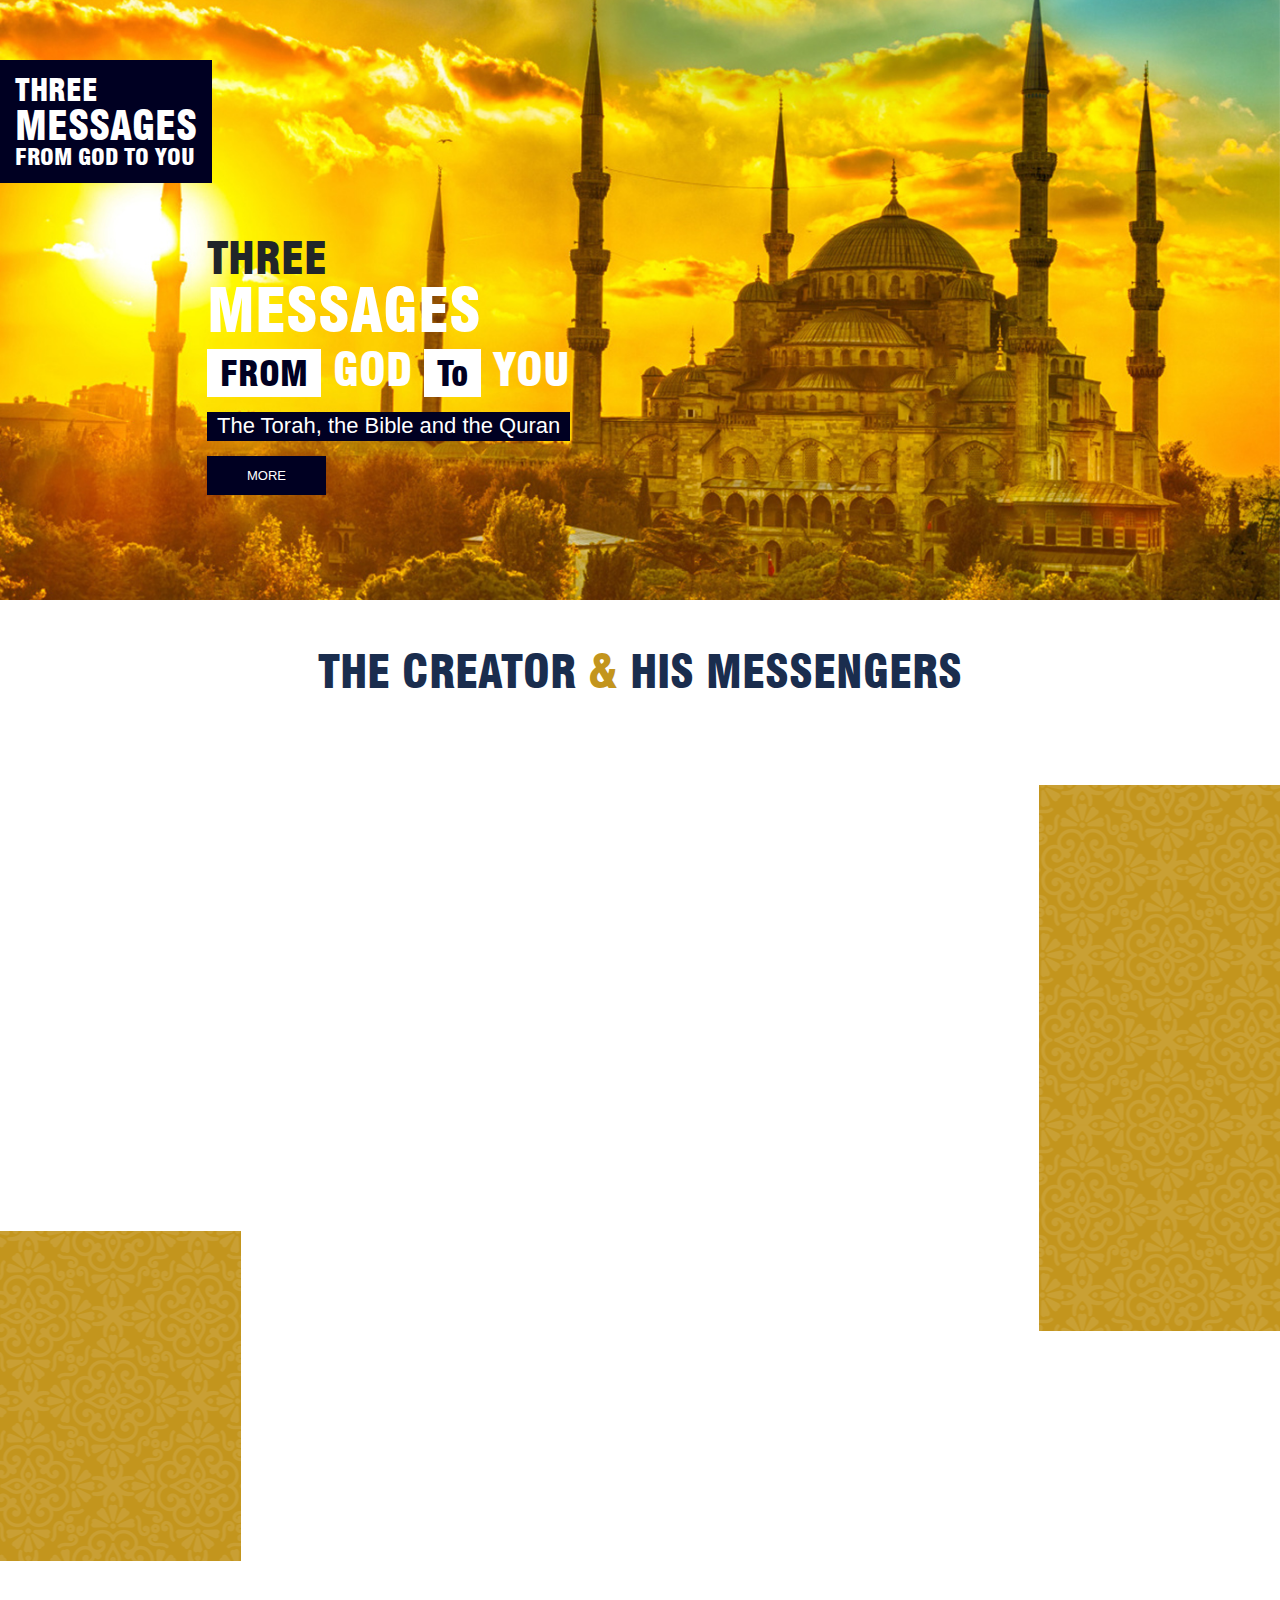
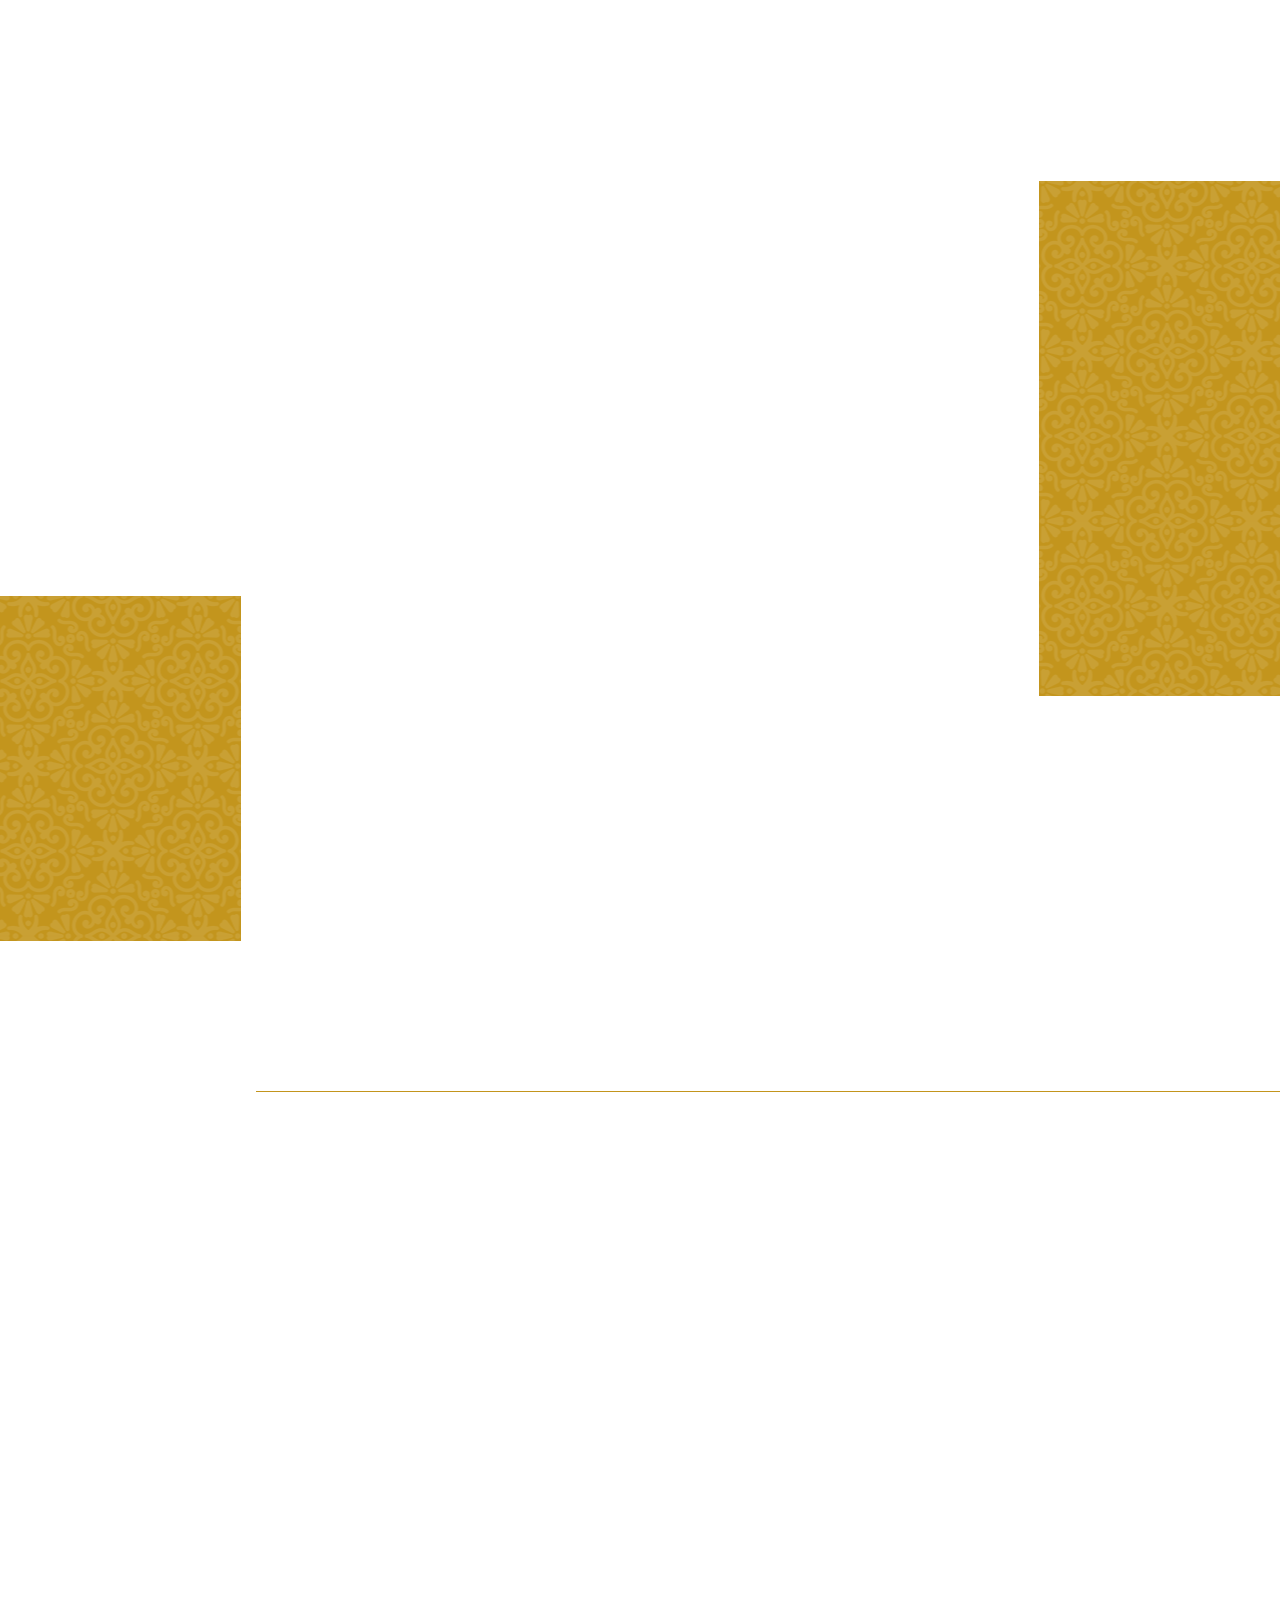
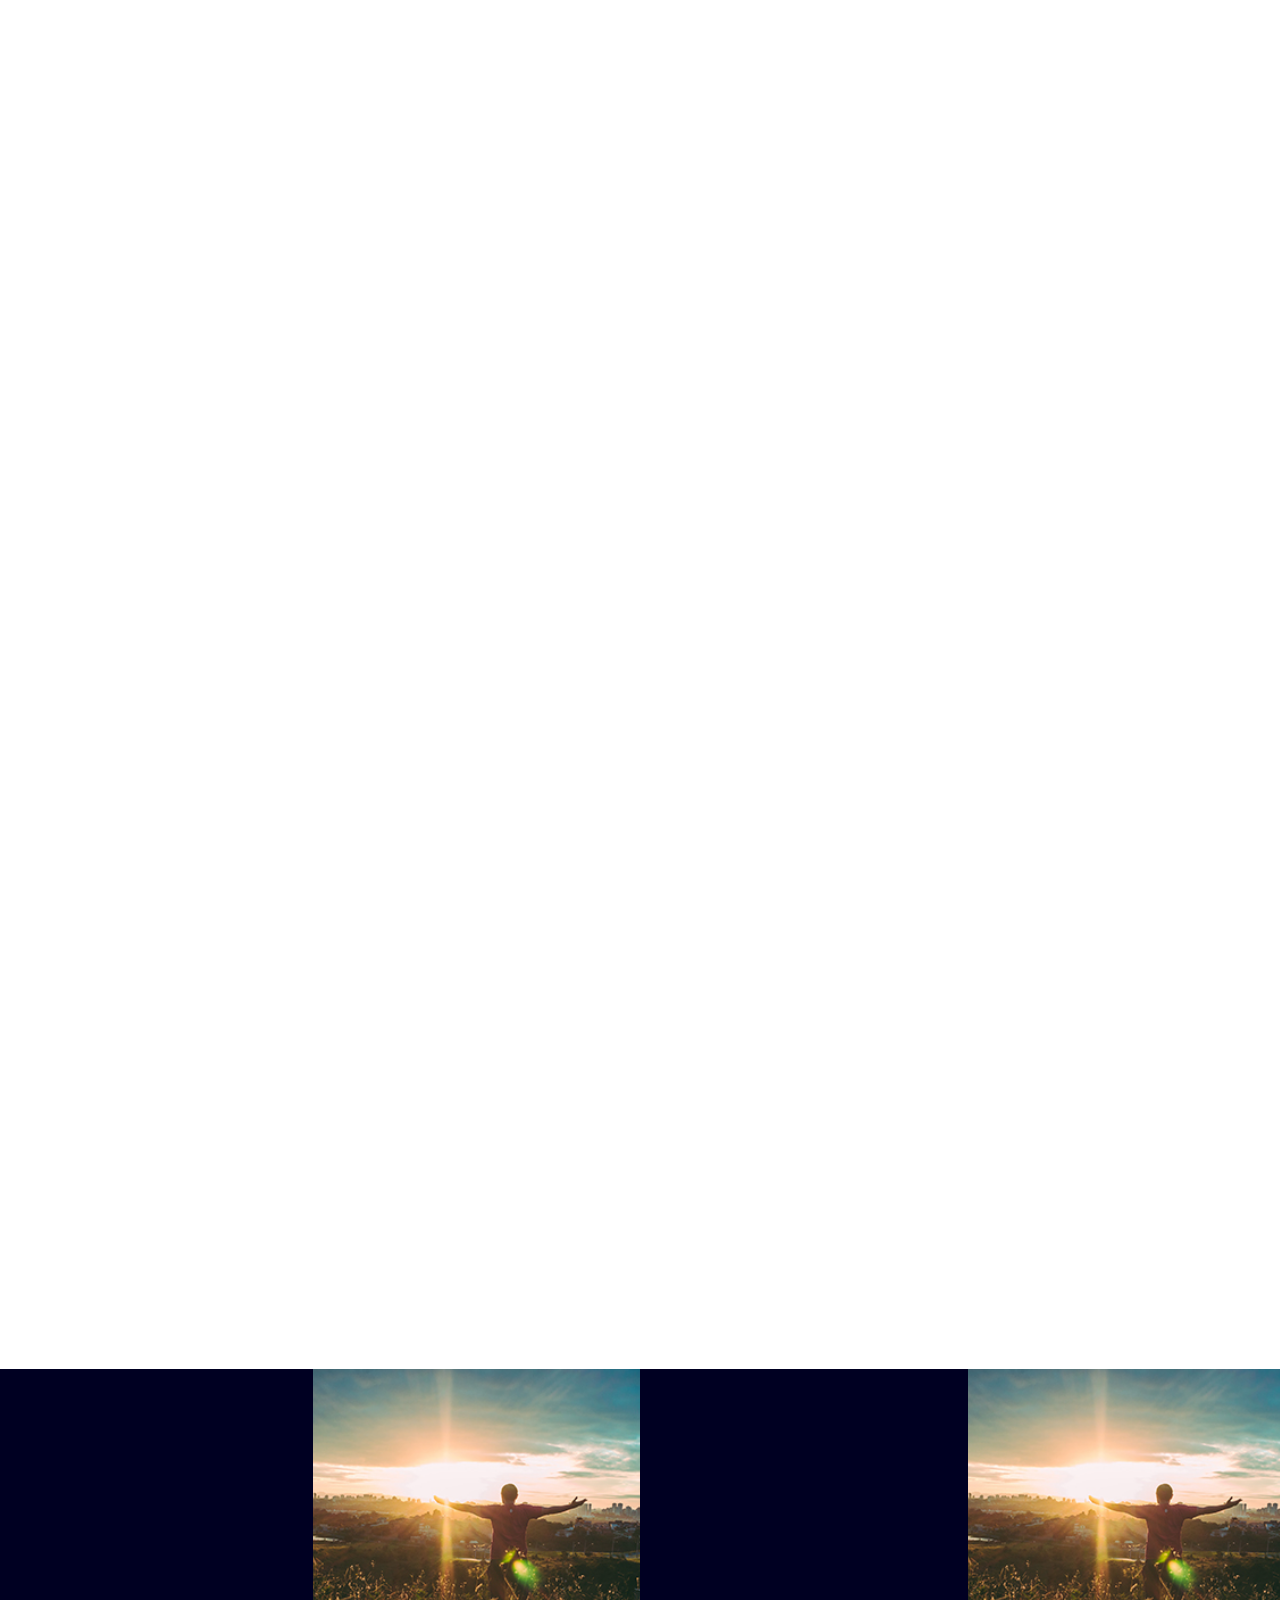
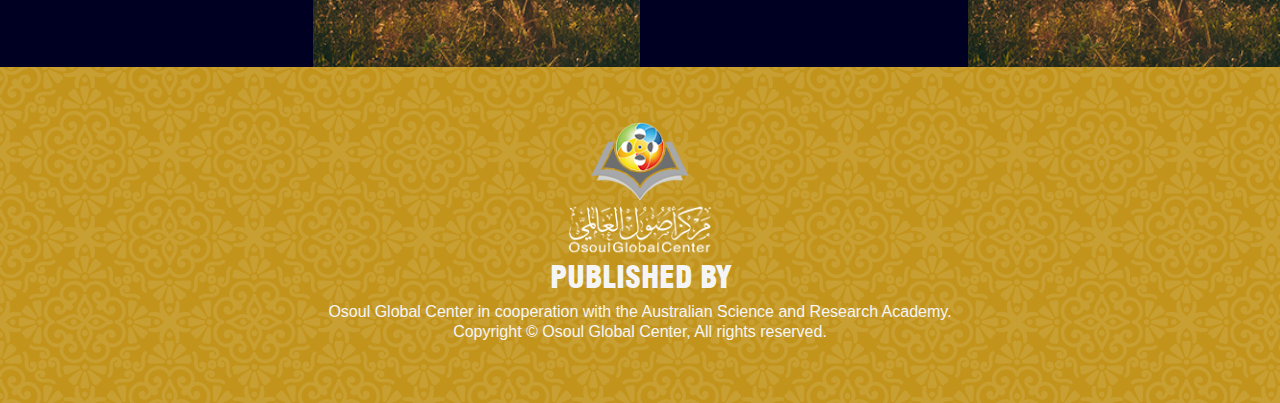
<file: index.html>
<!doctype html>
<html lang="en">
<head>
    <meta charset="UTF-8">
    <meta name="viewport"
          content="width=device-width, user-scalable=no, initial-scale=1.0, maximum-scale=1.0, minimum-scale=1.0">
    <meta http-equiv="X-UA-Compatible" content="ie=edge">

        <!-- HTML5 shim and Respond.js for IE8 support of HTML5 elements and media queries -->
        <!-- WARNING: Respond.js doesn't work if you view the page via file:// -->
        <!--[if lt IE 9]>
        <script src="https://oss.maxcdn.com/html5shiv/3.7.2/html5shiv.min.js"></script>
        <script src="https://oss.maxcdn.com/respond/1.4.2/respond.min.js"></script>
        <![endif]-->
        <!-- jQuery (necessary for Bootstrap's JavaScript plugins) -->
        <title></title>
        <link href="css/bootstrap.min.css" rel="stylesheet">
        <!-- <link rel="stylesheet" href="css/bootstrap-rtl.min.css"> -->
        <!-- <link rel="stylesheet" type="text/css" href="css/slick.css"/> -->
    <link rel="stylesheet" href="css/aos.css">
    <link rel="stylesheet" href="css/animate.css">

        <link rel="stylesheet" type="text/css" href="css/slick.css"/>
        <link rel="stylesheet" href="css/fontawesome.min.css">
        <link rel="stylesheet" href="css/fontawesome-all.min.css">
        <link href="css/style.css" rel="stylesheet">
    
</head>
<body>

<header>
<!--    <div class="right-menu ">-->
<!--        <div class="dropdown">-->
<!--            <div class="dropbtn"><i class="fas fa-bars"></i></div>-->
<!--            <div class="dropdown-content">-->
<!--                <div class="menu-contant">-->
<!--                    <ul>-->
<!--                        <li><a href="javascript:void(0);">link</a>-->
<!--                            <ul>-->
<!--                                <li><a href="#">linkkkk</a></li>-->
<!--                                <li><a href="#">linkkkk</a></li>-->
<!--                                <li><a href="#">linkkkkk</a></li>-->
<!--                            </ul>-->
<!--                        </li>-->
<!--                        <li><a href="">link</a></li>-->
<!--                        <li><a href="">link</a></li>-->
<!--                        <li><a href="">link</a></li>-->
<!--                        <li><a href="">link</a></li>-->
<!--                        <li><a href="">link</a></li>-->
<!--                        <li><a href="">link</a></li>-->
<!--                        <li><a href="">link</a></li>-->
<!--                        <li><a href="">link</a></li>-->
<!--                        <li><a href="">link</a></li>-->
<!--                        <li><a href="">link</a></li>-->
<!--                        <li><a href="">link</a></li>-->
<!--                        <li><a href="">link</a></li>-->
<!--                        <li><a href="">link</a></li>-->
<!--                        <li><a href="">link</a></li>-->
<!--                        <li><a href="">link</a></li>-->
<!--                        <li><a href="">link</a></li>-->
<!--                        <li><a href="">link</a></li>-->

<!--                    </ul>-->
<!--                </div>-->
<!--            </div>-->
<!--        </div>-->
<!--    </div>-->
</header>
<section >
<div class="slider">
    <div class="logo">
        <span >THREE</span>
        <span>MESSAGES</span>
        <span>FROM GOD TO YOU</span>
    </div>

    <div class="conetent-slide">
        <div class="box-slide1">
            <div class="one-s" data-aos="fade-right" data-aos-duration="600">THREE</div>
            <div class="two-s" data-aos="fade-right" data-aos-duration="800">MESSAGES</div>
            <div class="three-s" data-aos="fade-right" data-aos-duration="1000"><span class="bak-fff">FROM</span> GOD <span  class="bak-fff">To</span> YOU</div>
            <p data-aos="fade-right" data-aos-duration="1200">The Torah, the Bible and the Quran</p>
            <div class="box-btn" data-aos="fade-right" data-aos-duration="1400"><a href="#" class="btn btn-info">MORE</a></div>
        </div>
    </div>

</div>
</section>
<!-- end slider --> 

<section class="section2 padding-y-50px">
        <div class="title-section" data-aos="fade-up" data-aos-duration="1000" >
                <h1 class="text-center"  >The Creator <span>&</span> His Messengers </h1>
        </div>
<!-- start item 1 -->
    <div class="bac-y-right bac-y-right-one">
            <div class="container">
                    
                    <div class="content-sec2">
                        <div class="row">


                            <div class="col-md-6 conent-img-right "  data-aos="fade-up" data-aos-duration="1700">
                                    <div class="img-right-sec2" data-aos="flip-right" data-aos-duration="1200" style="background-image: url('img/img1.jpg')"></div>
                            </div>
                            <div class="col-md-6 conent-text text-left order-md-first">
                                <h2 data-aos="fade-right" data-aos-duration="700">Who Created Us?</h2>
                                <p data-aos="fade-right" data-aos-duration="900">The one who created us and gave us life must be the
                                    same one who created the Earth, the sun and the
                                    whole universe. This is a logical answer that can be further
                                    explained in the following pages</p>
                                <div class="btn-news" data-aos="fade-right" data-aos-duration="1100">
                                    <a href="c1.html" class="btn btn-info">VIEW MORE</a>
                                </div>
                            </div>
                        </div>
                    </div>
            </div>
    </div>
<!-- item1 end -->

<!-- item 2 start -->
<div class="bac-y-left  bac-y-left-one">
        <div class="container">
                
                <div class="content-sec2">
                    <div class="row">
                        <div class="col-md-6 conent-img-left" data-aos="fade-up" data-aos-duration="1700">
                                <div  data-aos="flip-left" data-aos-duration="1200" class="img-left-sec2" style="background-image: url('img/img3.jpg')"></div>
                        </div>
                        <div class="col-md-6 conent-text text-left">
                            <h2 data-aos="fade-left" data-aos-duration="700">The Creatures of God</h2>
                            <p data-aos="fade-left" data-aos-duration="900">People were created by one Creator. As discussed in
                                    chapter one, He is the same Creator who created the
                                    universe and all beings. Some of His creatures are visible
                                    to us and some are not. Both the Bible and Quran confirm
                                    this fact</p>
                            <div class="btn-news" data-aos="fade-left" data-aos-duration="1100">
                                <a href="c2.html" class="btn btn-info">VIEW MORE</a>
                            </div>
                        </div>
                       
                    </div>
                </div>
        </div>
</div>
<!-- item 3 end -->

<!-- start item 1 -->
<div class="bac-y-right  bac-y-right-two">
        <div class="container">
                
                <div class="content-sec2">
                    <div class="row">
                        

                        <div class="col-md-6 conent-img-right" data-aos="fade-up" data-aos-duration="1700">
                                <div class="img-right-sec2" data-aos="flip-right" data-aos-duration="1200"  style="background-image: url('img/img4.jpg')"></div>
                        </div>
                        <div class="col-md-6 conent-text text-left order-md-first">
                            <h2 data-aos="fade-right" data-aos-duration="700">The Messengers of God</h2>
                            <p data-aos="fade-right" data-aos-duration="900">The one who created us and gave us life must be the
                                same one who created the Earth, the sun and the
                                whole universe. This is a logical answer that can be further
                                explained in the following pages</p>
                            <div class="btn-news" data-aos="fade-right" data-aos-duration="1100">
                                <a href="c3.html" class="btn btn-info">VIEW MORE</a>
                            </div>
                        </div>
                    </div>
                </div>
        </div>
</div>
<!-- item 3 end -->

<!-- item 4 start -->
<div class="bac-y-left  bac-y-left-two">
    <div class="container">
            
            <div class="content-sec2">
                <div class="row">
                    <div class="col-md-6 conent-img-left" data-aos="fade-up" data-aos-duration="1700">
                            <div class="img-left-sec2" data-aos="flip-left" data-aos-duration="1200" style="background-image: url('img/img5.jpg')"></div>
                    </div>
                    <div class="col-md-6 conent-text text-left">
                        <h2 data-aos="fade-left" data-aos-duration="700">Who Brought the Final Message?</h2>
                        <p data-aos="fade-left" data-aos-duration="900">People were created by one Creator. As discussed in
                                chapter one, He is the same Creator who created the
                                universe and all beings. Some of His creatures are visible
                                to us and some are not. Both the Bible and Quran confirm
                                this fact</p>
                        <div class="btn-news" data-aos="fade-left" data-aos-duration="1100">
                            <a href="#" class="btn btn-info">VIEW MORE</a>
                        </div>
                    </div>
                   
                </div>
            </div>
    </div>
</div>
<!-- item 4 end -->


<div class="line-x-right"></div>

</section>
<!-- end section 2 -->


<!-- start section 3 -->
<section class="section3">
        <div class="title-section" data-aos="fade-up" data-aos-duration="1000">
                <h1 class="text-center">The Message <span>&</span> the Final Calls</h1>
        </div>

        <div class="div-img-4-background " data-aos="fade-up" data-aos-duration="2000">
            <div class="container back-3">
                <div class="img-center-back">
                    <div class="img-2" data-aos="flip-up" data-aos-duration="1000">
                    </div>
                </div>
            </div>
        </div>
        <div class="container">
            <div class="col-sm-12 text-center-custome" class="title-section" data-aos="fade-up" data-aos-duration="1000">
                <h2 class="sup-title-section-3" data-aos="fade-left" data-aos-duration="700">About the Message </h2>
                <p data-aos="fade-left" data-aos-duration="900">Across the history, God revealed His divine Message to His messengers from Adam to Prophet Muhammad.</p>
                <p data-aos="fade-left" data-aos-duration="1000">However, the scriptures of the earlier messengers, such as Noah and Abraham, were completely lost. Currently, we have three divine books: the Torah, the Bible and the Quran.
                        If they were truly revealed by God, then it is reasonable to believe there is a link between these three books because they were sent by one God.</p>
            </div>
        </div>
</section>
<!-- end section 3 -->

<!-- start section 4 -->
<section class="section4">
    <div class="container-fluid container-50px-x">
        <div class="row">
            <!-- item 1 -->
            <div class="col-md-4 col-sm-6 padding-y-50px" data-aos="fade-down" data-aos-duration="1000">
                <div class="img-box-top-sec-4"  style="background-image: url('img/img1_3.jpg');"></div>
                <div class="title-sub-sec4">
                    <h2 data-aos="fade-left" data-aos-duration="700">Calls to the Human Being</h2>
                </div>
                <div class="content-sub-sec4">
                    <p data-aos="fade-left" data-aos-duration="900">This chapter includes messages from God to man. They are
                            in the form of reminders and calls from the Creator to the
                            creature (the human being). It reminds man about his origin. It
                            invites him to look at his body, contemplate and think about
                            his departure and return to his Lord. </p>
                </div>
                <div class="btn-sub-sec4" data-aos="fade-up" data-aos-duration="1000">
                    <a href="#" class="btn btn-info">READ MORE</a></div>
            </div>
            <!-- item 1 end -->
            <!-- item 1 -->
            <div class="col-md-4 col-sm-6 padding-y-50px" data-aos="fade-down" data-aos-duration="1500">
                    <div class="img-box-top-sec-4"  style="background-image: url('img/img1_2.jpg');"></div>
                    <div class="title-sub-sec4">
                        <h2 data-aos="fade-left" data-aos-duration="700">Calls to all People</h2>
                    </div>
                    <div class="content-sub-sec4">
                        <p data-aos="fade-left" data-aos-duration="900">The Noble Quran includes divine calls and Messages from
                                the Lord of people to all people regardless of their race or
                                faith. The fol
                                lowing is a selection of these universal calls... </p>
                    </div>
                    <div class="btn-sub-sec4 " data-aos="fade-up" data-aos-duration="1100">
                        <a href="#" class="btn btn-info">READ MORE</a></div>
                </div>
                <!-- item 1 end -->
                <!-- item 1 -->
            <div class="col-md-4 col-sm-6 padding-y-50px" data-aos="fade-down" data-aos-duration="2000" >
                    <div class="img-box-top-sec-4" style="background-image: url('img/img1_4.jpg');"></div>
                    <div class="title-sub-sec4">
                        <h2 data-aos="fade-left" data-aos-duration="700">The Day of Judgment</h2>
                    </div>
                    <div class="content-sub-sec4">
                        <p data-aos="fade-left" data-aos-duration="900">Every day, new people are born and some people die.
                                The average lifespan of a human being varies from
                                one country to another and can reach up to 85 years in its
                                highest record. Every person has a date of birth and a date
                                of death. </p>
                    </div>
                    <div class="btn-sub-sec4" data-aos="fade-up" data-aos-duration="1100">
                        <a href="#" class="btn btn-info">READ MORE</a></div>
                </div>
                <!-- item 1 end -->
        </div>
    </div>
</section>
<section class="section-end">
    <div class="full-width">
        <div class="row">
            <div class="col-md-3 back-blue">
                <div class="content-section-end">
                    <h2 class="title-end" data-aos="fade-right" data-aos-duration="700">You and God</h2>
                    <p class="breif-end" data-aos="fade-right" data-aos-duration="950">The Noble Quran includes divine calls and Messages from
                            the Lord of people to all people regardless of their race or
                            faith. The fol
                            lowing is a selection of these universal calls... </p>
                    <div class="link-end"><a href="#" class="btn btn-info btn-info-outline" data-aos="fade-right" data-aos-duration="1100">READ MORE</a></div>
                </div>
            </div>
            <div class="col-md-3 img-right no-padding" style="background-image:url('img/img1_3.jpg') ">
                
            </div>

            <div class="col-md-3 back-blue">
                    <div class="content-section-end">
                        <h2 class="title-end" data-aos="fade-left" data-aos-duration="700">You and God</h2>
                        <p class="breif-end" data-aos="fade-left" data-aos-duration="950">It is important to realize the consequences of denying or
                                accepting such an important "divine message" because it
                                is related to your life, death and what would happen to you
                                after death. It is not like any other message. </p>
                        <div class="link-end" data-aos="fade-left" data-aos-duration="1100"><a href="#" class="btn btn-info btn-info-outline">READ MORE</a></div>
                    </div>
                </div>
                <div class="col-md-3 img-right no-padding" style="background-image:url('img/img1_3.jpg') ">
              
                </div>
        </div>
    </div>
</section>
<footer>
    <img src="img/logofooter.png" width="150"/>
    <h2>Published by</h2>
    <p>Osoul Global Center in cooperation with the Australian Science and Research Academy.
        <br>
        Copyright © Osoul Global Center, All rights reserved. 
    </p>
</footer>
<script src="js/aos.js"></script>
<script>
    AOS.init({
        duration: 1200,
        offset: 100,
        startEvent: 'DOMContentLoaded'
    });

</script>
        <script src="js/jquery.min.js"></script>
        <!-- Include all compiled plugins (below), or include individual files as needed -->
        <script src="js/bootstrap.min.js"></script>
        <!-- <script type="text/javascript" src="dist/skrollr.min.js"></script>
        <script src="js/jquery.nicescroll.min.js"></script>
        <script src="http://cdnjs.cloudflare.com/ajax/libs/gsap/1.17.0/TweenMax.min.js"></script>
        <script src="js/jquery-parallax.js"></script>

        <!--[if lt IE 9]>
        <!--<script type="text/javascript" src="../skrollr-ie/dist/skrollr.ie.min.js"></script>-->
        <!--<![endif]&ndash;&gt;-->

    <script type="text/javascript">
//         var s = skrollr.init({
//           edgeStrategy: 'set',
//           easing: {
//             WTF: Math.random,
//             inverted: function(p) {
//               return 1-p;
//             }
//           }
//         });
//           $(document).ready(

//             function() { 
//               $("html").niceScroll({
//               cursorcolor:"none",
//               cursorwidth:"0"
//                 });

//  // $fn.parallax( resistance, mouse )
//  $( document ).mousemove( function( e ) {
          
//           $( '.img-two-header' )    .parallax( 10 , e );
//         });
//             }
//           );
       
        </script>
   
        <!-- <script src="js/wow.min.js"></script> -->
        <script>
            // new WOW().init();
        </script>
<script>
    $('.right-menu li:has(> ul)').addClass("haschaid");
    $( ".right-menu .dropbtn" ).on( "click", function() {
        $(".right-menu .dropdown").toggleClass("Hoverd")
    });
</script>
            
</body>
</html>
</file>
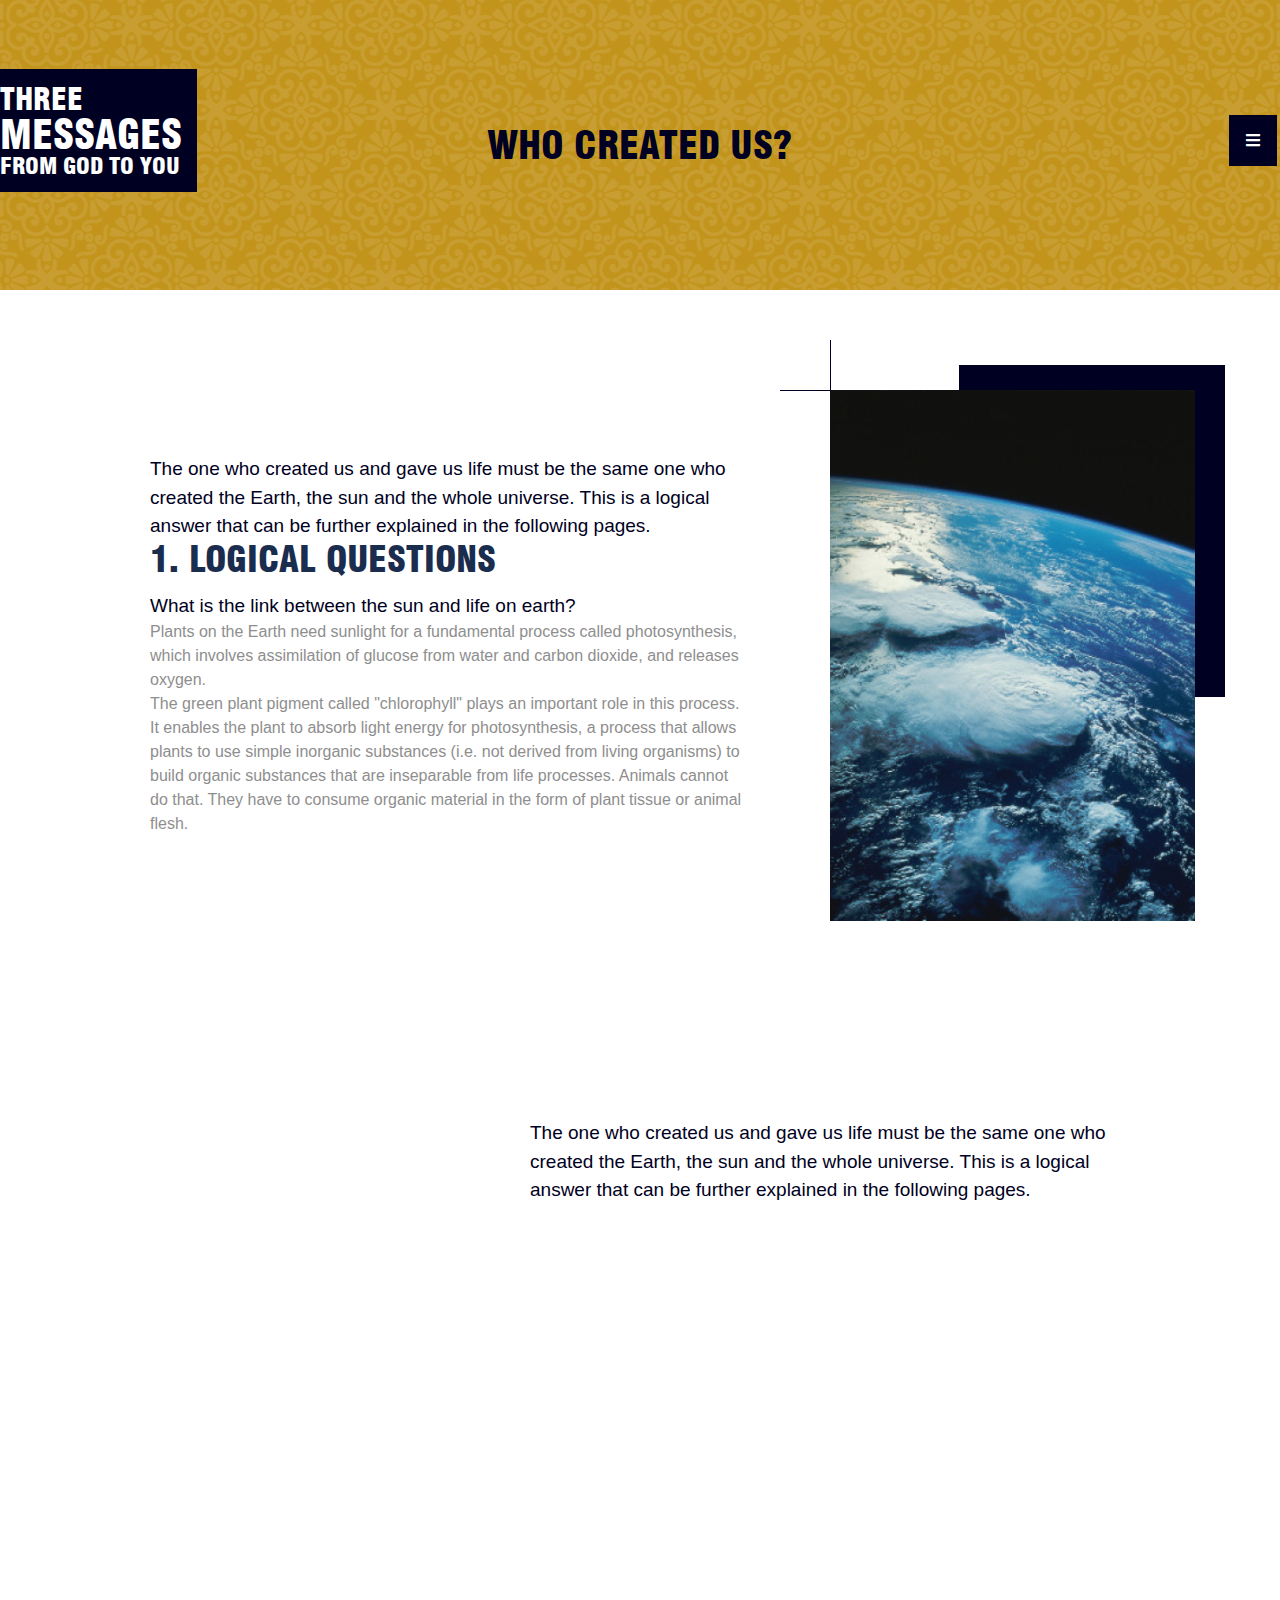
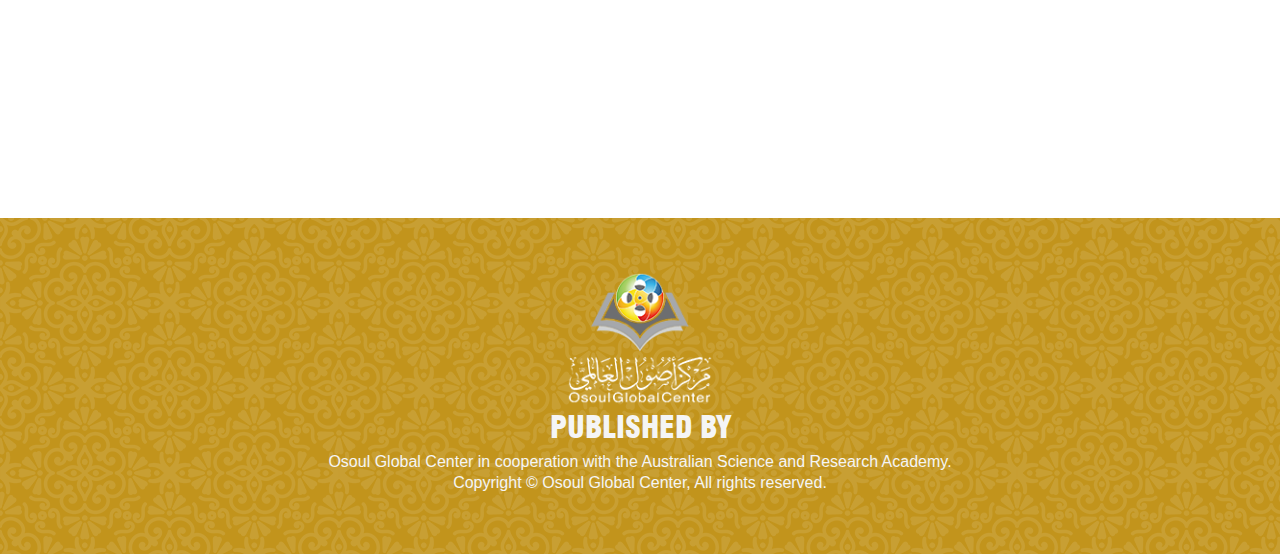
<file: blank.html>
<!doctype html>
<html lang="en">
<head>
    <meta charset="UTF-8">
    <meta name="viewport"
          content="width=device-width, user-scalable=no, initial-scale=1.0, maximum-scale=1.0, minimum-scale=1.0">
    <meta http-equiv="X-UA-Compatible" content="ie=edge">

        <!-- HTML5 shim and Respond.js for IE8 support of HTML5 elements and media queries -->
        <!-- WARNING: Respond.js doesn't work if you view the page via file:// -->
        <!--[if lt IE 9]>
        <script src="https://oss.maxcdn.com/html5shiv/3.7.2/html5shiv.min.js"></script>
        <script src="https://oss.maxcdn.com/respond/1.4.2/respond.min.js"></script>
        <![endif]-->
        <!-- jQuery (necessary for Bootstrap's JavaScript plugins) -->
        <title></title>
        <link href="css/bootstrap.min.css" rel="stylesheet">
        <!-- <link rel="stylesheet" href="css/bootstrap-rtl.min.css"> -->
        <!-- <link rel="stylesheet" type="text/css" href="css/slick.css"/> -->
    <link rel="stylesheet" href="css/aos.css">
    <link rel="stylesheet" href="css/animate.css">

        <link rel="stylesheet" type="text/css" href="css/slick.css"/>
        <link rel="stylesheet" href="css/fontawesome.min.css">
        <link rel="stylesheet" href="css/fontawesome-all.min.css">
        <link rel="stylesheet" href="css/animate.css">
        <link href="css/style.css" rel="stylesheet">
    
</head>
<body class="sub-two">

<header>
        <section class="padding-y-50px header-sub">
        <!-- meun for sub page -->
        <div class="row ">
            <div class="col-sm-2">
                <div class="logo">
                        <span >THREE</span>
                        <span>MESSAGES</span>
                        <span>FROM GOD TO YOU</span>
                </div>
            </div>
            <div class="col-sm-8 ">
                <h1 class="text-center"> WHO CREATED US?</h1>
            </div>
           <div class="col-sm-2">
                <div class="right-menu ">
                        <div class="dropdown">
                            <div class="dropbtn"><i class="fas fa-bars"></i></div>
                            <div class="dropdown-content">
                                <div class="menu-contant">
                                    <ul>
                                        <li><a href="javascript:void(0);">link</a>
                                            <ul>
                                                <li><a href="#">linkkkk</a></li>
                                                <li><a href="#">linkkkk</a></li>
                                                <li><a href="#">linkkkkk</a></li>
                                            </ul>
                                        </li>
                                        <li><a href="">link</a></li>
                                        <li><a href="">link</a></li>
                                        <li><a href="">link</a></li>
                                        <li><a href="">link</a></li>
                                        <li><a href="">link</a></li>
                                        <li><a href="">link</a></li>
                                        <li><a href="">link</a></li>
                
                                        <li><a href="">link</a></li>
                                        <li><a href="">link</a></li>
                
                                        <li><a href="">link</a></li>
                
                                    </ul>
                                </div>
                            </div>
                        </div>
                    </div>
           </div>
        </div>

    </section>
</header>



<section class="content padding-y-50px ">
    <div class="container">
            <div class="content-sec2 padding-y-50px">

                <!-- start row -->
                    <div class="row">
                        <div class="col-md-4 conent-img-right"  data-aos="fade-up" data-aos-duration="1700">
                                <div class="img-right-sec2" data-aos="flip-right" data-aos-duration="1200" style="background-image: url('img/sub/9.jpg')"></div>
                        </div>
                        <div class="col-md-8 conent-text text-left order-md-first">
                                <p class="q">The one who created us and gave us life must be the
                                        same one who created the Earth, the sun and the
                                        whole universe. This is a logical answer that can be further
                                        explained in the following pages.</p>
                            <h2 data-aos="fade-right" data-aos-duration="700" class="aos-init">1. Logical Questions</h2>
                            <p  class="q wow fadeInRight" data-wow-duration="0.5s" data-wow-delay="0.5s" >What is the link between the sun and life on earth?</p>
                            <p data-aos="fade-right" data-aos-duration="900" class="aos-init padding-y-0px"> Plants on the Earth need sunlight for a fundamental process
                                    called photosynthesis, which involves assimilation of
                                    glucose from water and carbon dioxide, and releases oxygen.<br>
                                    The green plant pigment called "chlorophyll" plays an
                                    important role in this process. It enables the plant to absorb
                                    light energy for photosynthesis, a process that allows
                                    plants to use simple inorganic substances (i.e. not derived
                                    from living organisms) to build organic substances that are
                                    inseparable from life processes. Animals cannot do that.
                                    They have to consume organic material in the form of plant
                                    tissue or animal flesh.</p>
                            <p data-aos="fade-right" data-aos-duration="900" class="aos-init  padding-y-0px">
                                    Another important fact about photosynthesis: It releases
                                    oxygen without which life cannot exist on Earth. This is why
                                    photosynthesis is a fundamental biochemical process for
                                    the continuation of life on earth.
                                    So, sunlight plays an important role in the survival of life on
                                    the Earth because plants play a very important role in the
                                    food chain and creation of oxygen.
                                    Also, sunlight is vitally important to evaporate sea water to
                                    form clouds that eventually form rain. Rain is essential for
                                    life on earth. Virtually, every living organism on the Earth
                                    needs water. 
                            </p>
                        </div>
                    </div>
                    <!-- row end -->
                    <!-- start row -->
                    <div class="row">
                            <div class="col-md-4 conent-img-left"  data-aos="fade-up" data-aos-duration="1700">
                                    <div class="img-left-sec2" data-aos="flip-right" data-aos-duration="1200" style="background-image: url('img/sub/9.jpg')"></div>
                            </div>
                        <div class="col-md-8 conent-text text-left">
                                <p class="q">The one who created us and gave us life must be the
                                        same one who created the Earth, the sun and the
                                        whole universe. This is a logical answer that can be further
                                        explained in the following pages.</p>
                            <h2 data-aos="fade-right" data-aos-duration="700" class="aos-init">1. Logical Questions</h2>
                            <p  class="q wow fadeInRight" data-wow-duration="0.5s" data-wow-delay="0.5s" >What is the link between the sun and life on earth?</p>
                            <p data-aos="fade-right" data-aos-duration="900" class="aos-init padding-y-0px"> Plants on the Earth need sunlight for a fundamental process
                                    called photosynthesis, which involves assimilation of
                                    glucose from water and carbon dioxide, and releases oxygen.<br>
                                    The green plant pigment called "chlorophyll" plays an
                                    important role in this process. It enables the plant to absorb
                                    light energy for photosynthesis, a process that allows
                                    plants to use simple inorganic substances (i.e. not derived
                                    from living organisms) to build organic substances that are
                                    inseparable from life processes. Animals cannot do that.
                                    They have to consume organic material in the form of plant
                                    tissue or animal flesh.</p>
                            <p data-aos="fade-right" data-aos-duration="900" class="aos-init  padding-y-0px">
                                    Another important fact about photosynthesis: It releases
                                    oxygen without which life cannot exist on Earth. This is why
                                    photosynthesis is a fundamental biochemical process for
                                    the continuation of life on earth.
                                    So, sunlight plays an important role in the survival of life on
                                    the Earth because plants play a very important role in the
                                    food chain and creation of oxygen.
                                    Also, sunlight is vitally important to evaporate sea water to
                                    form clouds that eventually form rain. Rain is essential for
                                    life on earth. Virtually, every living organism on the Earth
                                    needs water. 
                            </p>
                        </div>
                       
                    </div>
                    <!-- row end -->
                </div>
                
    </div>
    
</section>




<footer>
    <img src="img/logofooter.png" width="150"/>
    <h2>Published by</h2>
    <p>Osoul Global Center in cooperation with the Australian Science and Research Academy.
        <br>
        Copyright © Osoul Global Center, All rights reserved. 
    </p>
</footer>

        <script src="js/jquery.min.js"></script>
        <!-- Include all compiled plugins (below), or include individual files as needed -->
        <script src="js/bootstrap.min.js"></script>
        <!-- <script type="text/javascript" src="dist/skrollr.min.js"></script>
        <script src="js/jquery.nicescroll.min.js"></script>
        <script src="http://cdnjs.cloudflare.com/ajax/libs/gsap/1.17.0/TweenMax.min.js"></script>
        <script src="js/jquery-parallax.js"></script>

        <!--[if lt IE 9]>
        <!--<script type="text/javascript" src="../skrollr-ie/dist/skrollr.ie.min.js"></script>-->
        <!--<![endif]&ndash;&gt;-->

        <script src="js/aos.js"></script>
        <script>
            AOS.init({
                duration: 1200,
                offset: 100,
                startEvent: 'DOMContentLoaded'
            });
        
        </script>
<script>
    $('.right-menu li:has(> ul)').addClass("haschaid");
    $( ".right-menu .dropbtn" ).on( "click", function() {
        $(".right-menu .dropdown").toggleClass("Hoverd")
    });
</script>
<script src="js/wow.min.js"></script>
<script>
new WOW().init();
</script>


            
</body>
</html>
</file>
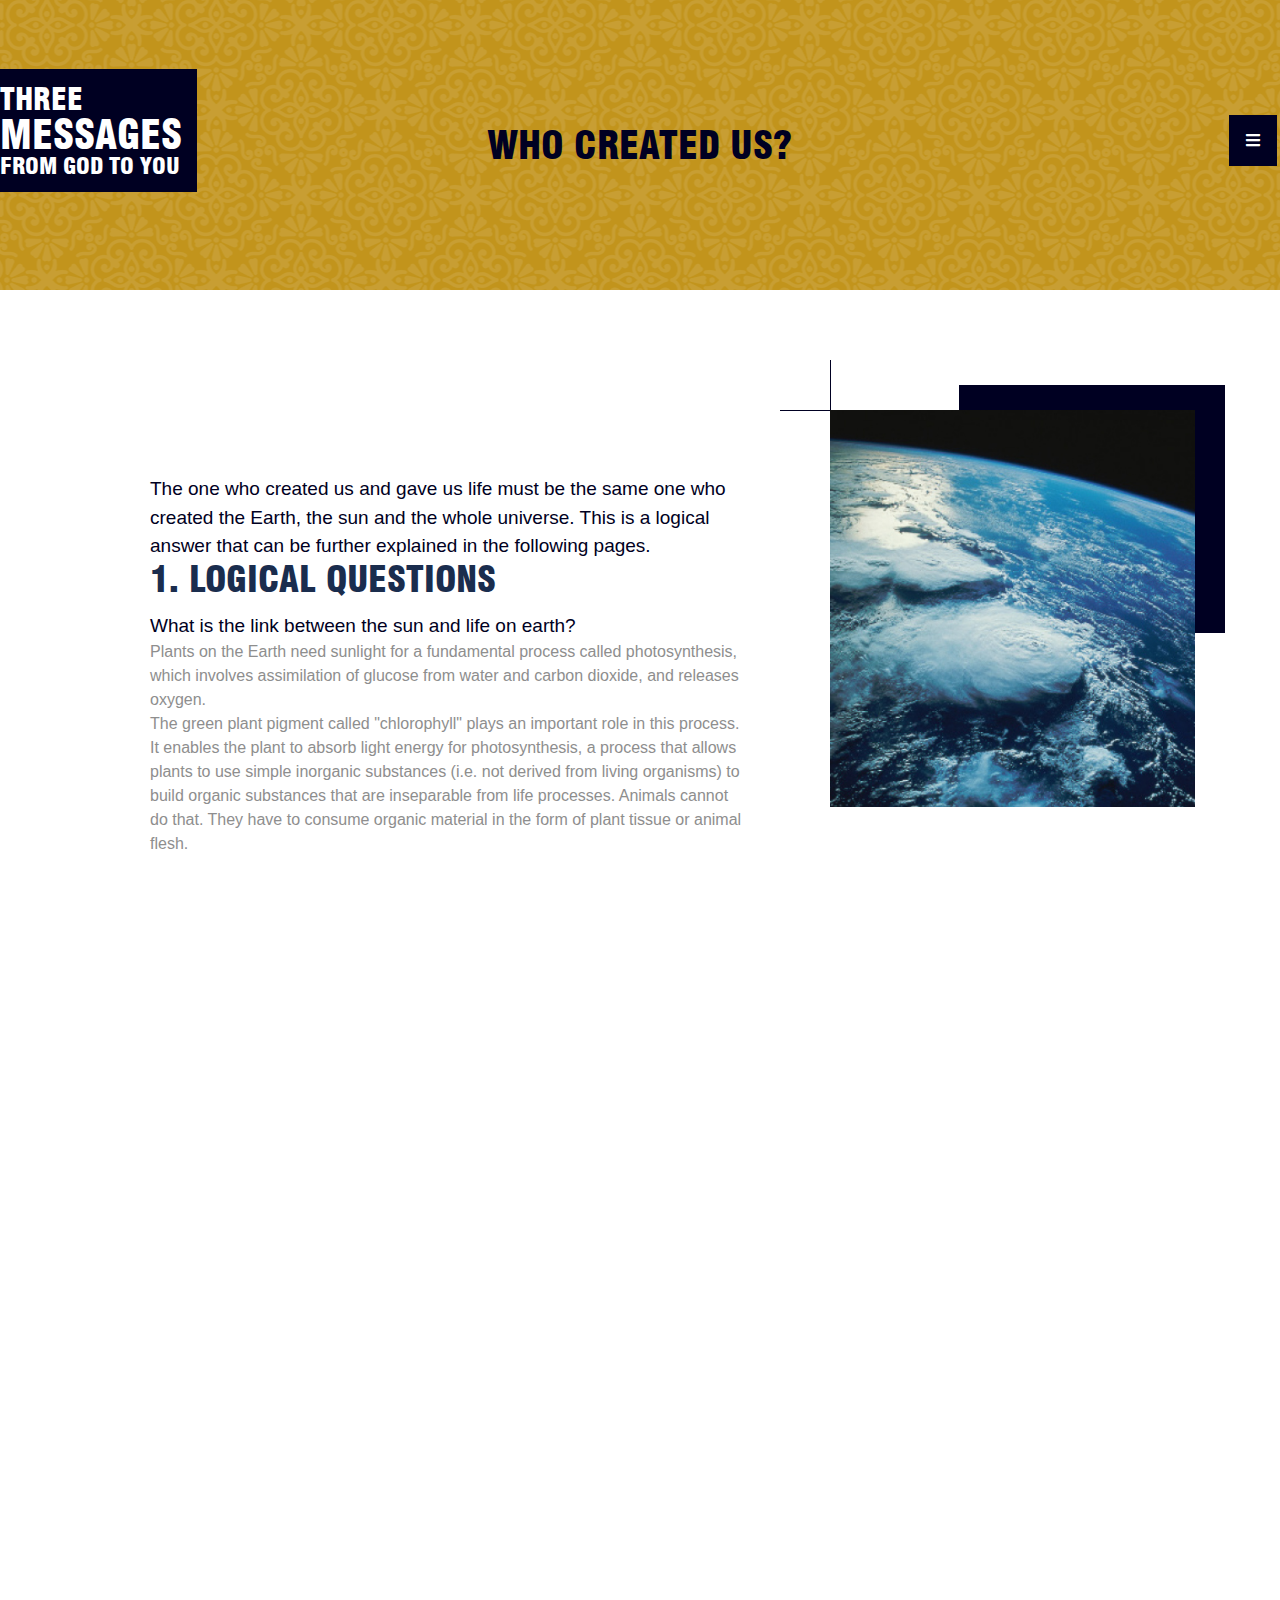
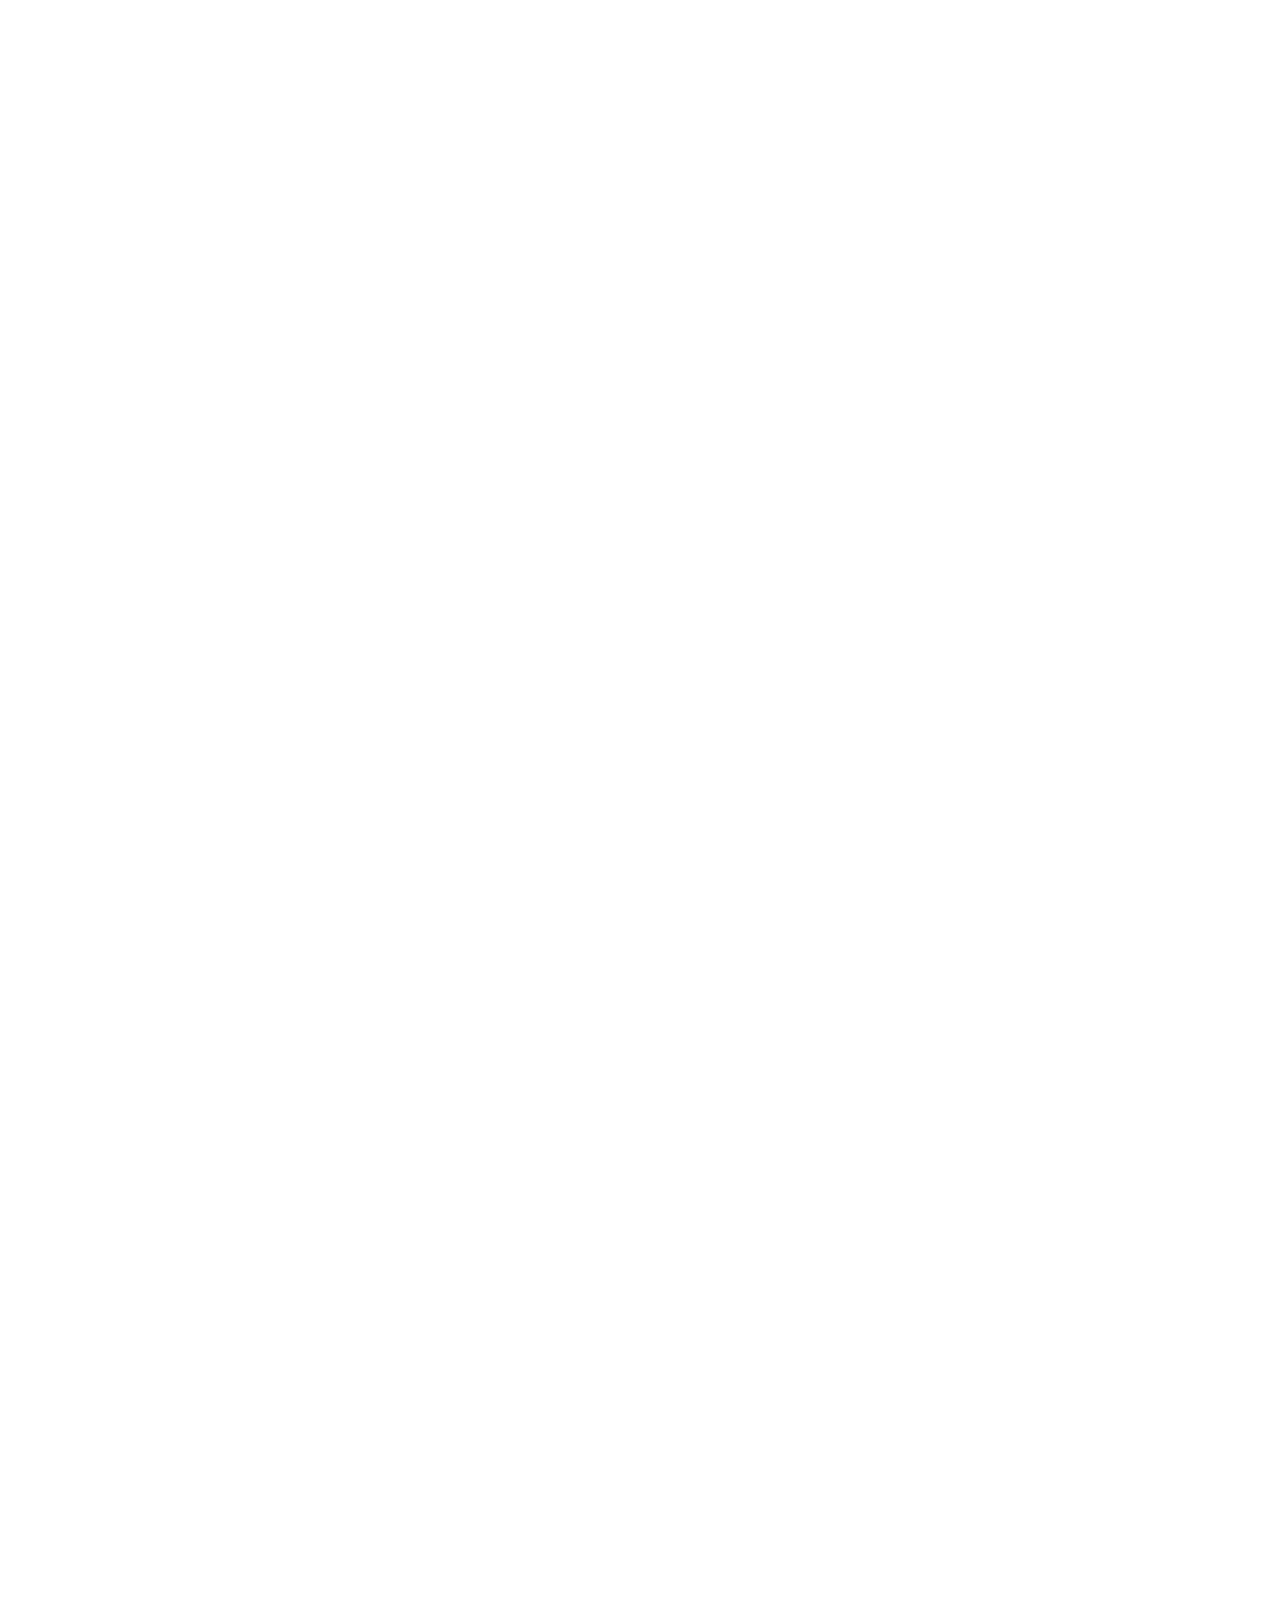
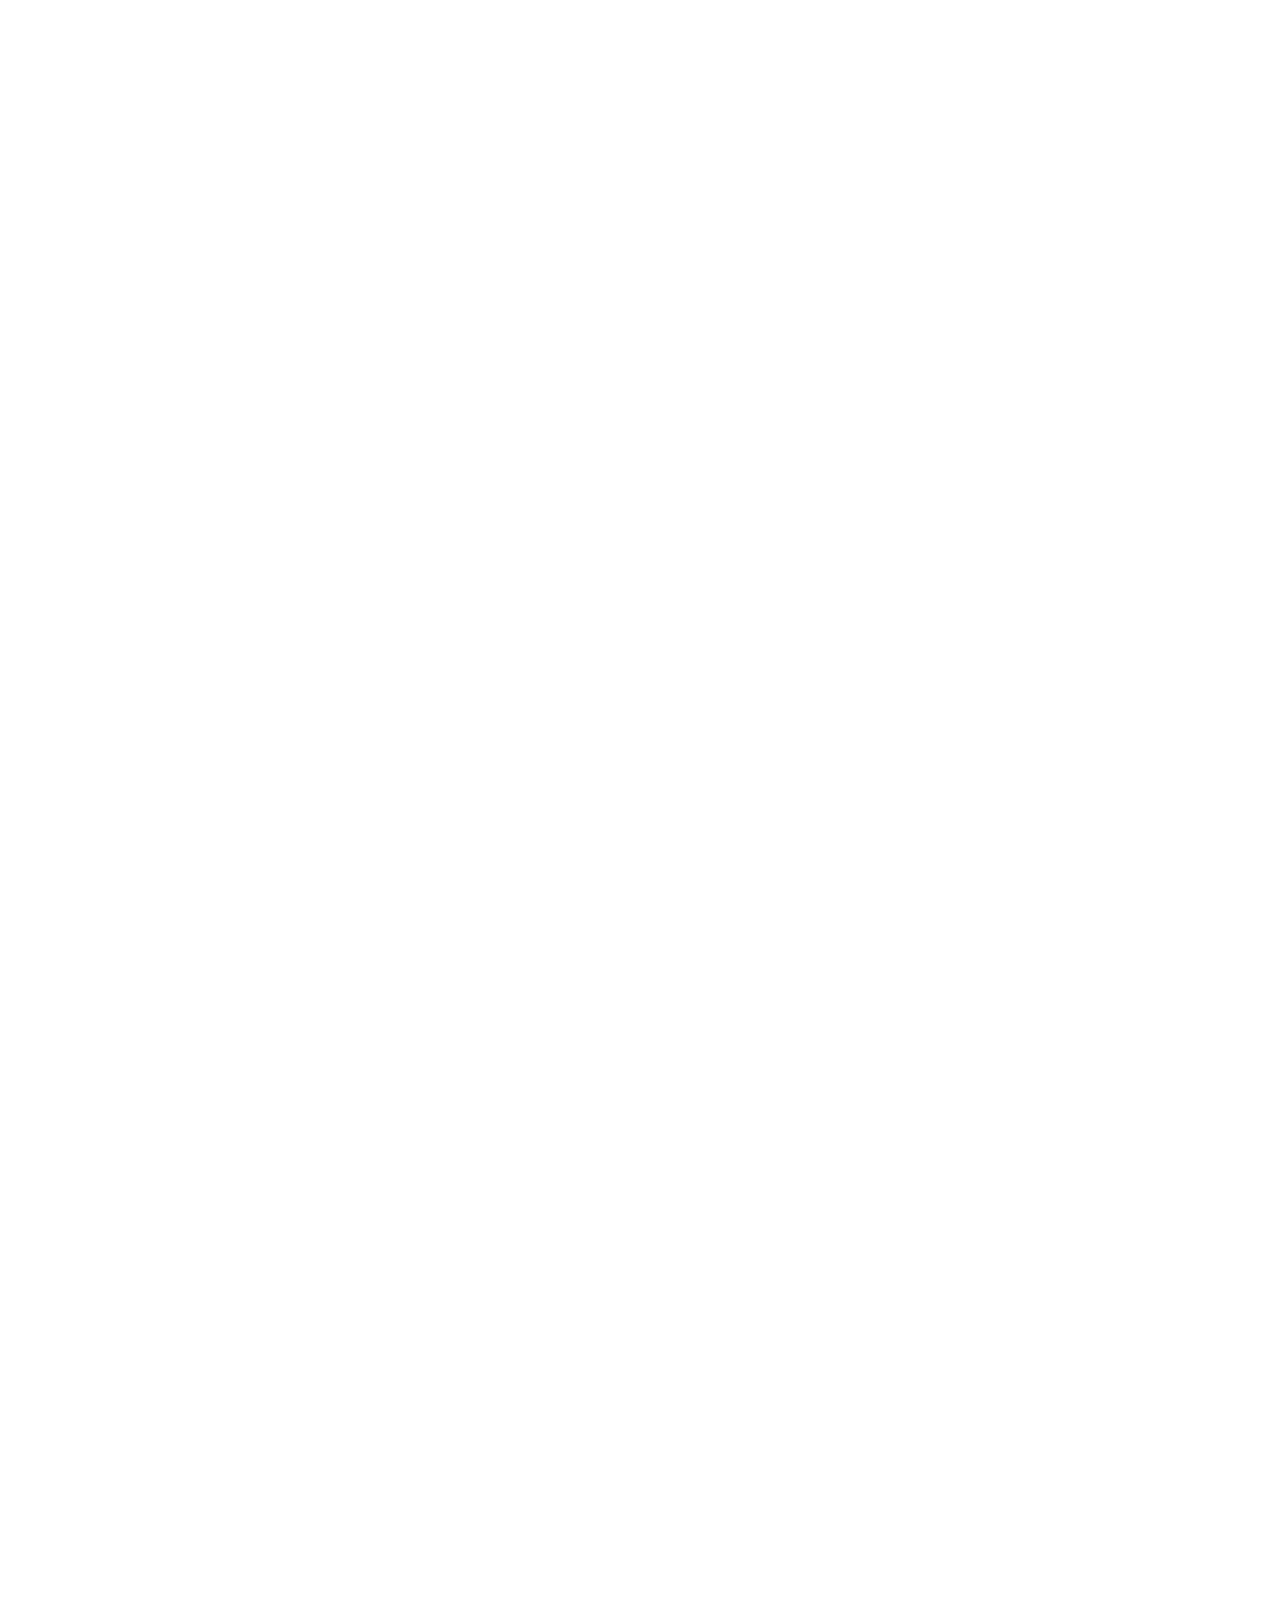
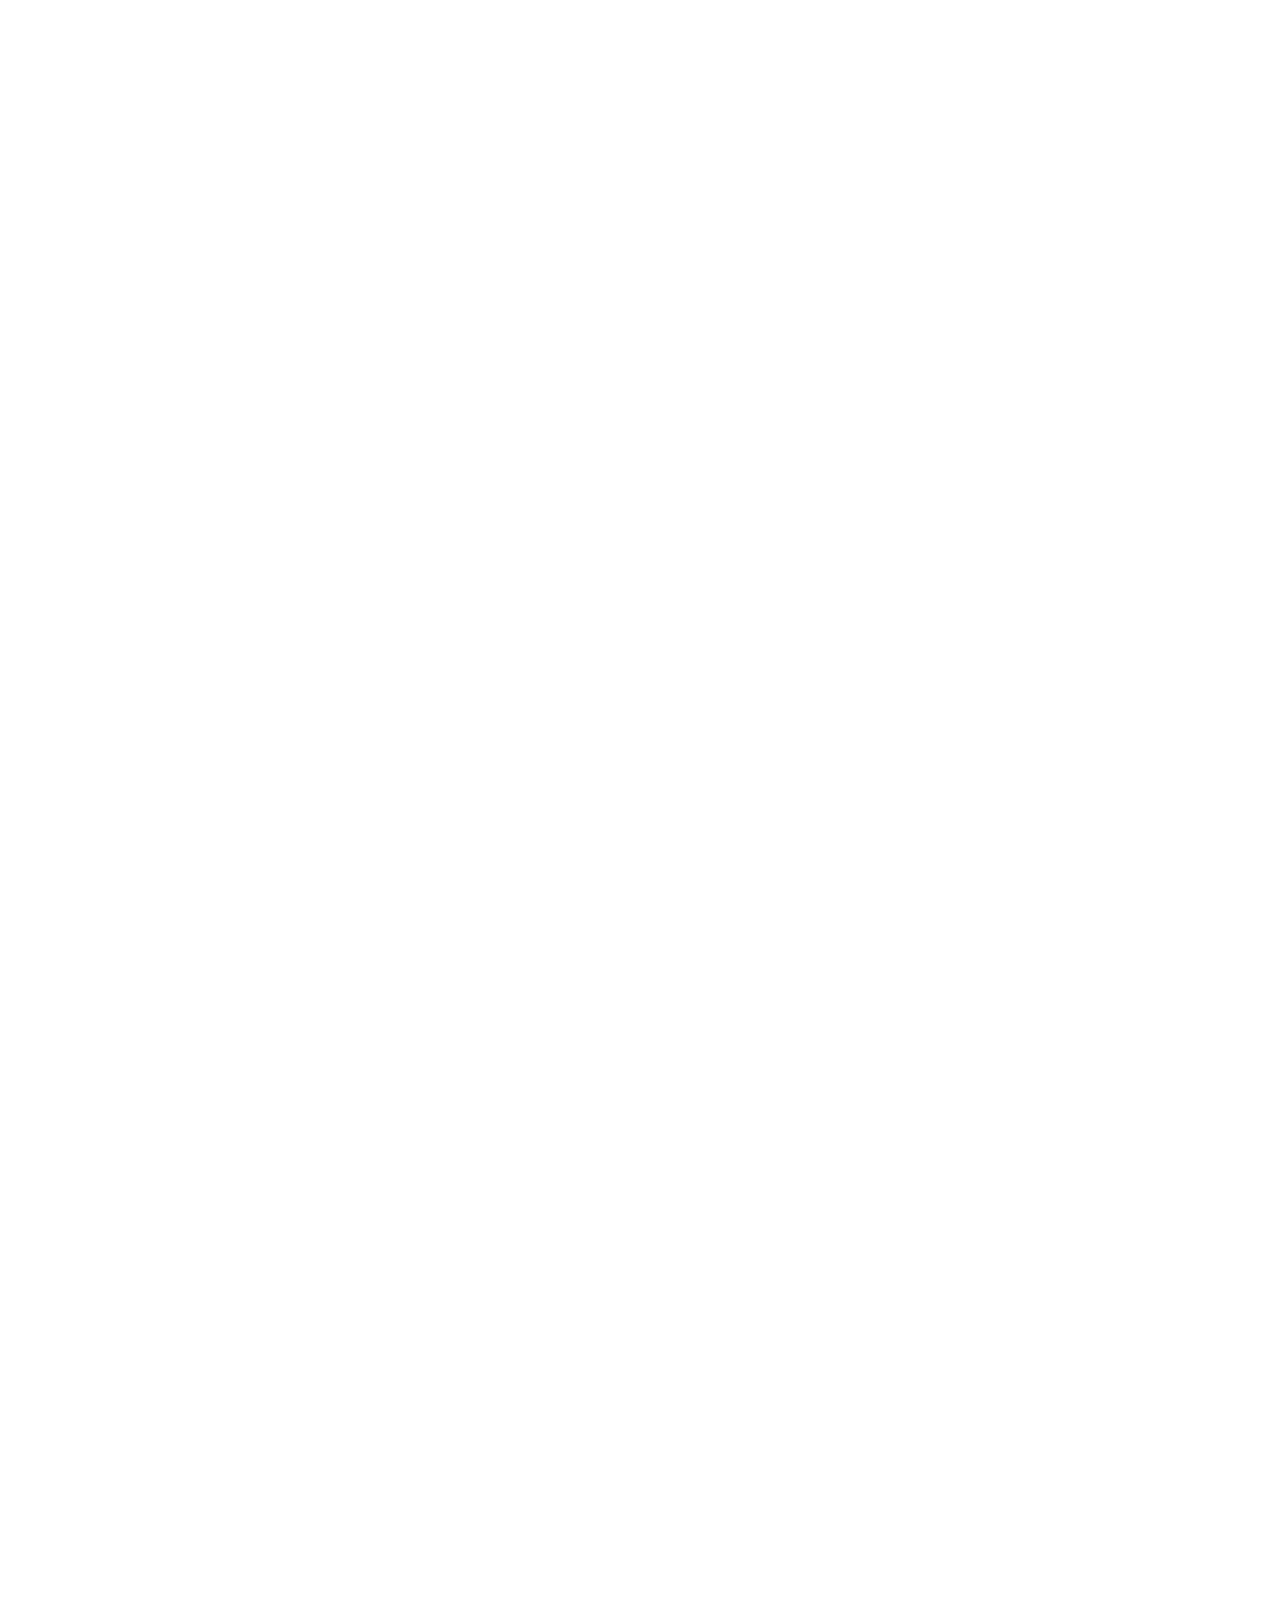
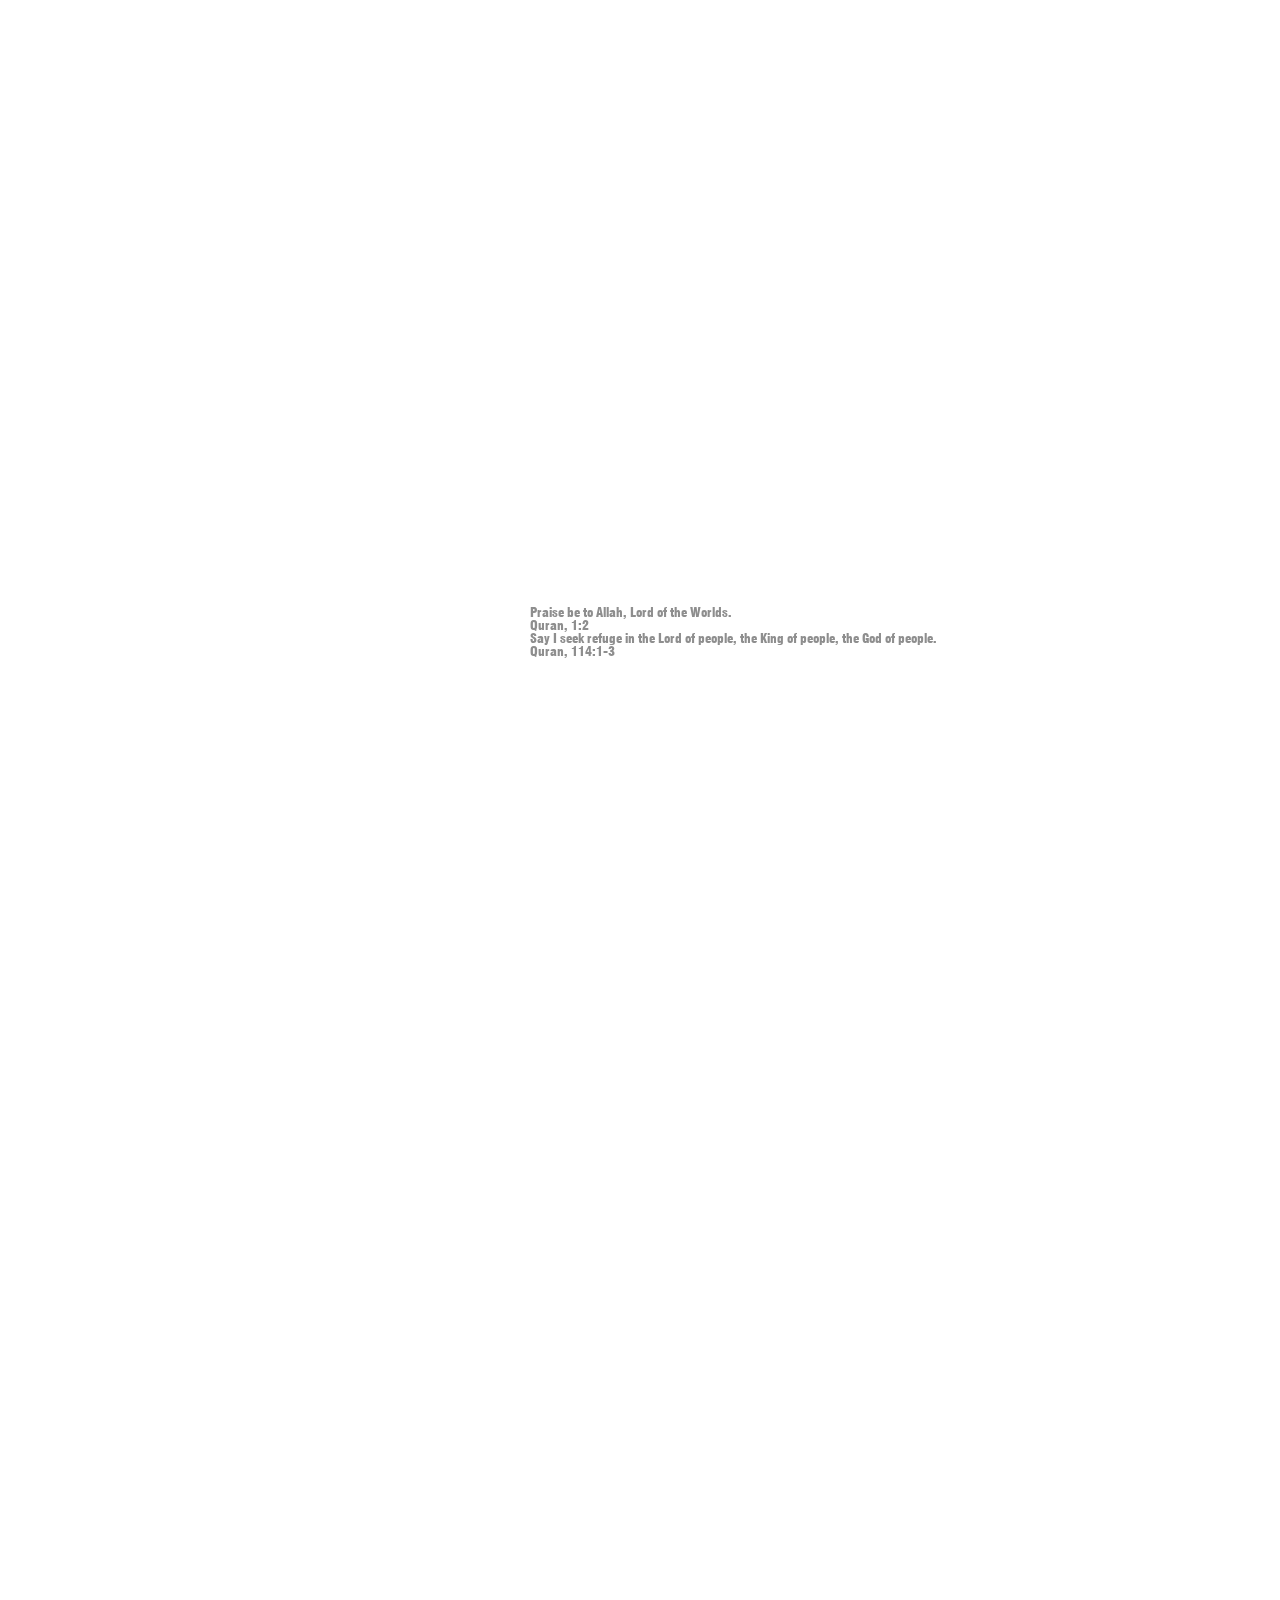
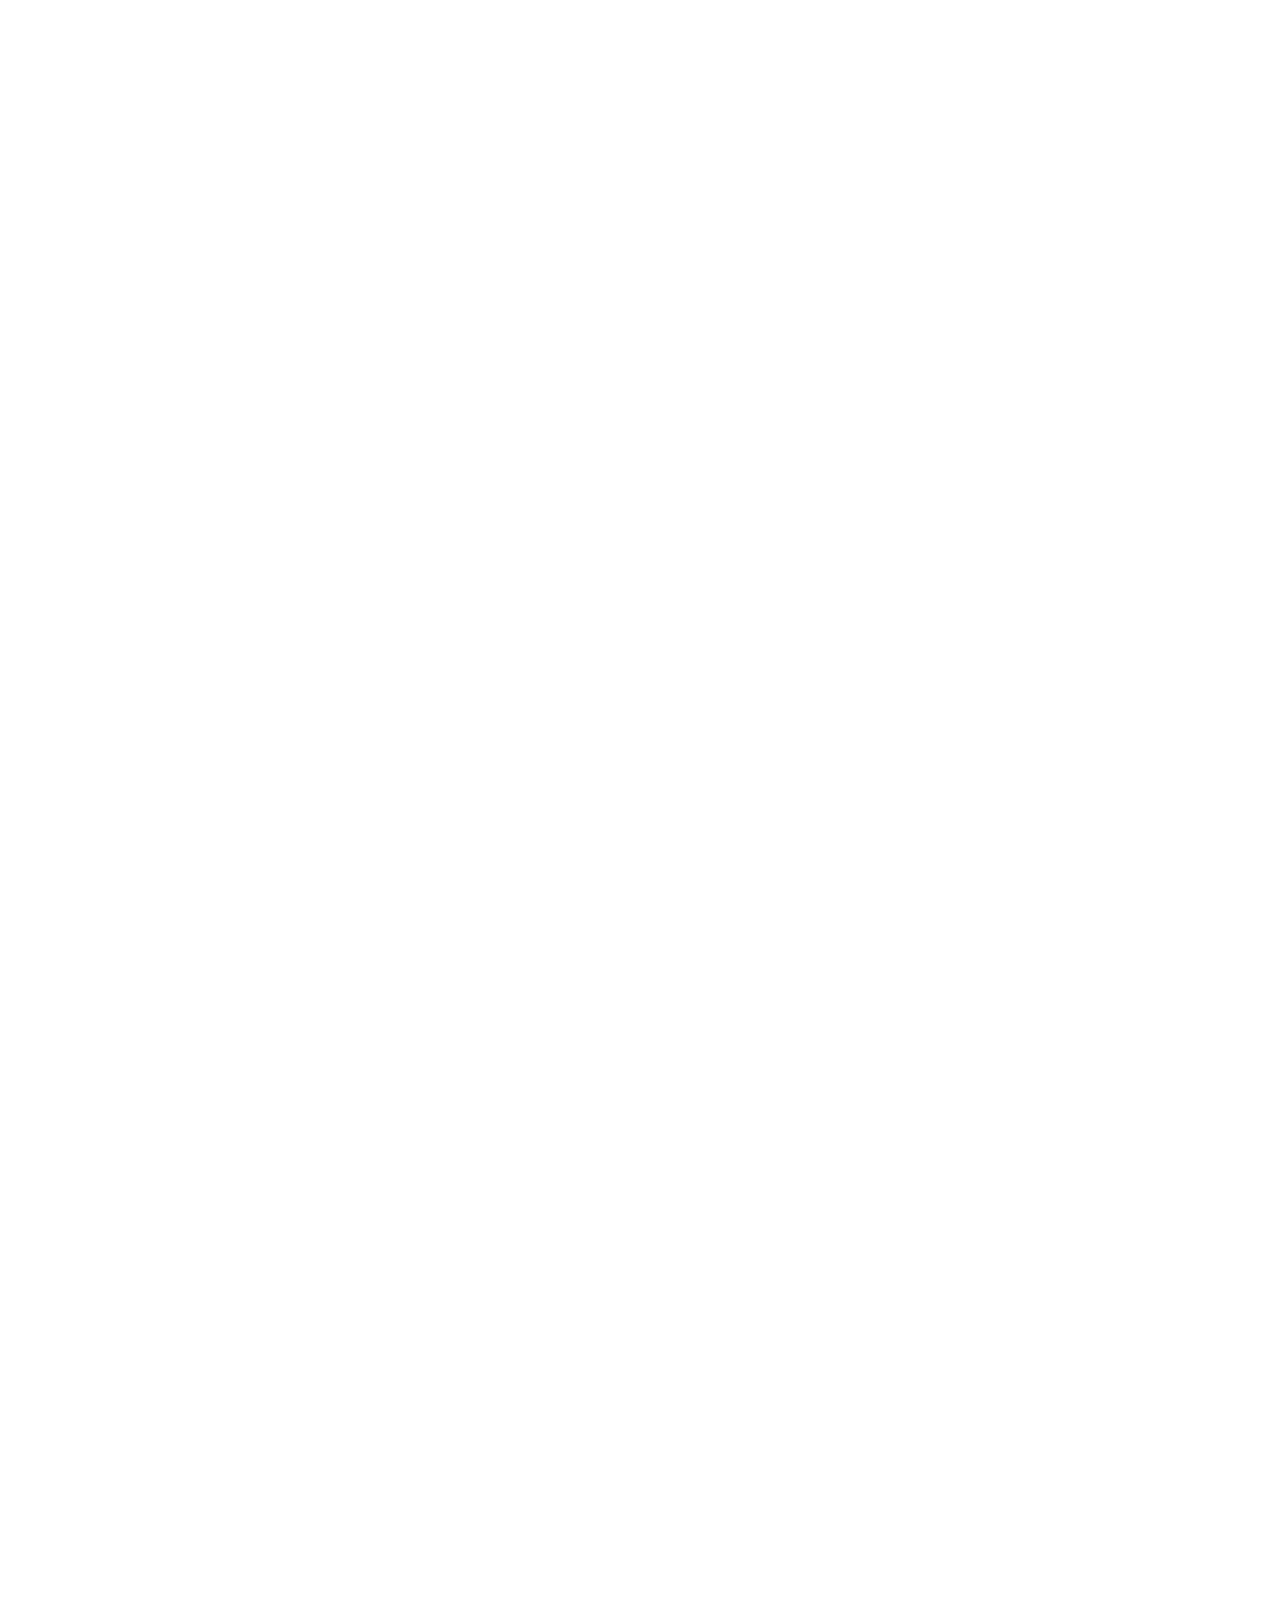
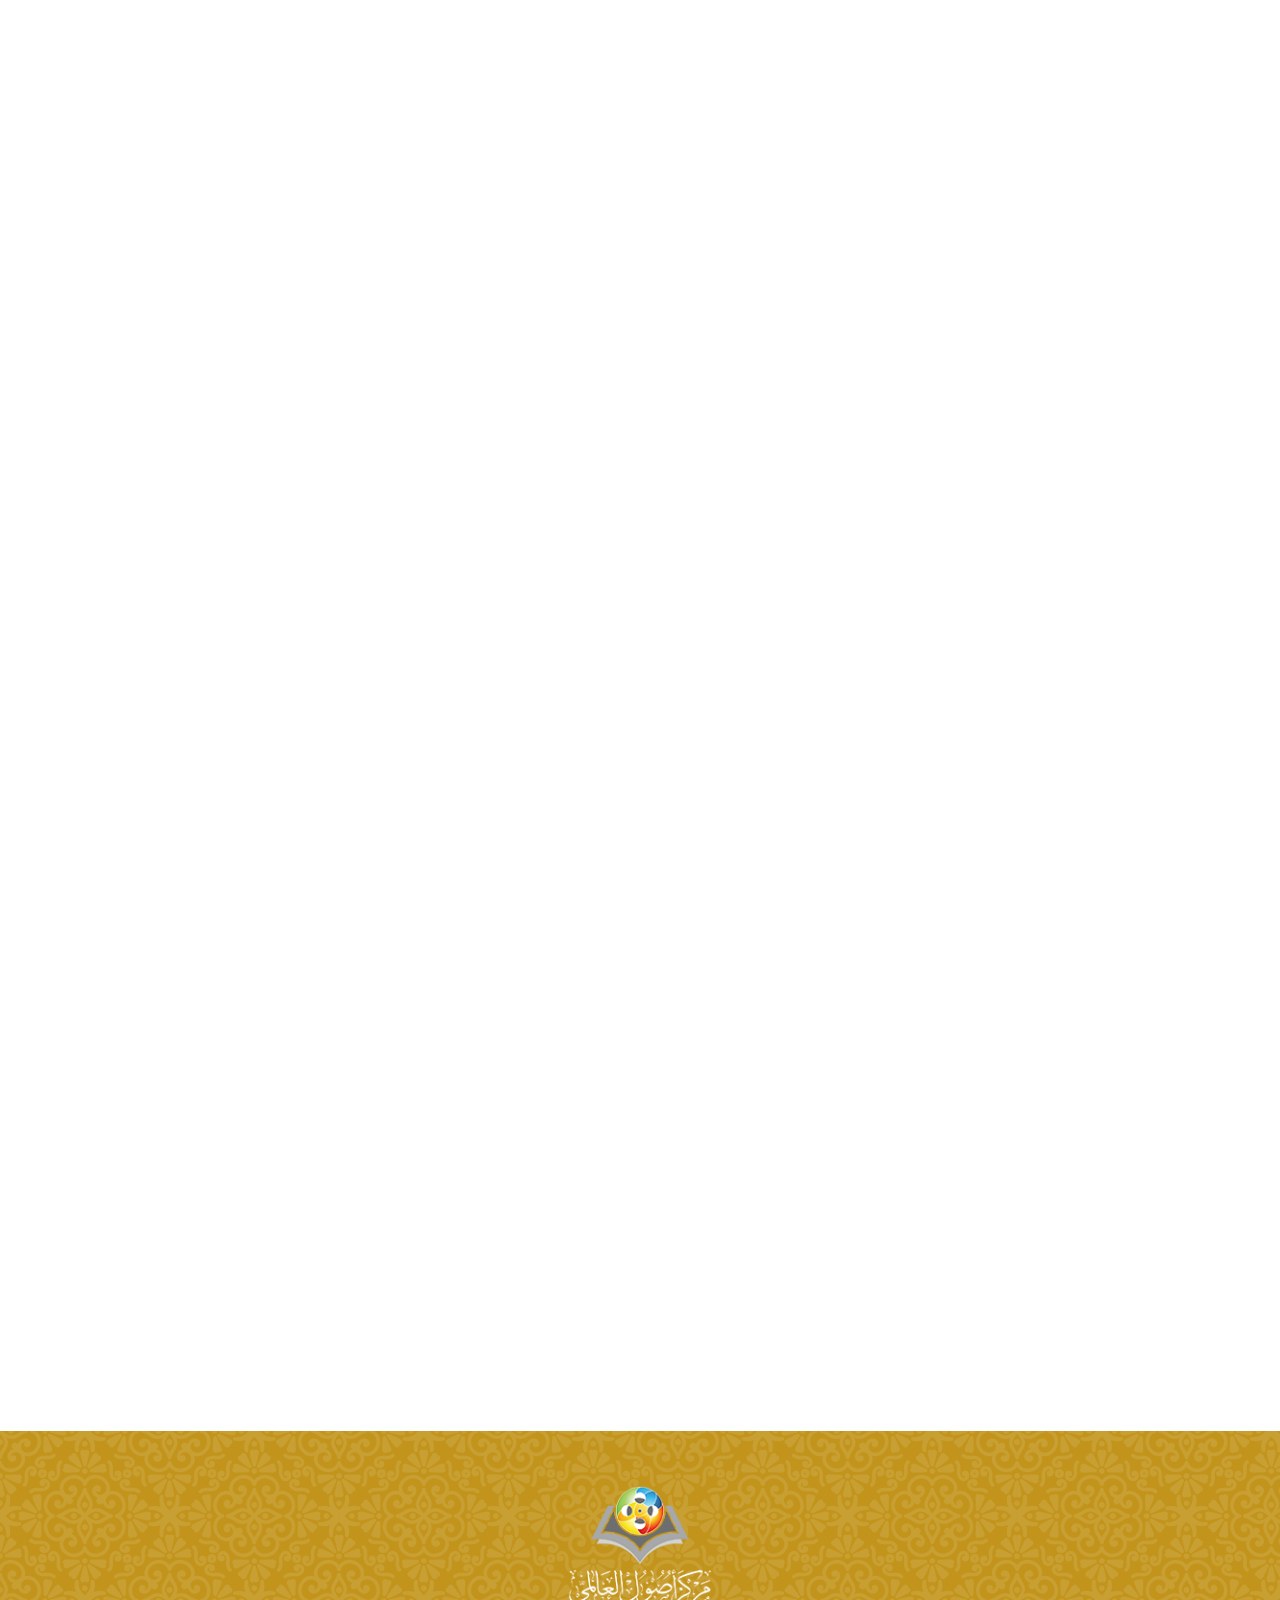
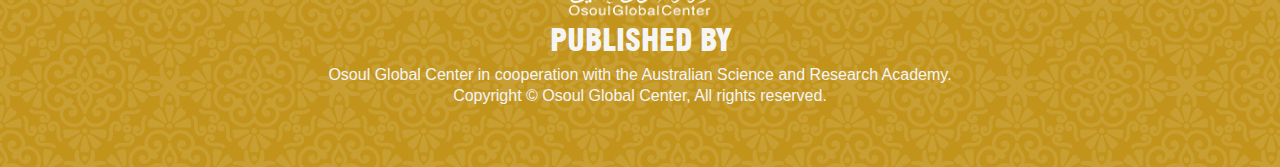
<file: c1.html>
<!doctype html>
<html lang="en">
<head>
    <meta charset="UTF-8">
    <meta name="viewport"
          content="width=device-width, user-scalable=no, initial-scale=1.0, maximum-scale=1.0, minimum-scale=1.0">
    <meta http-equiv="X-UA-Compatible" content="ie=edge">

        <!-- HTML5 shim and Respond.js for IE8 support of HTML5 elements and media queries -->
        <!-- WARNING: Respond.js doesn't work if you view the page via file:// -->
        <!--[if lt IE 9]>
        <script src="https://oss.maxcdn.com/html5shiv/3.7.2/html5shiv.min.js"></script>
        <script src="https://oss.maxcdn.com/respond/1.4.2/respond.min.js"></script>
        <![endif]-->
        <!-- jQuery (necessary for Bootstrap's JavaScript plugins) -->
        <title></title>
        <link href="css/bootstrap.min.css" rel="stylesheet">
        <!-- <link rel="stylesheet" href="css/bootstrap-rtl.min.css"> -->
        <!-- <link rel="stylesheet" type="text/css" href="css/slick.css"/> -->
    <link rel="stylesheet" href="css/aos.css">
    <link rel="stylesheet" href="css/animate.css">

        <link rel="stylesheet" type="text/css" href="css/slick.css"/>
        <link rel="stylesheet" href="css/fontawesome.min.css">
        <link rel="stylesheet" href="css/fontawesome-all.min.css">
        <link rel="stylesheet" href="css/animate.css">
        <link href="css/style.css" rel="stylesheet">
    
</head>
<body class="sub-two">

<header>
        <section class="padding-y-50px header-sub">
        <!-- meun for sub page -->
        <div class="row ">
            <div class="col-sm-2">
                <div class="logo">
                        <span >THREE</span>
                        <span>MESSAGES</span>
                        <span>FROM GOD TO YOU</span>
                </div>
            </div>
            <div class="col-sm-8 ">
                <h1 class="text-center"> WHO CREATED US?</h1>
            </div>
           <div class="col-sm-2">
                <div class="right-menu ">
                        <div class="dropdown">
                            <div class="dropbtn"><i class="fas fa-bars"></i></div>
                            <div class="dropdown-content">
                                <div class="menu-contant">
                                    <ul>
                                        <li><a href="javascript:void(0);">link</a>
                                            <ul>
                                                <li><a href="#">linkkkk</a></li>
                                                <li><a href="#">linkkkk</a></li>
                                                <li><a href="#">linkkkkk</a></li>
                                            </ul>
                                        </li>
                                        <li><a href="">link</a></li>
                                        <li><a href="">link</a></li>
                                        <li><a href="">link</a></li>
                                        <li><a href="">link</a></li>
                                        <li><a href="">link</a></li>
                                        <li><a href="">link</a></li>
                                        <li><a href="">link</a></li>
                
                                        <li><a href="">link</a></li>
                                        <li><a href="">link</a></li>
                
                                        <li><a href="">link</a></li>
                
                                    </ul>
                                </div>
                            </div>
                        </div>
                    </div>
           </div>
        </div>

    </section>
</header>



<section class="content padding-y-50px ">
    <div class="container">
            <div class="content-sec2 padding-y-50px">

                <!-- start row -->
                    <div class="row  section-text-img">
                        <div class="col-md-4 conent-img-right"  data-aos="fade-up" data-aos-duration="1700">
                                <div class="img-right-sec2" data-aos="flip-right" data-aos-duration="1200" style="background-image: url('img/sub/9.jpg')"></div>
                        </div>
                        <div class="col-md-8 conent-text text-left order-md-first">
                                <p class="q">The one who created us and gave us life must be the
                                        same one who created the Earth, the sun and the
                                        whole universe. This is a logical answer that can be further
                                        explained in the following pages.</p>
                            <h2 data-aos="fade-right" data-aos-duration="700" class="aos-init">1. Logical Questions</h2>
                            <p  class="q wow fadeInRight" data-wow-duration="0.5s" data-wow-delay="0.5s" >What is the link between the sun and life on earth?</p>
                            <p data-aos="fade-right" data-aos-duration="900" class="aos-init padding-y-0px"> Plants on the Earth need sunlight for a fundamental process
                                    called photosynthesis, which involves assimilation of
                                    glucose from water and carbon dioxide, and releases oxygen.<br>
                                    The green plant pigment called "chlorophyll" plays an
                                    important role in this process. It enables the plant to absorb
                                    light energy for photosynthesis, a process that allows
                                    plants to use simple inorganic substances (i.e. not derived
                                    from living organisms) to build organic substances that are
                                    inseparable from life processes. Animals cannot do that.
                                    They have to consume organic material in the form of plant
                                    tissue or animal flesh.</p>
                        
                        </div>
                    </div>
                    <!-- row end -->
                    <!-- start row -->
                    <div class="row  section-text-img">
                            <div class="col-md-4 conent-img-left"  data-aos="fade-up" data-aos-duration="1700">
                                    <div class="img-left-sec2" data-aos="flip-right" data-aos-duration="1200" style="background-image: url('img/sub/10.jpg')"></div>
                            </div>
                        <div class="col-md-8 conent-text text-left">
                             
                            <p data-aos="fade-right" data-aos-duration="900" class="aos-init  padding-y-0px">
                                    Another important fact about photosynthesis: It releases
                                    oxygen without which life cannot exist on Earth. This is why
                                    photosynthesis is a fundamental biochemical process for
                                    the continuation of life on earth.
                                    So, sunlight plays an important role in the survival of life on
                                    the Earth because plants play a very important role in the
                                    food chain and creation of oxygen.
                                    Also, sunlight is vitally important to evaporate sea water to
                                    form clouds that eventually form rain. Rain is essential for
                                    life on earth. Virtually, every living organism on the Earth
                                    needs water. 
                            </p>
                        </div>
                       
                    </div>
                    <!-- row end -->

                    <!-- start row -->
                <div class="row section-text-img">
                    <div class="col-md-4 conent-img-right"  data-aos="fade-up" data-aos-duration="1700">
                            <div class="img-right-sec2" data-aos="flip-right" data-aos-duration="1200" style="background-image: url('img/sub/11.jpg')"></div>
                    </div>
                    <div class="col-md-8 conent-text text-left order-md-first">
                            <p  data-aos="fade-right" data-aos-duration="500" class="q">What will happen if the earth gets closer or farther from
                                    the sun (i.e. gests out of its orbit)? </p>
                        <p   data-aos="fade-right" data-aos-duration="600">The Earth is surrounded
                                by an atmosphere of gases and material bodies that protect
                                the living organism on it from damage by solar ultraviolet
                                radiation, solar winds and harmful cosmic rays</p>
                        <p  data-aos="fade-right" data-aos-duration="700">Science indicates that life would disappear from the Earth if
                                it gets closer or farther from a certain distance to the sun. We
                                will either be burned or frozen. </p>
                        <p  data-aos="fade-right" data-aos-duration="800">We are part of a solar system that comprises eight large
                                planets that orbit the sun. The first four planets are called
                                the inner planets (Mercury, Venus, Earth and Mars) and the
                                four outer planets are called giant planets (Jupiter, Saturn,
                                Uranus and Neptune), being substantially more massive
                                than the inner planets. </p>
                        <p data-aos="fade-right" data-aos-duration="900" class="aos-init padding-y-0px"> Plants on the Earth need sunlight for a fundamental process
                                While the Earth has an average surface temperature of 14
degrees Celsius, the average temperature of Venus is 460
degrees Celsius (extremely hot). </p>
                    
                    </div>
                </div>
                <!-- row end -->
   <!-- start row  right text-->
   <div class="row  section-text-img">
        <div class="col-md-4 conent-img-left"  data-aos="fade-up" data-aos-duration="1700">
                <div class="img-left-sec2" data-aos="flip-right" data-aos-duration="1200" style="background-image: url('img/sub/12.jpg')"></div>
        </div>
    <div class="col-md-8 conent-text text-left">
         
        <p data-aos="fade-right" data-aos-duration="300" class="aos-init  padding-y-0px">
                On the other hand, the average temperature on Mars is -55
                degrees Celsius (extremely cold). 
        </p>
         <p data-aos="fade-right" data-aos-duration="300" class="aos-init  padding-y-0px">
                The average distance between the sun and the Earth is 150
                million kilometers. Our planet rotates around the sun in an
                elliptical orbit, causing the distance between the Earth and
                sun to vary which creates the four seasons. 
        </p>
        <p data-aos="fade-right" data-aos-duration="300" class="aos-init  padding-y-0px">
                Astronomy tells us that our solar system is a part of the
                "Milky Way" a galaxy that is estimated to contain 200–400
                billion stars.
        </p>
        <p data-aos="fade-right" data-aos-duration="300" class="aos-init  padding-y-0px">
            
        </p>
            <p data-aos="fade-right" data-aos-duration="300" class="aos-init  padding-y-0px">
            
        </p>
        <p data-aos="fade-right" data-aos-duration="300" class="aos-init  padding-y-0px">
            
        </p>
    </div>
   
</div>
<!-- row end right text -->
   <!-- start row -->
   <div class="row  section-text-img">
        <div class="col-md-4 conent-img-right"  data-aos="fade-up" data-aos-duration="1700">
                <div class="img-right-sec2" data-aos="flip-right" data-aos-duration="1200" style="background-image: url('img/sub/13.jpg')"></div>
        </div>
        <div class="col-md-8 conent-text text-left order-md-first">
                
            <p data-aos="fade-left"  data-aos-duration="700">There is a sophisticated system of forces based on
                    mathematical equations and laws of physics that control
                    the motion of our planet, the solar system and the whole
                    universe. It cannot be a coincidence of nature.</p>
            <p data-aos="fade-left"  data-aos-duration="900">
                    So, it makes sense to say that the one who created us is the
                    one who created the Earth and controls its orbital motion.
                    Also, He created the sun that gives us light and life on the
                    Earth. He created the whole universe that contains our
                    sun and living planet.
            </p>
            
        
        </div>
    </div>
    <!-- row end  left text-->
   <!-- start row  right text-->
   <div class="row  section-text-img">
        <div class="col-md-4 conent-img-left"  data-aos="fade-up" data-aos-duration="1700">
                <div class="img-left-sec2" data-aos="flip-right" data-aos-duration="1200" style="background-image: url('img/sub/13.jpg')"></div>
        </div>
    <div class="col-md-8 conent-text text-left">
         
        <p data-aos="fade-right" data-aos-duration="300" class="q aos-init  padding-y-0px">
                Are there any other creators?
        </p>
         <p data-aos="fade-right" data-aos-duration="300" class="aos-init  padding-y-0px">
                The precise and interdependent system that controls the
                universe indicates it must be created by one and only one
                creator. Otherwise, multiple creators would have different
                ways of creation and different controlling systems. 
        </p>
        <p data-aos="fade-right" data-aos-duration="300" class="aos-init  padding-y-0px">
                The interdependence of creatures indicates our creator
                is the one who created all other creatures. He is the same
                one who created the whole universe and all beings.
                He must be one and only one, otherwise clashes and
                incompatibles would occur. 
        </p>
        <p data-aos="fade-right" data-aos-duration="300" class="aos-init  padding-y-0px">
                There is no room for another creator in our world.
        </p>
           
    </div>
   
</div>
<!-- row end right text -->
   <!-- start row -->
   <div class="row  section-text-img">
        <div class="col-md-4 conent-img-right"  data-aos="fade-up" data-aos-duration="1700">
                <div class="img-right-sec2" data-aos="flip-right" data-aos-duration="1200" style="background-image: url('img/sub/11.png')"></div>
        </div>
        <div class="col-md-8 conent-text text-left order-md-first">
                <h2 data-aos="fade-right" data-aos-duration="700" class="aos-init">2. Our Lord and our God </h2>
                <p data-aos="fade-left" data-aos-duration="300" >
                        Our creator is the Lord of all beings because He created
                        everything and He controls everything. He controls the sun,
                        the moon, the day, the night as well as life and death. He
                        is the master who governs everything. He has full authority
                        and power over all beings.
                </p>
                <p data-aos="fade-left"  data-aos-duration="400">
                        Accordingly, no one is worthy of being worshipped
                        except Him. He is the deity to whom all
                        creatures must submit and obey.
                </p>
                <p class="q" data-aos="fade-left"  data-aos-duration="500">What is the name of our God?</p>
                <p data-aos="fade-left"  data-aos-duration="600">In Judaism, the name of God is a word of four letters,
                        YHVH, which is assumed to be pronounced "Yahweh".
                        In Judaism, pronouncing YHVH incorrectly is considered
                        sinful. Jews use the word "Adonai" instead in their prayers,
                        which means God. </p>
                <p data-aos="fade-left"  data-aos-duration="700">Many Jews also write "G-d" instead of "God". They do it to
                        remind themselves of the holiness attached to God's name.
                        English translations of the Bible generally render YHVH as
                        "Lord".</p>
        </div>
    </div>
    <!-- row end  left text-->

   <!-- start row  right text-->
   <div class="row  section-text-img">
        <div class="col-md-4 conent-img-left"  data-aos="fade-up" data-aos-duration="1700">
                <div class="img-left-sec2" data-aos="flip-right" data-aos-duration="1200" style="background-image: url('img/sub/10.jpg')"></div>
        </div>
    <div class="col-md-8 conent-text text-left">
         
        <p data-aos="fade-right" data-aos-duration="300" class="aos-init  padding-y-0px">
                In Christianity, the name of God is not
                human defined, but has divine origin and
                is based on divine revelation. Respect for
                the name of God is one of the Ten Commandments, which
                Christian teachings view not simply as an avoidance of the
                improper use of the name of God, but as a directive to exalt
                Him through both pious deeds and praise (... walk in the name
                of the our God, Micah 4:5).
        </p>
         <p data-aos="fade-right" data-aos-duration="300" class="aos-init  padding-y-0px">
                The simplest form by which God is referred to in the Old
                Testament is "El", likely derived from His being first and
                foremost. The word Elohim (singular Eloah) is likely derived
                from the same root and points to God as being strong and
                mighty.
        </p>
        <p data-aos="fade-right" data-aos-duration="300" class="aos-init  padding-y-0px">
                In Islam, the name of God is clearly
                defined and disclosed. His name is Allah,
                and it is pronounced with a long vowel
                “a”, Allaah.
                <img src="img/sub/12.png" width="90" alt="">
        </p>
        <p data-aos="fade-right" data-aos-duration="300" class="aos-init  padding-y-0px">
                Here are some verses from the Quran
                that describe God.
                
        </p>
            <p data-aos="fade-right" data-aos-duration="300" class="aos-init  padding-y-0px">
                    In the name of Allah, Most Gracious, Most Merciful.
        </p>
        <br><br>
        <p data-aos="fade-right" data-aos-duration="300" class="aos-init  padding-y-0px">
                Say, He is Allah who is One and Only. Allah is the
                Self-Sufficient Master, whom all creatures need.
                He neither begets nor is born, nor is there to Him any
                equivalent. Quran, 112:1-4
        </p>
    </div>
   
</div>
<!-- row end right text -->

   <!-- start row -->
   <div class="row  section-text-img">
        <div class="col-md-4 conent-img-right"  data-aos="fade-up" data-aos-duration="1700">
                <div class="img-right-sec2" data-aos="flip-right" data-aos-duration="1200" style="background-image: url('img/sub/14.jpg')"></div>
        </div>
        <div class="col-md-8 conent-text text-left order-md-first">
            <p  data-aos="fade-left" data-aos-duration="300" >
                    Allah, there is no deity except Him, the EverLiving,
                    the Sustainer of all existence. 
            </p>
            <p data-aos="fade-left"  data-aos-duration="400">Neither drowsiness overtakes Him nor
                    sleep. To Him belongs whatever is in the
                    heavens and whatever is on the earth.</p>
            <p data-aos="fade-left"  data-aos-duration="500">Who is it that can intercede with Him
                    except by His permission? He knows
                    what lies before [His creatures] and
                    what lies behind them. </p>
            <p data-aos="fade-left"  data-aos-duration="600">They encompass not a thing of His
                    knowledge except for what He wills. 
                    </p>
            <p data-aos="fade-left"  data-aos-duration="700">His Throne (seat of divinity) extends over the heavens
                    and the earth. Preserving and guarding them does not
                    fatigue Him.</p>
            <p data-aos="fade-left"  data-aos-duration="800">He is the Most High, the Most Great.</p>
            <p data-aos="fade-left"  data-aos-duration="900">Quran, 2:255</p>
            
        
        </div>
    </div>
    <!-- row end  left text-->
   <!-- start row  right text-->
   <div class="row  section-text-img">
        <div class="col-md-4 conent-img-left"  data-aos="fade-up" data-aos-duration="1700">
                <div class="img-left-sec2" data-aos="flip-right" data-aos-duration="1200" style="background-image: url('img/sub/10.jpg')"></div>
        </div>
    <div class="col-md-8 conent-text text-left">
         
        <p data-aos="fade-right" data-aos-duration="300" class="aos-init  padding-y-0px">
                Praise be to Allah, who created the heavens and the
                earth, and made the darkness and the light. Yet those
                who disbelieve in Him, hold others as equal with their
                Lord. 
        </p>
         <p data-aos="fade-right" data-aos-duration="400" class="aos-init  padding-y-0px">
                It is He who created you from clay then He decreed a
                term for the life of each human being on earth. 
        </p>
        <p data-aos="fade-right" data-aos-duration="500" class="aos-init  padding-y-0px">
                And He decreed a specified time known to Him [for
                your resurrection on the Day of Judgment]. Yet you
                have doubt about that. 
        </p>
        <p data-aos="fade-right" data-aos-duration="600" class="aos-init  padding-y-0px">
                And He is the God in the heavens and in the earth. He
                knows your secrets and what you make public, and He
                knows that which you earn.
                <br>
                Quran, 6:1-3
        </p>
            <p data-aos="fade-right" data-aos-duration="700" class="aos-init  padding-y-0px">
                    With Him are the keys of the unseen; none knows them
                    except Him. And He knows all that is in the land and in
                    the sea. Not a leaf falls but that He knows it
        </p>
        <p data-aos="fade-right" data-aos-duration="800" class="aos-init  padding-y-0px">
                Nor is there a single grain hidden within the veils of
                darkness inside the earth and no moist or dry [thing]
                but that it is [written] in a clear record.
                <br>Quran, 6:59
        </p>
    </div>
   
</div>
<!-- row end right text -->


   <!-- start row -->
   <div class="row  section-text-img">
        <div class="col-md-4 conent-img-right"  data-aos="fade-up" data-aos-duration="1700">
                <div class="img-right-sec2" data-aos="flip-right" data-aos-duration="1200" style="background-image: url('img/sub/15.jpg')"></div>
        </div>
        <div class="col-md-8 conent-text text-left order-md-first">
                <p data-aos="fade-left"  data-aos-duration="200">
                        It is Allah who causes the
                        grains and seeds to split
                        and sprout. He brings the
                        living out of the dead and
                        brings the dead out of
                        the living. That is Allah;
                        so how do you turn away
                        from Him?
                </p>
            <p  data-aos="fade-left" data-aos-duration="300" >He causes the dawn to
                    break and He makes the
                    night a time of rest for
                    you. He moves the sun
                    and the moon so you can
                    recognize and calculate
                    the time and days. This is
                    the design of the Mighty,
                    the All-Knowing.</p>
            <p data-aos="fade-left"  data-aos-duration="400">
                    And it is He who made
                    the stars an indication
                    of the direction that you
                    may be guided by them
                    when travelling through
                    the darkness over the
                    land and sea. We have
                    detailed our signs for
                    the people who have
                    knowledge.
                    <br>Quran, 6:95-97
            </p>
            
        
        </div>
    </div>
    <!-- row end  left text-->

   <!-- start row  right text-->
   <div class="row  section-text-img">
        <div class="col-md-4 conent-img-left"  data-aos="fade-up" data-aos-duration="1700">
                <div class="img-left-sec2" data-aos="flip-right" data-aos-duration="1200" style="background-image: url('img/sub/10.jpg')"></div>
        </div>
    <div class="col-md-8 conent-text text-left">
         
        <p data-aos="fade-right" data-aos-duration="300" class="aos-init  padding-y-0px">
                And it is He who produced you from a single soul
                and [gave you] a place of dwelling on the earth and
                a repository for you when you die. We have detailed
                our signs for the people who have understanding.
        </p>
         <p data-aos="fade-right" data-aos-duration="400" class="aos-init  padding-y-0px">
                And it is He who sends down rain from the sky.
                We bring forth thereby plants of every kind. We
                produce green plants that have multiple grains. 
        </p>
        <p data-aos="fade-right" data-aos-duration="500" class="aos-init  padding-y-0px">
                From the palm trees, we bring forth clustered
                fruits that are hanging low. We created gardens of
                grapevines, olives, pomegranates and many fruits
                that are similar in their foliage and color, yet they
                are unlike in their fruitage and taste.
        </p>
        <p data-aos="fade-right" data-aos-duration="600" class="aos-init  padding-y-0px">
                Look at these plants when they start giving fruits
                and when they ripen. Indeed, in them there are
                signs for the people who believe in God.
                <br>Quran, 6:98-99
        </p>
            <p data-aos="fade-right" data-aos-duration="700" class="aos-init  padding-y-0px">
            
        </p>
        <p data-aos="fade-right" data-aos-duration="800" class="aos-init  padding-y-0px">
            
        </p>
    </div>
   
</div>
<!-- row end right text -->

   <!-- start row -->
   <div class="row  section-text-img">
        <div class="col-md-4 conent-img-right"  data-aos="fade-up" data-aos-duration="1700">
                <div class="img-right-sec2" data-aos="flip-right" data-aos-duration="1200" style="background-image: url('img/sub/16.jpg')"></div>
        </div>
        <div class="col-md-8 conent-text text-left order-md-first">
                <p data-aos="fade-left"  data-aos-duration="200">But some people have
                        attributed partners to
                        God such as the Jinn,
                        although He created them.
                        Others have fabricated for
                        Him sons and daughters.
                        Exalted is He and high
                        above what they describe.</p>
                <p data-aos="fade-left"  data-aos-duration="300">He is the Originator of
                        the heavens and the earth.
                        How could He have a son
                        when He does not have a
                        companion and He created
                        all things? He is, Knowing
                        of all things.</p>
                <p data-aos="fade-left"  data-aos-duration="400">That is Allah , your Lord;
                        there is no deity except
                        Him, the Creator of all
                        things, so worship Him.
                        He is the Disposer of all
                        things.</p>
                <p data-aos="fade-left"  data-aos-duration="500">No eye can reach Him,
                        yet He attains all that eyes
                        can see. He is above all
                        comprehension. He is the
                        Subtle, the All-Aware. 
                    <br>Quran, 6:95-103</p>
                <p data-aos="fade-left"  data-aos-duration="600"></p>
            
        
        </div>
    </div>
    <!-- row end  left text-->

   <!-- start row  right text-->
   <div class="row  section-text-img">
        <div class="col-md-4 conent-img-left"  data-aos="fade-up" data-aos-duration="1700">
                <div class="img-left-sec2" data-aos="flip-right" data-aos-duration="1200" style="background-image: url('img/sub/10.jpg')"></div>
        </div>
    <div class="col-md-8 conent-text text-left">
         
        <p class="q" data-aos="fade-right" data-aos-duration="300" class="aos-init  padding-y-0px">
                What is the difference between Lord and God?
        </p>
         <p data-aos="fade-right" data-aos-duration="400" class="aos-init  padding-y-0px">
                In Islam, there is a clear distinction between "Lordship" and
                "Godhead". The former is derived from the word "Lord",
                which means the master, ruler, owner and controller. The
                latter is derived from the word "God", which means the
                deity that is worshiped alone. Muslims believe that no one
                has divinity except Allah.
        </p>
        <br><br>
        <p data-aos="fade-right" data-aos-duration="500" class="aos-init  padding-y-0px">
<div class="small">                Praise be to Allah, Lord of the Worlds.
        <br>
        Quran, 1:2</div>
        <div class="small">
                Say I seek refuge in the Lord of people, the King of
                people, the God of people.
                <br>Quran, 114:1-3
        </div>
        </p>
        <p data-aos="fade-right" data-aos-duration="600" class="aos-init  padding-y-0px">
                <span class="text-info">God's names and attributes:</span> The old and new testaments
                mention many attributes of God. God is described as
                Jehovah Shalom (i.e. the Lord of Peace). 
        </p>
            <p data-aos="fade-right" data-aos-duration="700" class="aos-init  padding-y-0px">
                    He is El Shaddai (i.e. The Mighty), Adonai (i.e. the Lord and
                    Master), Qadosh (i.e. the Holy), Echad (i.e. the One). 
        </p>
        <p data-aos="fade-right" data-aos-duration="800" class="aos-init  padding-y-0px">
                Some of these names and attributes are very similar to the ones
                mentioned in the Quran, such as "As-Salam" which means the
                Peace, "Al-Ahad" which means the One and"Al-Quddouss"
                which means the Holy. 
        </p>
    </div>
   
</div>
<!-- row end right text -->

   <!-- start row -->
   <div class="row  section-text-img">
        <div class="col-md-4 conent-img-right"  data-aos="fade-up" data-aos-duration="1700">
                <div class="img-right-sec2" data-aos="flip-right" data-aos-duration="1200" style="background-image: url('img/sub/15.png')"></div>
        </div>
        <div class="col-md-8 conent-text text-left order-md-first">
                <p class="q" data-aos="fade-left"  data-aos-duration="900">Some of God's attributes in the Bible</p>
            <p data-aos="fade-left"  data-aos-duration="200">This is the message we have heard from him and
                    declare to you: God is light; in him there is no darkness at <br>all. (1 John 1:5)</p>
            <p data-aos="fade-left"  data-aos-duration="300">• Hear, O Israel: The Lord our God, the Lord is one. Love the
                    Lord your God with all your heart and with all your soul and
                    with all your strength. (Deuteronomy 6:4-5)</p>
            <p data-aos="fade-left"  data-aos-duration="400">Surely God is my help; the Lord is the one who sustains me. <br><span class="small">(Psalms 54:4)</span></p>
            <p data-aos="fade-left"  data-aos-duration="500">Every word of God is flawless; he is a shield to those who
                    take refuge in him.<span class="small">. (Proverbs 30:5) </span></p>
            <p data-aos="fade-left"  data-aos-duration="700">For the Lord is righteous, He loves righteousness; His
                    countenance beholds the upright. <span class="small">(Psalm 11:7)</span></p>
            <p data-aos="fade-left"  data-aos-duration="800">But as He who called you is holy, you also be holy in all
                    your conduct, because it is written, "Be holy, for I am holy. <span class="small">(1 Peter 1:15-16)</span></p>
            <p data-aos="fade-left"  data-aos-duration="900">He loves righteousness and justice; the earth is full of the
                    goodness of the Lord. <span class="small"> (Psalm 33:5)</span></p>
            <p data-aos="fade-left"  data-aos-duration="600">For the Lord your God is God of gods and Lord of lords, the
                    great God, mighty and awesome, who shows no partiality
                    nor takes a bribe. He administers justice for the fatherless
                    and the widow, and loves the stranger, giving him food and
                    clothing. <span class="small">(Deuteronomy 10:17-18)</span></p>

            
        
        </div>
    </div>
    <!-- row end  left text-->
   <!-- start row  right text-->
   <div class="row  section-text-img">
        <div class="col-md-4 conent-img-left"  data-aos="fade-up" data-aos-duration="1700">
                <div class="img-left-sec2" data-aos="flip-right" data-aos-duration="1200" style="background-image: url('img/sub/16.png')"></div>
        </div>
    <div class="col-md-8 conent-text text-left">
         
        <p class="q" data-aos="fade-right" data-aos-duration="300" class="aos-init  padding-y-0px">
                Some of God's attributes in the Quran
        </p>
         <p data-aos="fade-right" data-aos-duration="400" class="aos-init  padding-y-0px">
                whom there is no God:
                The Knower of the unseen and the seen;
                He is the Beneficent and the Merciful.
        </p>
        <p data-aos="fade-right" data-aos-duration="500" class="aos-init  padding-y-0px">
                He is Allah,
                besides whom there is no God; the
                King, the Holy, the Peace, the Granter
                of Security, the Guardian over all, the
                Mighty, the Supreme, the Possessor of
                greatness. Glory be to Allah from that
                which they set up (with Him)!
        </p>
        <p data-aos="fade-right" data-aos-duration="600" class="aos-init  padding-y-0px">
                He is Allah,
                the Creator, the Maker, the Fashioner. His
                are the most beautiful names. Whatever is
                in the heavens and the earth declares His
                glory; and He is the Mighty, the Wise.
                <br>Quran, 59:22-24
        </p>
          
    </div>
   
</div>
<!-- row end right text -->

   <!-- start row -->
   <div class="row  section-text-img">
        <div class="col-md-4 conent-img-right"  data-aos="fade-up" data-aos-duration="1700">
                <div class="img-right-sec2" data-aos="flip-right" data-aos-duration="1200" style="background-image: url('img/sub/17.jpg')"></div>
        </div>
        <div class="col-md-8 conent-text text-left order-md-first">
            <p data-aos="fade-left"  data-aos-duration="200">Haven’t the disbelievers known
                    that the heaven and the earth were
                    joined together as one piece and We
                    separated them apart? And We made
                    every living thing of water, will they
                    not then believe? 
                    <br>Quran, 21:30</p>
            <p data-aos="fade-left"  data-aos-duration="300">He, the Almighty God, turned to the
                    heaven when it was smoke and said
                    to it and to the earth: come together
                    willingly or unwillingly. They said: we
                    come together in willing obedience
                <br>Quran, 41:11</p>
            
        
        </div>
    </div>
    <!-- row end  left text-->

   <!-- start row  right text-->
   <div class="row  section-text-img">
        <div class="col-md-4 conent-img-left"  data-aos="fade-up" data-aos-duration="1700">
                <div class="img-left-sec2" data-aos="flip-right" data-aos-duration="1200" style="background-image: url('img/sub/18.jpg')"></div>
        </div>
    <div class="col-md-8 conent-text text-left">
         
        <p data-aos="fade-right" data-aos-duration="300" class="aos-init  padding-y-0px">
                And it is He who created the night and the
                day, and the sun and the moon. All (the
                celestial bodies) swim along (float), each in its
                rounded course (orbit). <br>Quran, 21:33
        </p>
         <p data-aos="fade-right" data-aos-duration="400" class="aos-init  padding-y-0px">
                With power and skill We created the heaven
                and We are continuously expanding it. <br>Quran, 51:47
        </p>
        <p data-aos="fade-right" data-aos-duration="500" class="aos-init  padding-y-0px">
                To watch some interesting videos about Quran and
                science, visit Al Farouq channel on YouTube
                <br><a href="https://www.youtube.com/user/AlfarouqChannel">https://www.youtube.com/user/AlfarouqChannel</a>
        </p>
     
    </div>
   
</div>
<!-- row end right text -->

   <!-- start row -->
   <div class="row  section-text-img">
        <div class="col-md-4 conent-img-right"  data-aos="fade-up" data-aos-duration="1700">
                <div class="img-right-sec2" data-aos="flip-right" data-aos-duration="1200" style="background-image: url('img/sub/11.jpg')"></div>
        </div>
        <div class="col-md-8 conent-text text-left order-md-first">
            <h2 data-aos="fade-right" data-aos-duration="700" class="aos-init">END NOTES</h2>
            <p data-aos="fade-left"  data-aos-duration="200">The brightest star in our sky is called Sirius A, which is relatively close
                    to our planet (8.6 light years). If Sirius A was placed next to our sun,
                    Sirius A would outshine it more than 20 times over</p>
            <p data-aos="fade-left"  data-aos-duration="300">A light year abbreviated "ly" is a unit of length used to express
                    astronomical distances. It is approximately 9 million million (trillion)
                    kilometers. </p>
            <p data-aos="fade-left"  data-aos-duration="400">The speed of light is approximately 300,000 km/second. </p>
            <p data-aos="fade-left"  data-aos-duration="500">The moon is only 384,400 kilometers away from the Earth. </p>
            <p data-aos="fade-left"  data-aos-duration="600">The longest distance between two points on the Earth is estimated to
                    be 20,036 kilometers.</p>
            <p data-aos="fade-left"  data-aos-duration="600">The sun's light takes about 8 minutes to reach the earth after it has
                    been emitted from the sun's surface. The time it takes for light to reach
                    planets in our solar system varies from about 3 minutes for Mercury to
                    about 5.3 hours for Pluto.</p>
            
        
        </div>
    </div>
    <!-- row end  left text-->


   <!-- start row  right text-->
   <div class="row  section-text-img">
        <div class="col-md-4 conent-img-left"  data-aos="fade-up" data-aos-duration="1700">
                <div class="img-left-sec2" data-aos="flip-right" data-aos-duration="1200" style="background-image: url('img/sub/20.jpg')"></div>
        </div>
    <div class="col-md-8 conent-text text-left">
            <h2 data-aos="fade-right" data-aos-duration="700" class="aos-init">Hobok: <br>The Cosmic Web of Forces and Magnetic Fields</h2>

        <p data-aos="fade-right" data-aos-duration="300" class="aos-init  padding-y-0px">
                The universe is held together with huge gravitational and
                momentum forces as well as a complicated web of magnetic
                fields. However, Quran 51:7 precisely describes the sky that it
                is formed of "Hobok", an Arabic word that means the perfectly
                knitted or interwoven fabric. Modern science confirms the
                universe has a fabric of gravitational and magnetic forces.
                To learn more about the cosmic web or "Hobok" watch this
                video
        </p>
         
    </div>
   
</div>
<!-- row end right text -->

   <!-- start row -->
   <div class="row  section-text-img">
        <div class="col-md-4 conent-img-right"  data-aos="fade-up" data-aos-duration="1700">
                <div class="img-right-sec2" data-aos="flip-right" data-aos-duration="1200" style="background-image: url('img/sub/21.jpg')"></div>
        </div>
        <div class="col-md-8 conent-text text-left order-md-first">
                <p class="q" data-aos="fade-left"  data-aos-duration="200">The Big Bang and The Expanding Universe</p>
            <p data-aos="fade-left"  data-aos-duration="200">Modern science explains the creation of the universe by the “Big Bang
                    theory”, which is supported by observational and experimental data
                    gathered over decades. According to the Big Bang theory, the whole
                    universe was initially one mass then there was a huge explosion, which
                    resulted in the formation of galaxies out of agglomerated clouds of
                    celestial matter in a smoke or gaseous form.</p>
            <p data-aos="fade-left"  data-aos-duration="300">n 1925, American astronomer Edwin Hubble provided observational
                    evidence that stars are moving away from each other, which implies
                    that galaxies and the whole universe is expanding. Surprisingly, the
                    Quran mentioned clearly the expansion of the universe fourteen
                    centuries ago. In addition, it mentioned many facts about the creation
                    of the universe, the orbital motion of the sun and the moon, and the
                    formation of day and night.</p>
            
        
        </div>
    </div>
    <!-- row end  left text-->































                </div>
                
    </div>
    
</section>




<footer>
    <img src="img/logofooter.png" width="150"/>
    <h2>Published by</h2>
    <p>Osoul Global Center in cooperation with the Australian Science and Research Academy.
        <br>
        Copyright © Osoul Global Center, All rights reserved. 
    </p>
</footer>

        <script src="js/jquery.min.js"></script>
        <!-- Include all compiled plugins (below), or include individual files as needed -->
        <script src="js/bootstrap.min.js"></script>
        <!-- <script type="text/javascript" src="dist/skrollr.min.js"></script>
        <script src="js/jquery.nicescroll.min.js"></script>
        <script src="http://cdnjs.cloudflare.com/ajax/libs/gsap/1.17.0/TweenMax.min.js"></script>
        <script src="js/jquery-parallax.js"></script>

        <!--[if lt IE 9]>
        <!--<script type="text/javascript" src="../skrollr-ie/dist/skrollr.ie.min.js"></script>-->
        <!--<![endif]&ndash;&gt;-->

        <script src="js/aos.js"></script>
        <script>
            AOS.init({
                duration: 1200,
                offset: 100,
                startEvent: 'DOMContentLoaded'
            });
        
        </script>
<script>
    $('.right-menu li:has(> ul)').addClass("haschaid");
    $( ".right-menu .dropbtn" ).on( "click", function() {
        $(".right-menu .dropdown").toggleClass("Hoverd")
    });
</script>
<script src="js/wow.min.js"></script>
<script>
new WOW().init();
</script>


            
</body>
</html>
</file>
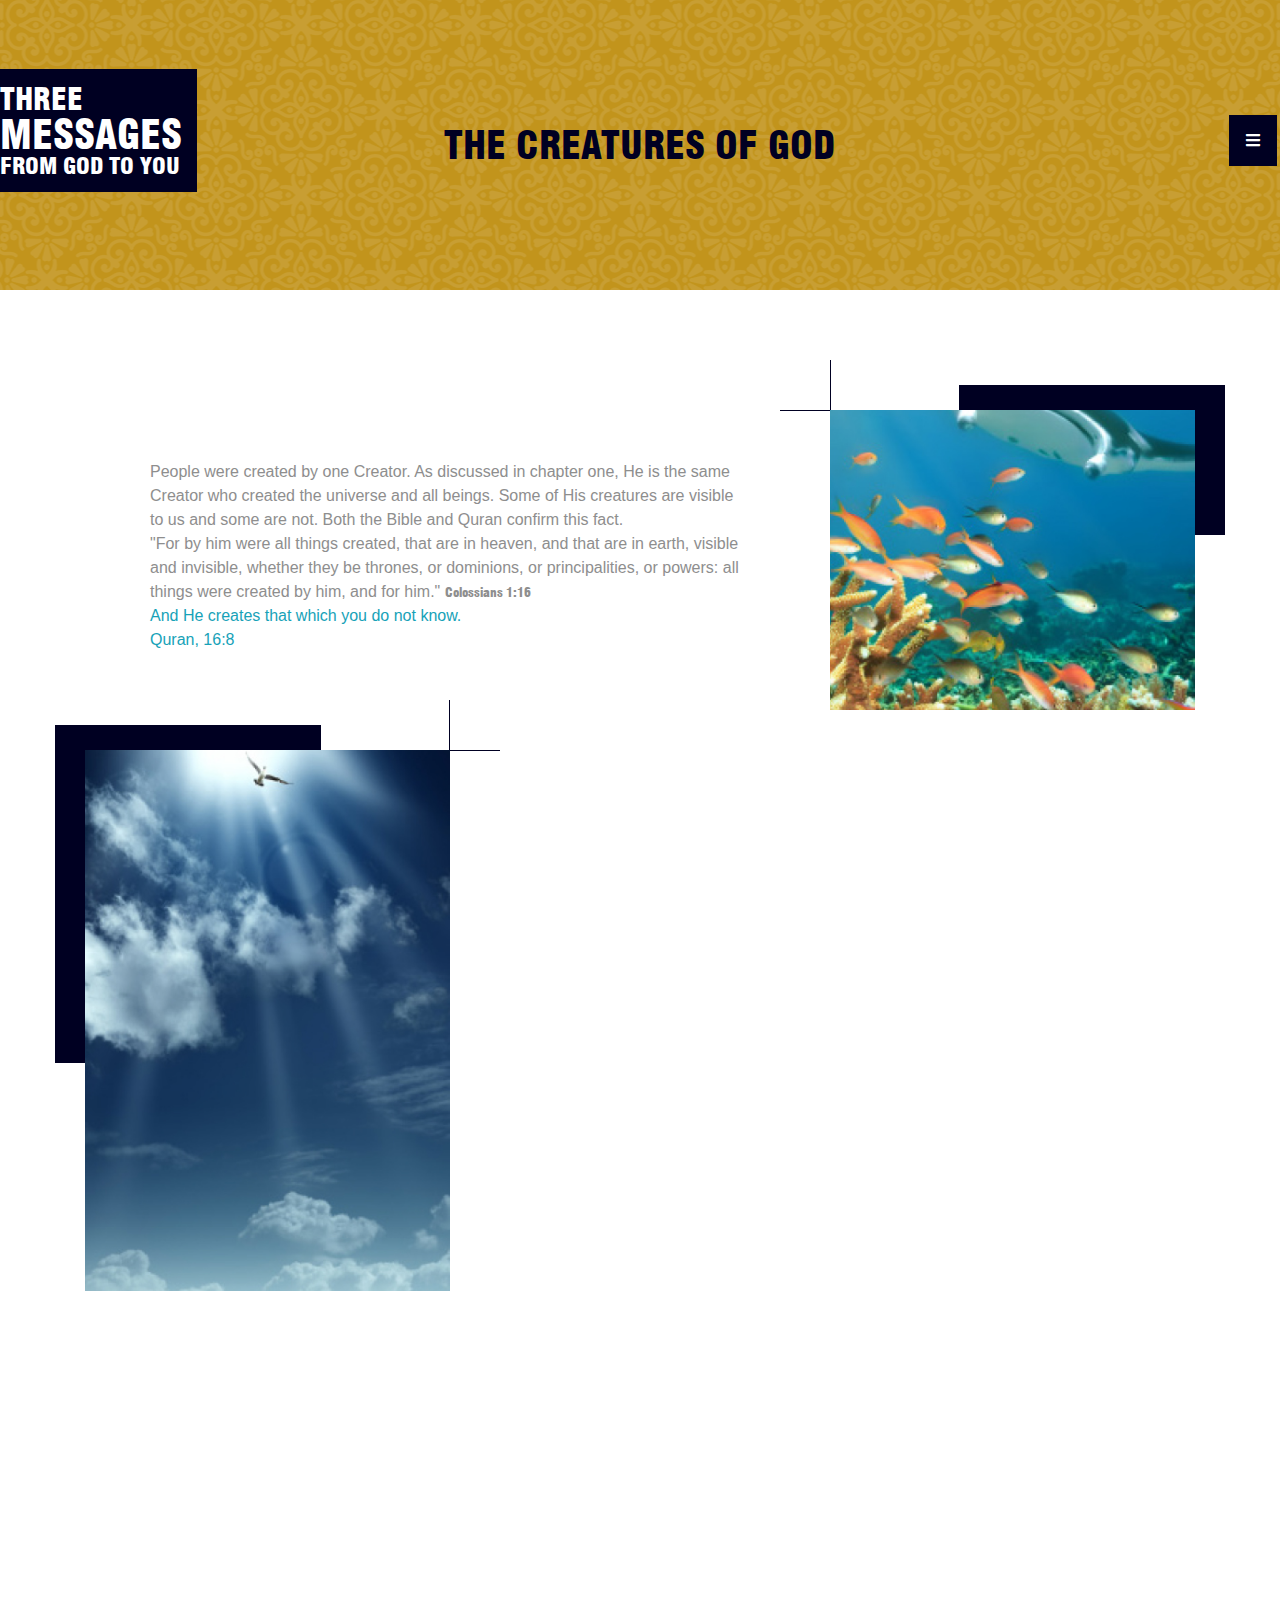
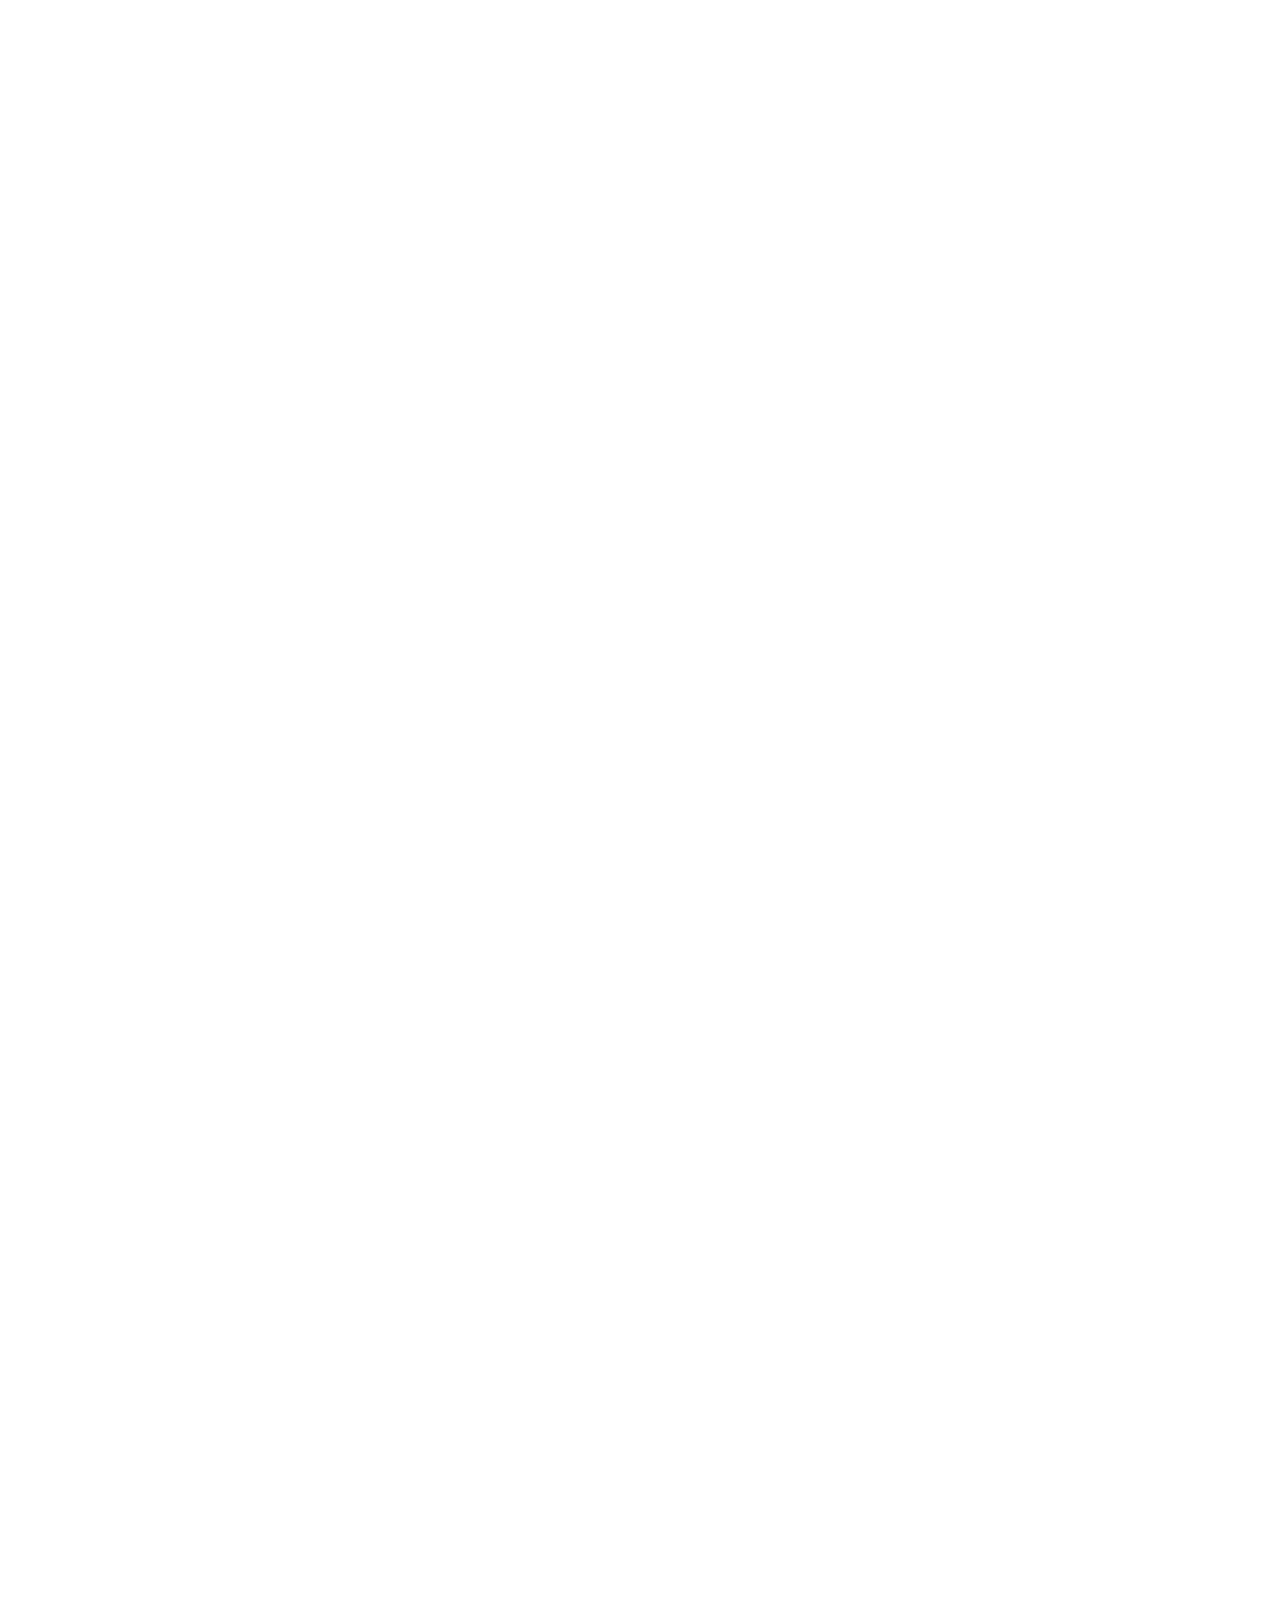
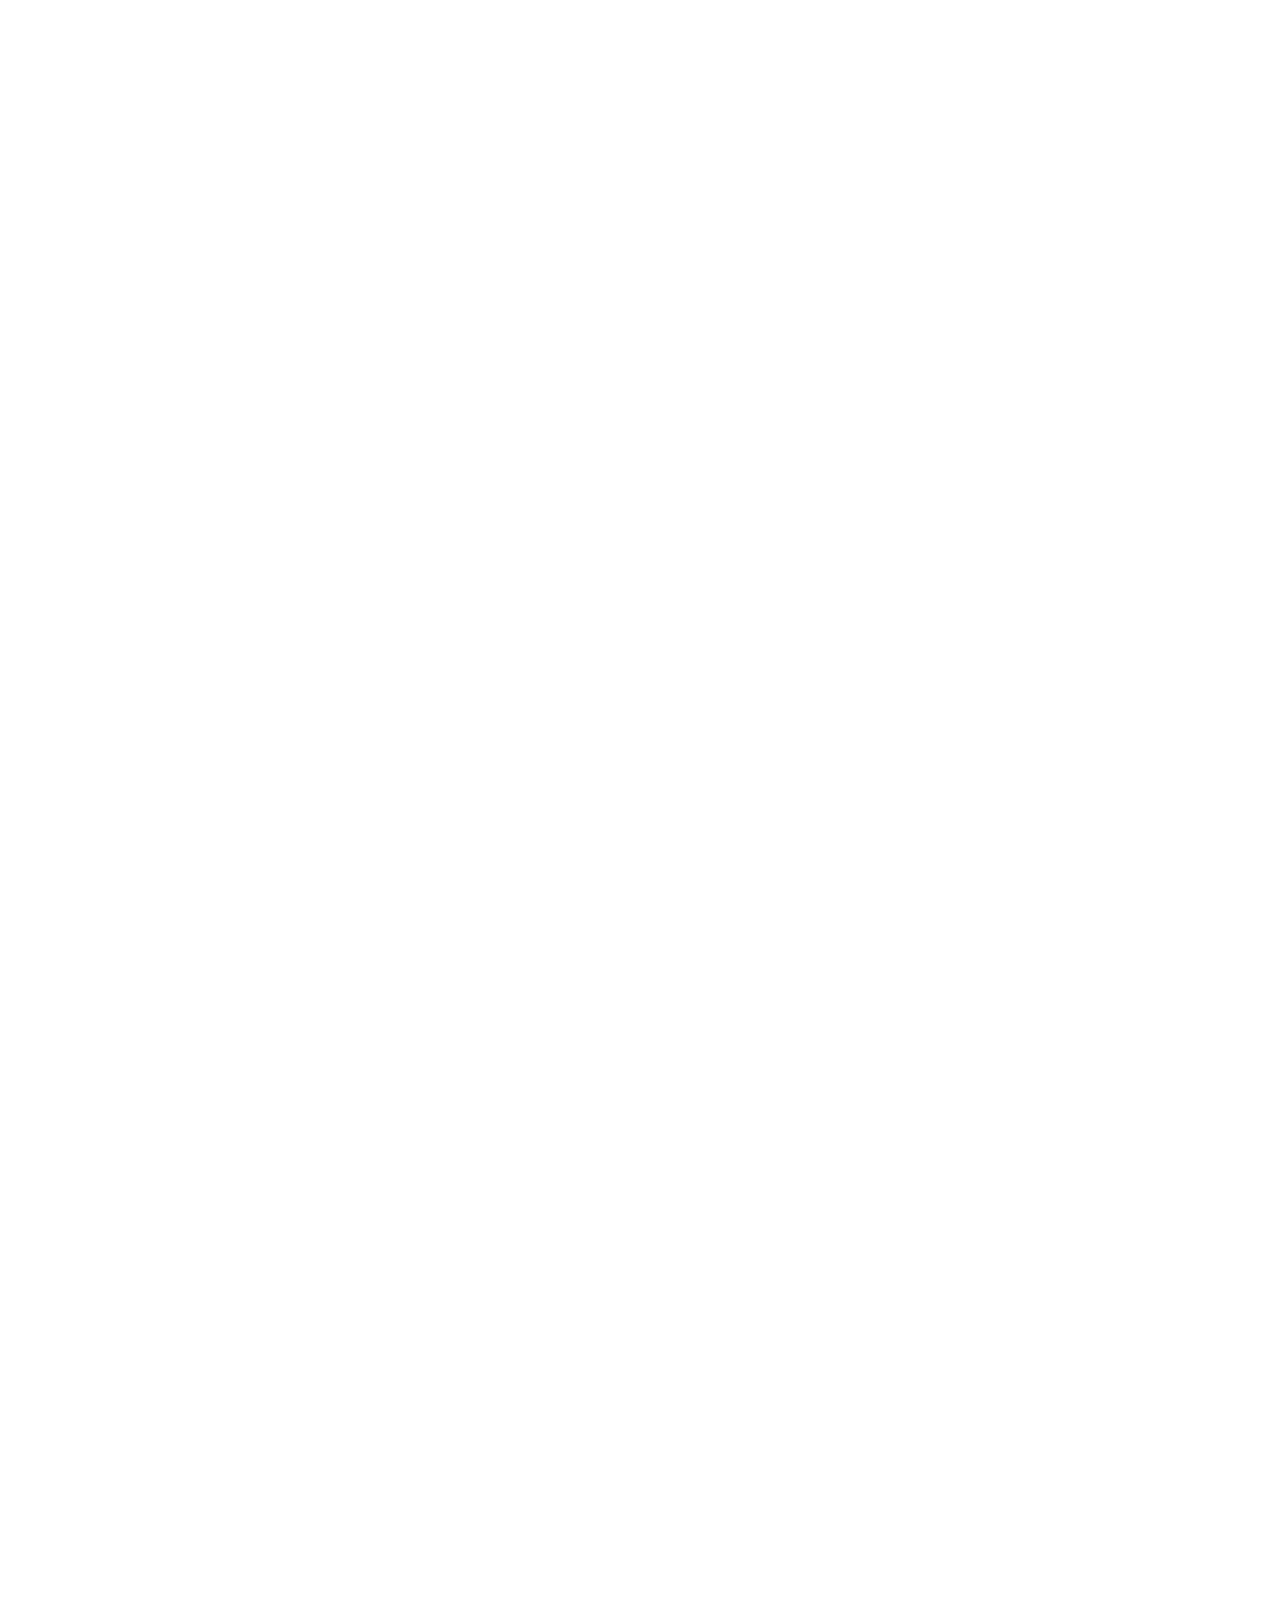
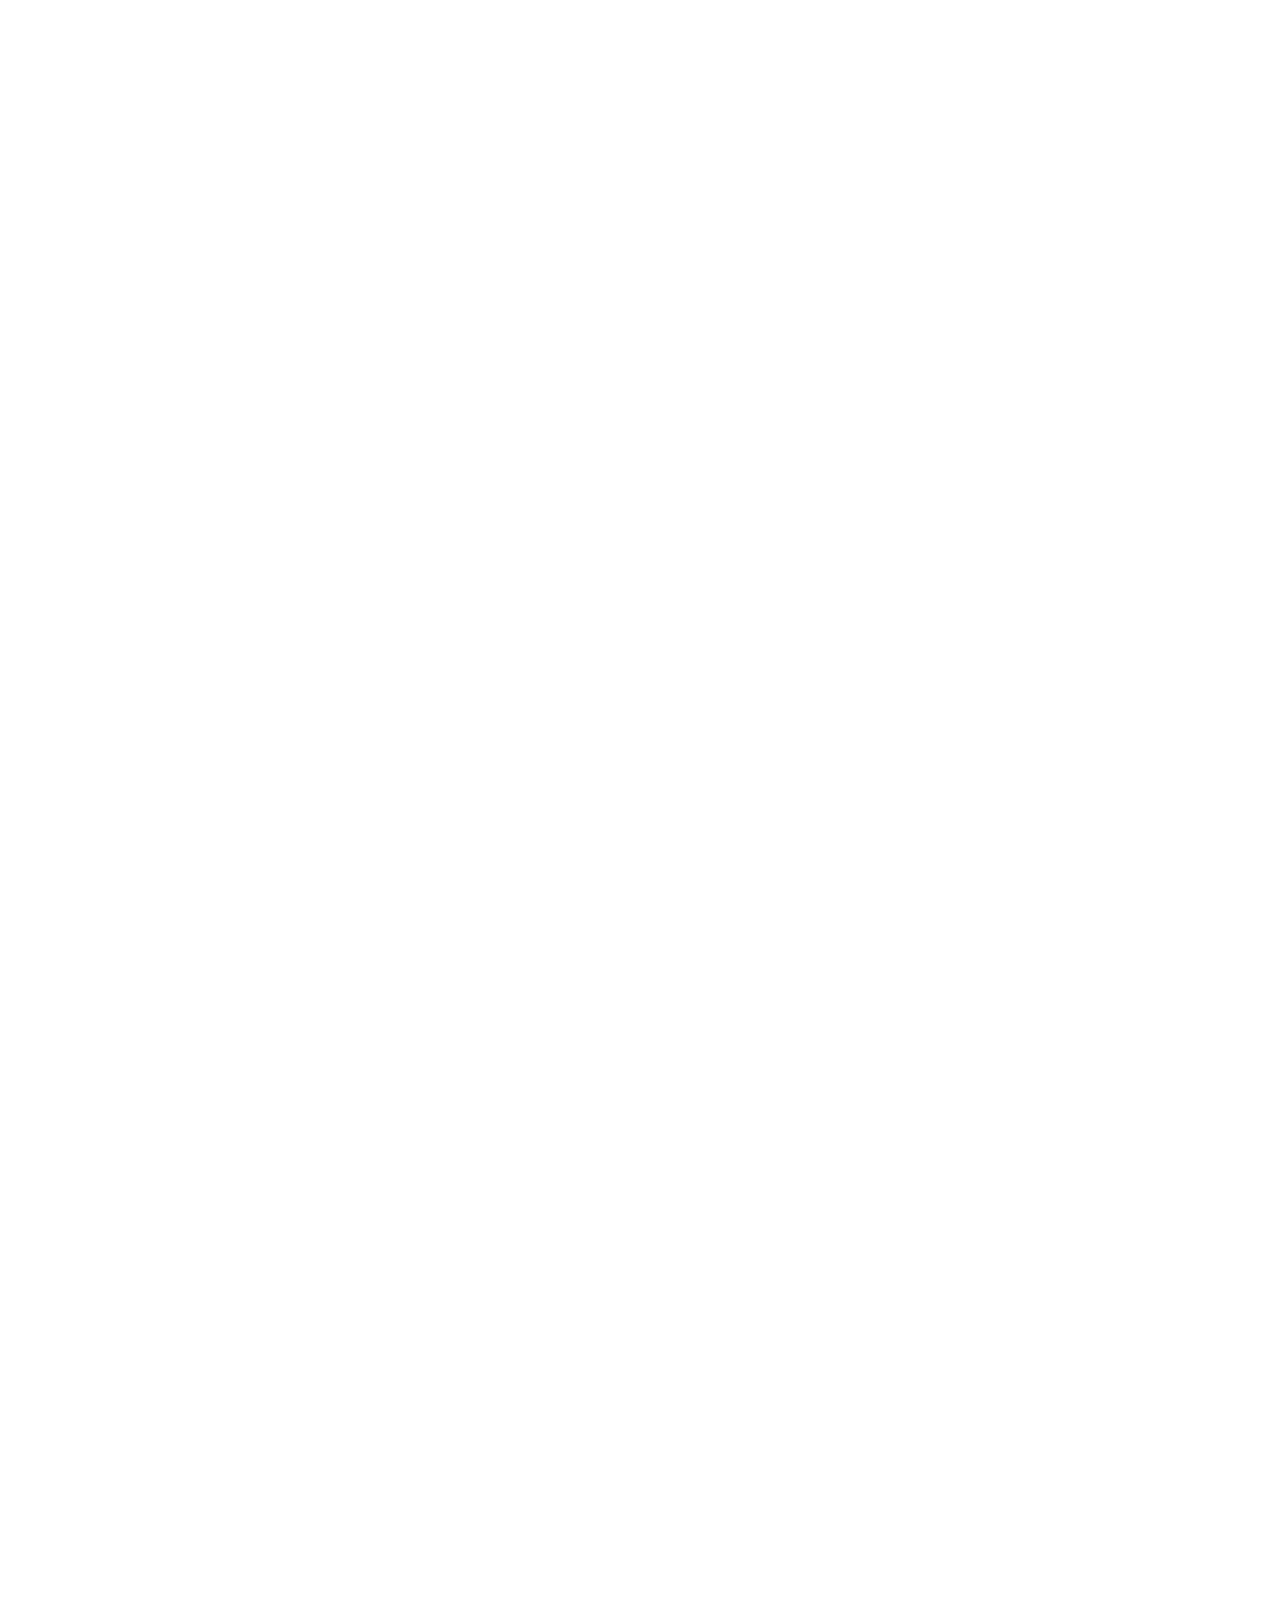
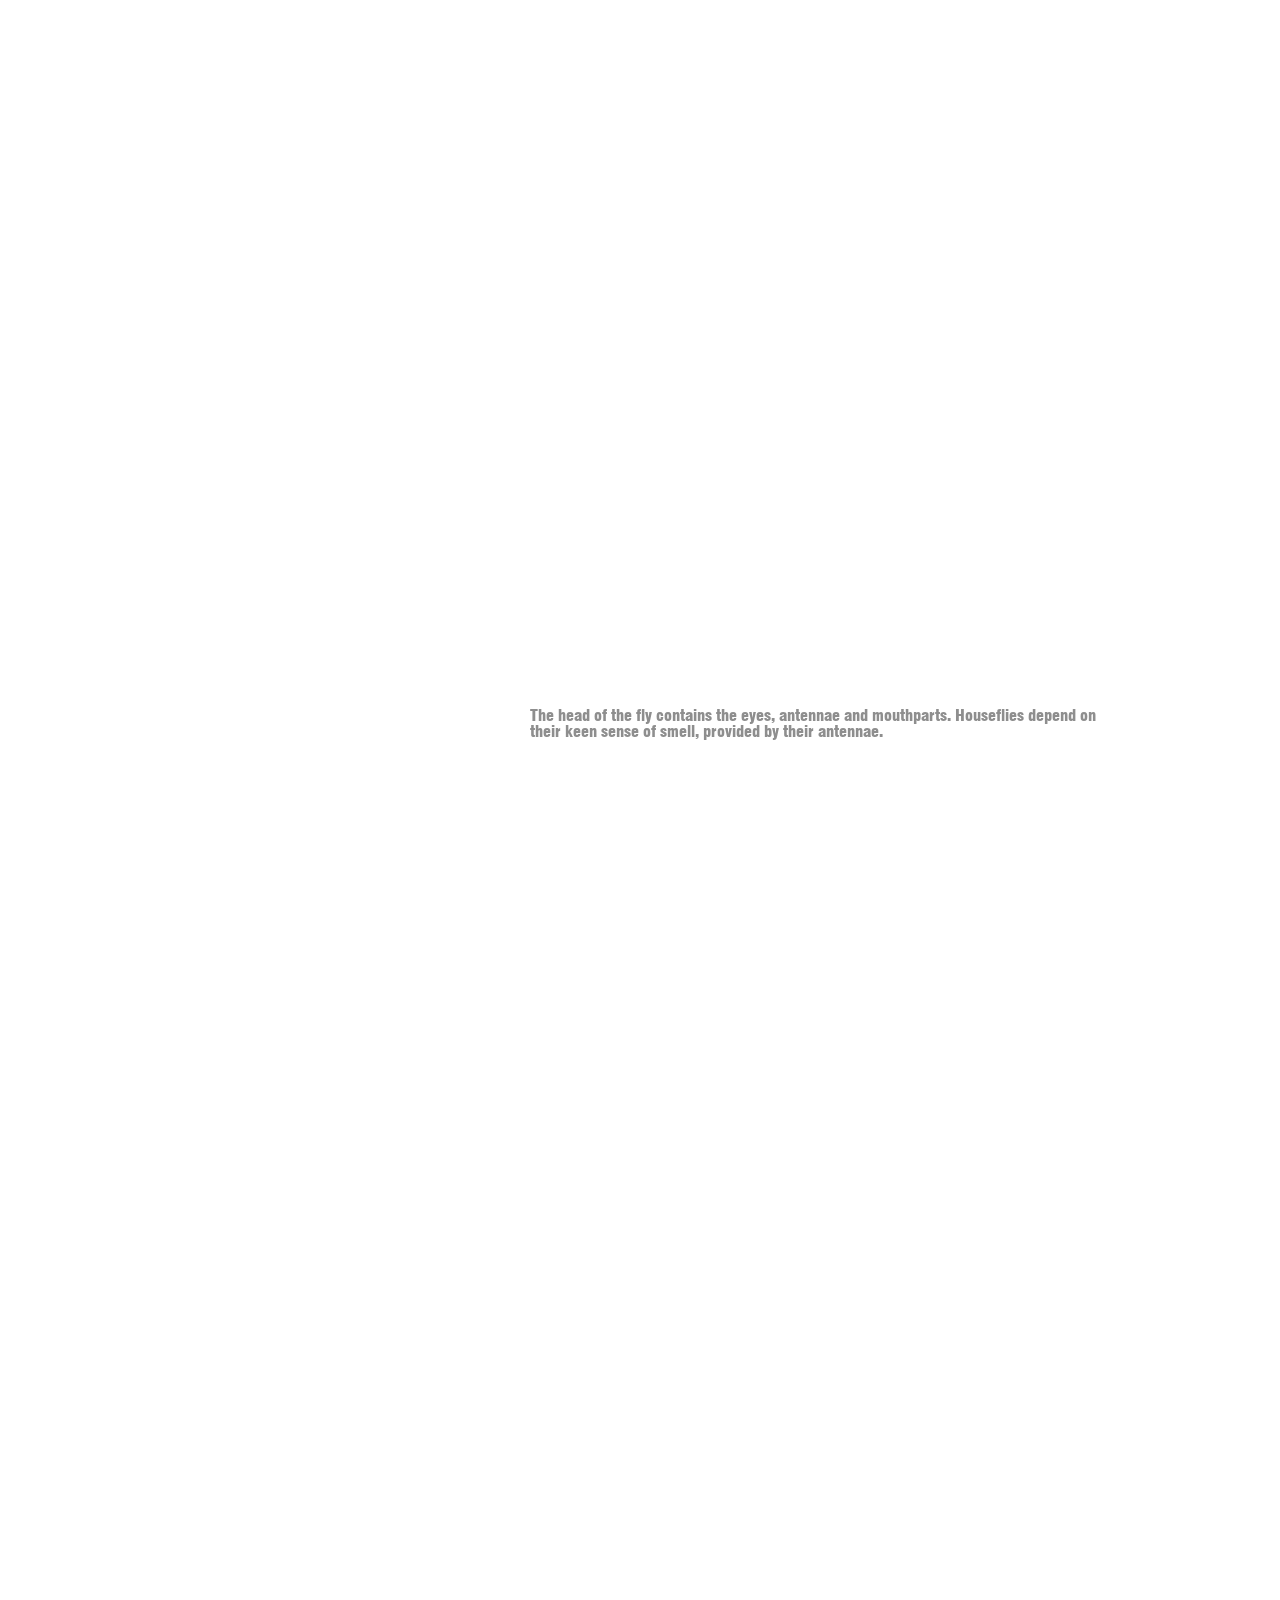
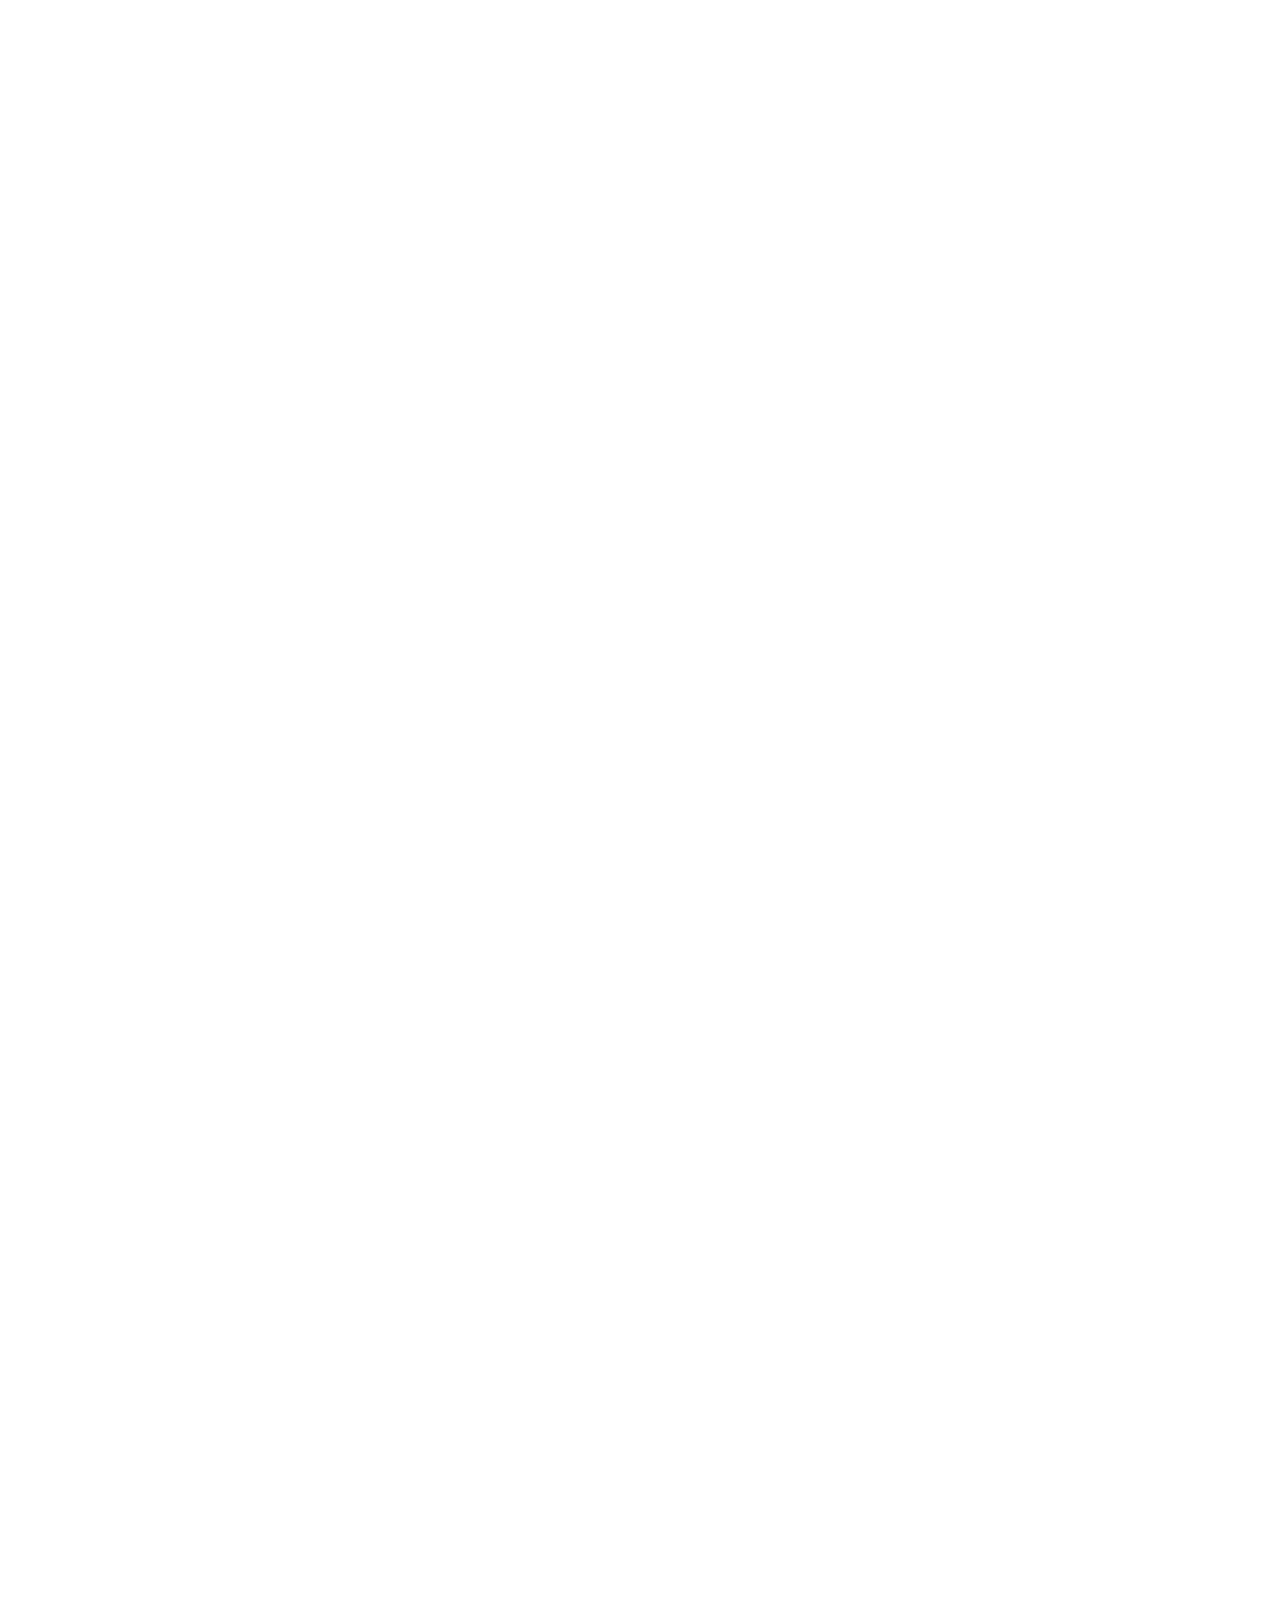
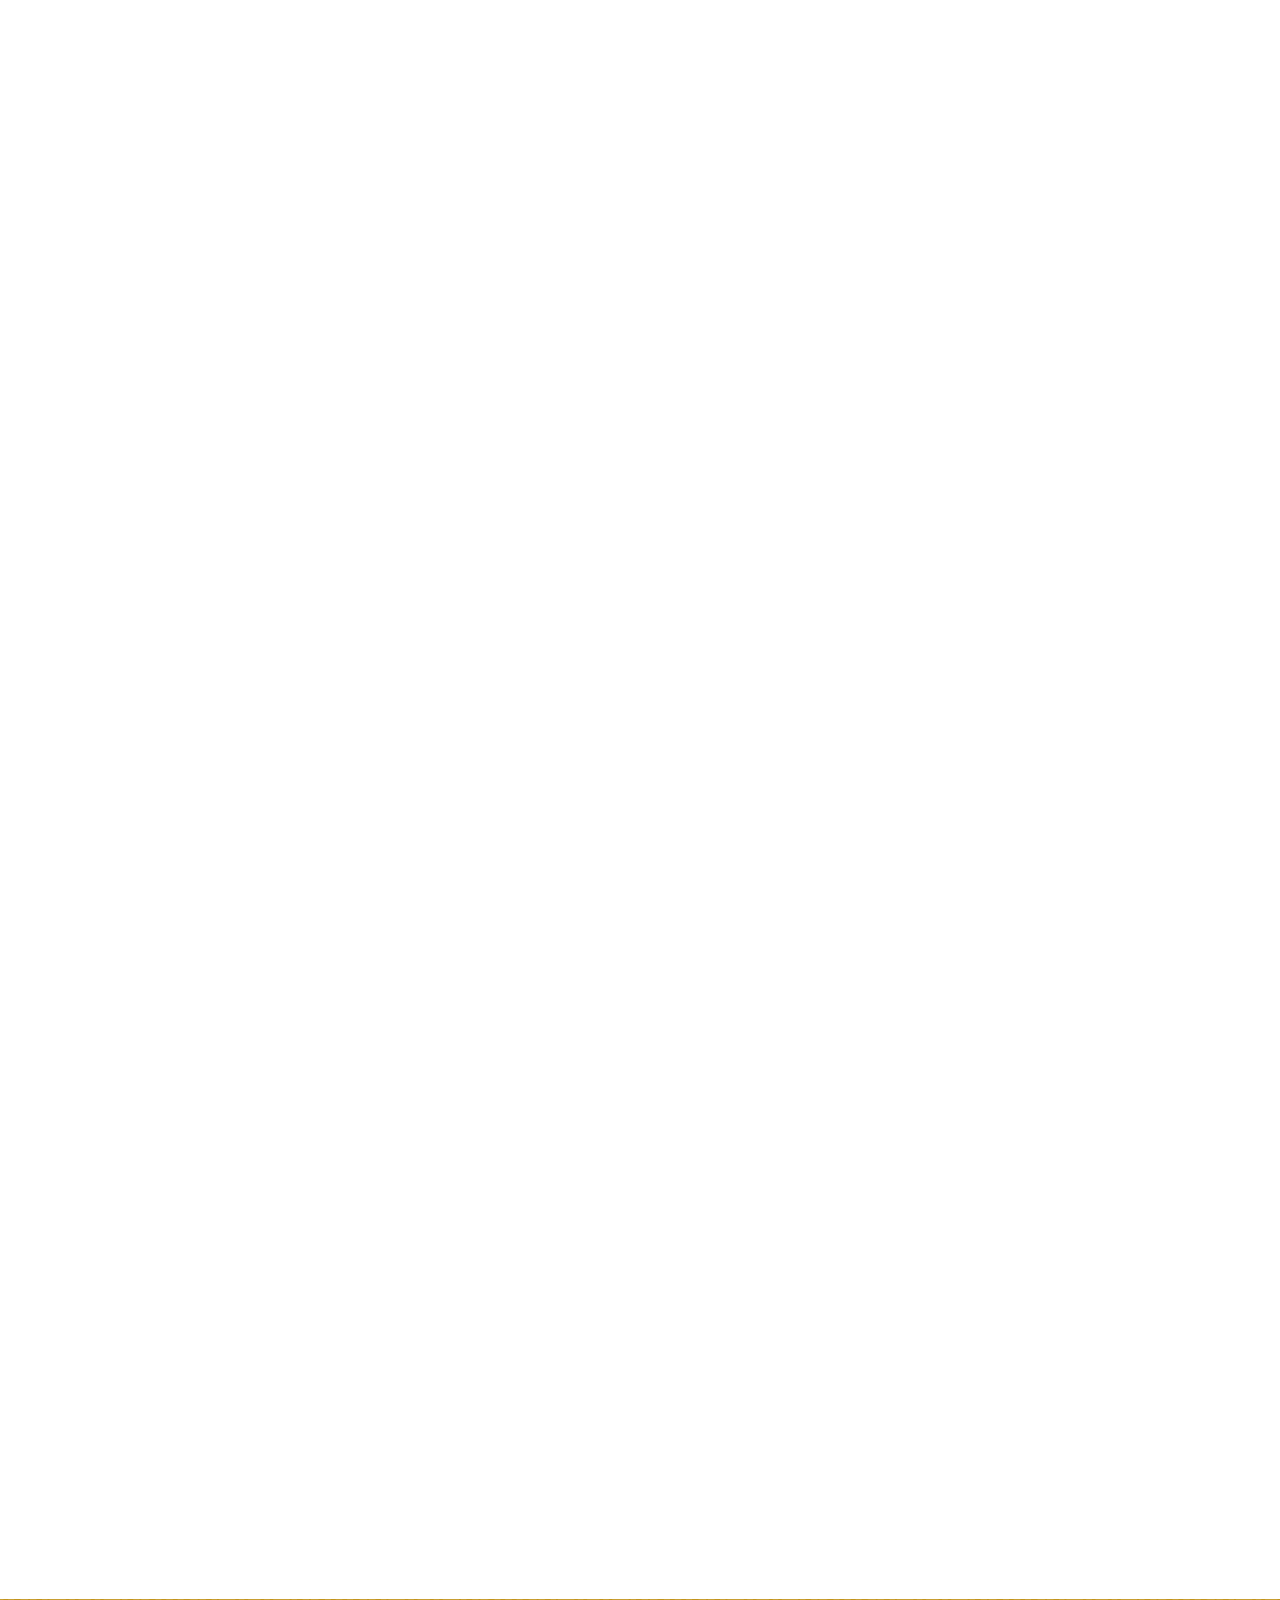
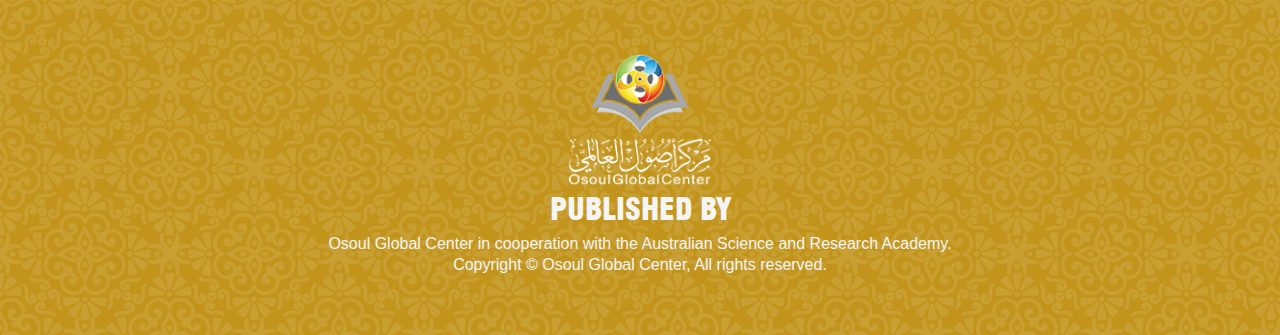
<file: c2.html>
<!doctype html>
<html lang="en">
<head>
    <meta charset="UTF-8">
    <meta name="viewport"
          content="width=device-width, user-scalable=no, initial-scale=1.0, maximum-scale=1.0, minimum-scale=1.0">
    <meta http-equiv="X-UA-Compatible" content="ie=edge">

        <!-- HTML5 shim and Respond.js for IE8 support of HTML5 elements and media queries -->
        <!-- WARNING: Respond.js doesn't work if you view the page via file:// -->
        <!--[if lt IE 9]>
        <script src="https://oss.maxcdn.com/html5shiv/3.7.2/html5shiv.min.js"></script>
        <script src="https://oss.maxcdn.com/respond/1.4.2/respond.min.js"></script>
        <![endif]-->
        <!-- jQuery (necessary for Bootstrap's JavaScript plugins) -->
        <title></title>
        <link href="css/bootstrap.min.css" rel="stylesheet">
        <!-- <link rel="stylesheet" href="css/bootstrap-rtl.min.css"> -->
        <!-- <link rel="stylesheet" type="text/css" href="css/slick.css"/> -->
    <link rel="stylesheet" href="css/aos.css">
    <link rel="stylesheet" href="css/animate.css">

        <link rel="stylesheet" type="text/css" href="css/slick.css"/>
        <link rel="stylesheet" href="css/fontawesome.min.css">
        <link rel="stylesheet" href="css/fontawesome-all.min.css">
        <link rel="stylesheet" href="css/animate.css">
        <link href="css/style.css" rel="stylesheet">
    
</head>
<body class="sub-two">

<header>
        <section class="padding-y-50px header-sub">
        <!-- meun for sub page -->
        <div class="row ">
            <div class="col-sm-2">
                <div class="logo">
                        <span >THREE</span>
                        <span>MESSAGES</span>
                        <span>FROM GOD TO YOU</span>
                </div>
            </div>
            <div class="col-sm-8 ">
                <h1 class="text-center"> The Creatures of God</h1>
            </div>
           <div class="col-sm-2">
                <div class="right-menu ">
                        <div class="dropdown">
                            <div class="dropbtn"><i class="fas fa-bars"></i></div>
                            <div class="dropdown-content">
                                <div class="menu-contant">
                                    <ul>
                                        <li><a href="javascript:void(0);">link</a>
                                            <ul>
                                                <li><a href="#">linkkkk</a></li>
                                                <li><a href="#">linkkkk</a></li>
                                                <li><a href="#">linkkkkk</a></li>
                                            </ul>
                                        </li>
                                        <li><a href="">link</a></li>
                                        <li><a href="">link</a></li>
                                        <li><a href="">link</a></li>
                                        <li><a href="">link</a></li>
                                        <li><a href="">link</a></li>
                                        <li><a href="">link</a></li>
                                        <li><a href="">link</a></li>
                
                                        <li><a href="">link</a></li>
                                        <li><a href="">link</a></li>
                
                                        <li><a href="">link</a></li>
                
                                    </ul>
                                </div>
                            </div>
                        </div>
                    </div>
           </div>
        </div>

    </section>
</header>



<section class="content padding-y-50px ">
    <div class="container">
            <div class="content-sec2 padding-y-50px">

                <!-- start row -->
                    <div class="row  section-text-img">
                        <div class="col-md-4 conent-img-right"  data-aos="fade-up" data-aos-duration="1700">
                                <div class="img-right-sec2" data-aos="flip-right" data-aos-duration="1200" style="background-image: url('img/sub/22.jpg')"></div>
                        </div>
                        <div class="col-md-8 conent-text text-left order-md-first">
                                <p data-aos="fade-right" data-aos-duration="300" class="aos-init  padding-y-0px">
                                        People were created by one Creator. As discussed in
                                        chapter one, He is the same Creator who created the
                                        universe and all beings. Some of His creatures are visible
                                        to us and some are not. Both the Bible and Quran confirm
                                        this fact.
                                    </p>
                                     <p data-aos="fade-right" data-aos-duration="400" class="aos-init  padding-y-0px">
                                            "For by him were all things created, that are in heaven, and that
                                            are in earth, visible and invisible, whether they be thrones, or
                                            dominions, or principalities, or powers: all things were created
                                            by him, and for him." <span class="small">Colossians 1:16</span>
                                    </p>
                                    <p data-aos="fade-right" data-aos-duration="500" class="aos-init  padding-y-0px text-info">
                                            And He creates that which you do not know.
                                            <br>Quran, 16:8
                                    </p>
                        
                        </div>
                    </div>
                    <!-- row end -->
                    <!-- start row -->
                    <div class="row  section-text-img">
                            <div class="col-md-4 conent-img-left"  data-aos="fade-up" data-aos-duration="1700">
                                    <div class="img-left-sec2" data-aos="flip-right" data-aos-duration="1200" style="background-image: url('img/sub/34.jpg')"></div>
                            </div>
                        <div class="col-md-8 conent-text text-left">
                                <h2 data-aos="fade-right" data-aos-duration="700" class="aos-init">1. The Invisible Creatures of God</h2>
                            <p data-aos="fade-right" data-aos-duration="900" class="aos-init  padding-y-0px text-info">
                                    God created angels from light
                            </p>
                            <p data-aos="fade-left"  data-aos-duration="200"></p>
            <p data-aos="fade-left"  data-aos-duration="300">Angels are invisible creatures or celestial beings that do
                    God's will and carry out God's tasks such as managing
                    certain functions in the universe. </p>
            <p data-aos="fade-left"  data-aos-duration="400">Angels are God's soldiers. They worship Him and they are
                    dedicated for Him (see Psalm 103:20, Matthew 26:53).
                    </p>
            <p data-aos="fade-left"  data-aos-duration="500">Angels are mentioned in the Bible from the Book of Genesis
                    to the Book of Revelation. </p>
            <p data-aos="fade-left"  data-aos-duration="600">Psalm 91:11, Matthew 18:10 and Acts 12:15 indicate
                    humans have guardian angels. Matthew 13:49 indicates
                    that angels will separate the wicked from the just on the
                    Last Day.</p>
                    <p data-aos="fade-left"  data-aos-duration="600">In the Torah, the term "malak Elohim" refers to angels
                            and supernatural messengers of God. It is interesting to
                            know that the word "malak" in Arabic means "angel". The
                            Archangel is called Gabriel or the Holy Spirit. He is in
                            charge of conveying God's Message to His messengers. He
                            also appeared to Mary for the Annunciation that she would
                            be the Mother of Jesus. </p>
                        </div>
                       
                    </div>
                    <!-- row end -->

                    <!-- start row -->
                <div class="row section-text-img">
                    <div class="col-md-4 conent-img-right"  data-aos="fade-up" data-aos-duration="1700">
                            <div class="img-right-sec2" data-aos="flip-right" data-aos-duration="1200" style="background-image: url('img/sub/115.jpg')"></div>
                    </div>
                    <div class="col-md-8 conent-text text-left order-md-first">

                        <p   data-aos="fade-right" data-aos-duration="600">Muslims believe that Archangel Gabriel revealed the final
                                message of God (the Quran) to Muhammad over a period of
                                23 years. Gabriel appeared to him in his actual shape and
                                in the shape of a man. </p>
                        <p  data-aos="fade-right" data-aos-duration="700">Other angels recognized in Islam are Azrael, the angel of
                                death, Michael, the angel in charge of nature, and Israfel,
                                the angel who will blow the trumpet to announce the Day
                                of Resurrection.
                                </p>
                        <p  data-aos="fade-right" data-aos-duration="800" class="text-info">God created genies from a smokeless flame of fire:</p>
                        <p data-aos="fade-right" data-aos-duration="900" class="aos-init padding-y-0px">Genies or Jinns are mentioned in the Quran. They are
                                invisible creatures of God. <br>However, they can make themselves visible to human
                                beings. Unlike angels, they can be good or bad, believers
                                or unbelievers in God. <br>Those who are evil are called devils. Satan is from the jinns
                                and his followers and soldiers are devils. <br>N.B: If you do not believe in Angles and genies, see next
                                page for other invisible creatures of God. </p>
                    
                    </div>
                </div>
                <!-- row end -->
   <!-- start row  right text-->
   <div class="row  section-text-img">
        <div class="col-md-4 conent-img-left"  data-aos="fade-up" data-aos-duration="1700">
                <div class="img-left-sec2" data-aos="flip-right" data-aos-duration="1200" style="background-image: url('img/sub/23.png')"></div>
        </div>
    <div class="col-md-8 conent-text text-left">
         
        <p data-aos="fade-right" data-aos-duration="300" class="aos-init text-info  padding-y-0px">
                Other invisible creatures of God:

        </p>
         <p data-aos="fade-right" data-aos-duration="300" class="aos-init  padding-y-0px">
                Whether or not you believe in angels or genies, God created
                many things that we cannot see with our naked eyes.
                Human beings cannot see electromagnetic waves, wireless
                communication waves, radio waves, electric currents and
                many more things. 
        </p>
        <p data-aos="fade-right" data-aos-duration="300" class="aos-init  padding-y-0px">
                For example, the magnetic field lines that vary in magnitude
and direction can be visible when iron filings are used
around a magnet. 
<img src="img/sub/25.png" width="170" alt="">
        </p>
        <p data-aos="fade-right" data-aos-duration="300" class="aos-init  padding-y-0px">
                Human eyes can only detect light at wavelengths in the
                visual spectrum. Other
                wavelengths, such as
                infrared and ultraviolet
                can only be visible when
                special tools are used.
                
        </p>
           
    </div>
   
</div>
<!-- row end right text -->
   <!-- start row -->
   <div class="row  section-text-img">
        <div class="col-md-4 conent-img-right"  data-aos="fade-up" data-aos-duration="1700">
                <div class="img-right-sec2" data-aos="flip-right" data-aos-duration="1200" style="background-image: url('img/sub/13.jpg')"></div>
        </div>
        <div class="col-md-8 conent-text text-left order-md-first">
                <h2 data-aos="fade-right" data-aos-duration="700" class="aos-init">2. The Visible Creatures of God</h2>
            <p data-aos="fade-left"  data-aos-duration="700">God is the Creator of all beings. He is the Originator and
                    the Fashioner of all creatures. He created the earth and all
                    that is in it. </p>
            <p data-aos="fade-left"  data-aos-duration="900">
                    He gave metals and minerals their specific characteristics.
                    He created plants and all species in countless types and
                    numbers. 
                    
            </p>
            <p data-aos="fade-left"  data-aos-duration="400">Zoologists have identified and recorded 31,153 species of
                    fish, 8,734 species of reptiles, 9,990 species of birds, 6,515
                    species of amphibians, 5,487 species of mammals and
                    about 900,000 species of insects. </p>
            <p data-aos="fade-left"  data-aos-duration="500">However, scientists estimate that there could be hundreds
                    of thousands of species waiting to be discovered.
                    <span class="small">(Numbers quoted according to 2009 report)</span>
                    </p>
            
        
        </div>
    </div>
    <!-- row end  left text-->
   <!-- start row  right text-->
   <div class="row  section-text-img">
        <div class="col-md-4 conent-img-left"  data-aos="fade-up" data-aos-duration="1700">
                <div class="img-left-sec2" data-aos="flip-right" data-aos-duration="1200" style="background-image: url('img/sub/27.png')"></div>
        </div>
    <div class="col-md-8 conent-text text-left">
         
        <p data-aos="fade-right" data-aos-duration="300" class="q aos-init  padding-y-0px">
                The interdependence of creatures
        </p>
         <p data-aos="fade-right" data-aos-duration="300" class="aos-init  padding-y-0px">
                God created nature in perfect equilibrium; however, man is
hurting nature and polluting the environment, causing the
extinction of many species. 
        </p>
        <p data-aos="fade-right" data-aos-duration="300" class="aos-init  padding-y-0px">
                There is divine absolute wisdom behind the creation of
every being. God created interdependence among His
creatures. 
        </p>
        <p data-aos="fade-right" data-aos-duration="300" class="aos-init  padding-y-0px">
                Scientists define ecology as the branch of biology
concerned with the relations between organisms and their
environment. 
        </p>
        <p data-aos="fade-right" data-aos-duration="300" class="aos-init  padding-y-0px">
                An ecosystem is a group of interconnected elements, formed
                by the interaction of a community of organisms with their
                environment. 
            </p>
             <p data-aos="fade-right" data-aos-duration="400" class="aos-init  padding-y-0px">
                    Species in an ecosystem each have a role in keeping the
                    ecosystem running in a smooth balance. 
            </p>
            <p data-aos="fade-right" data-aos-duration="500" class="aos-init  padding-y-0px">
                    For example, predators keep the population of mice under
                    control, insects pollinate flowers, and worms decompose
                    leaf litter. 
            </p>
            <p data-aos="fade-right" data-aos-duration="300" class="aos-init  padding-y-0px">
                    All species are important and help keep the ecosystem
                    balanced. Ecological balance describes how ecosystems
                    are organized in a state of stability where species coexist
                    with other species and their environment.
                </p>
                
           
    </div>
   
</div>
<!-- row end right text -->
   <!-- start row -->
   <div class="row  section-text-img">
        <div class="col-md-4 conent-img-right"  data-aos="fade-up" data-aos-duration="1700">
                <div class="img-right-sec2" data-aos="flip-right" data-aos-duration="1200" style="background-image: url('img/sub/25.jpg')"></div>
        </div>
        <div class="col-md-8 conent-text text-left order-md-first">
                <h2 data-aos="fade-right" data-aos-duration="700" class="aos-init">3. Some Strange Creatures of God</h2>
                <p class="q" data-aos="fade-left"  data-aos-duration="900">Bombardier Beetle</p>
                <p data-aos="fade-left" data-aos-duration="300" >
                        This insect is one of the strangest insects in the world.
When threatened, it shoots boiling hot chemicals from its
belly up to 70 times in less than a fraction of a second.
                </p>
                <p data-aos="fade-left"  data-aos-duration="400">
                        The liquid is a combination of hydrogen peroxide and
                        hydroquinone, which join together to cause a chemical
                        reaction that generates a loud popping sound with a
                        continuous shooting of the chemicals. 
                </p>
                <p data-aos="fade-left"  data-aos-duration="600" class="small">In Judaism, the name of God is a word of four letters,
                        Hydroquinone, is a derivative of benzene, chemical formula C₆H₄(OH)₂ </p>
                <p data-aos="fade-left"  data-aos-duration="700">The liquid can be fatal to small insects or creatures and very
                        painful to humans. You can watch this incredible insect on
                        the following link.</p>
                <p data-aos="fade-left"  data-aos-duration="600">Evolution theories cannot explain the extraordinary
                        structure of this insect. The bombardier beetle needs all of
                        its parts at once; it is created fully formed as it is. </p>
        </div>
    </div>
    <!-- row end  left text-->

   <!-- start row  right text-->
   <div class="row  section-text-img">
        <div class="col-md-4 conent-img-left"  data-aos="fade-up" data-aos-duration="1700">
                <div class="img-left-sec2" data-aos="flip-right" data-aos-duration="1200" style="background-image: url('img/sub/27.jpg')"></div>
        </div>
    <div class="col-md-8 conent-text text-left">
            <p class="q" data-aos="fade-left"  data-aos-duration="900">Praying Mantis</p>
        <p data-aos="fade-right" data-aos-duration="300" class="aos-init  padding-y-0px">
                It is named praying mantis for
its prominent front legs, which
are bent and held together
at an angle that suggests the
position of prayer.
By any name, these
fascinating insects are formidable predators. 
        </p>
         <p data-aos="fade-right" data-aos-duration="300" class="aos-init  padding-y-0px">
                They have triangular heads poised on a long "neck," or
                elongated thorax. 
        </p>
        <p data-aos="fade-right" data-aos-duration="300" class="aos-init  padding-y-0px">
                They can turn their heads 180 degrees to scan their
                surroundings with two large compound eyes and three
                other simple eyes located between them. But strangely,
                the praying mantis has just a single ear, located on the
                underside of its belly. 
                
                
        </p>
      
    </div>
   
</div>
<!-- row end right text -->

   <!-- start row -->
   <div class="row  section-text-img">
        <div class="col-md-4 conent-img-right"  data-aos="fade-up" data-aos-duration="1700">
                <div class="img-right-sec2" data-aos="flip-right" data-aos-duration="1200" style="background-image: url('img/sub/28.jpg')"></div>
        </div>
        <div class="col-md-8 conent-text text-left order-md-first">
            <p  data-aos="fade-left" data-aos-duration="300" >
                    The mantises or Mantodea are an order of insects that
                    contains over 2,400 species and about 430 genera in 15
                    families.
            </p>
           
        </div>
    </div>
    <!-- row end  left text-->
   <!-- start row  right text-->
   <div class="row  section-text-img">
        <div class="col-md-4 conent-img-left"  data-aos="fade-up" data-aos-duration="1700">
                <div class="img-left-sec2" data-aos="flip-right" data-aos-duration="1200" style="background-image: url('img/sub/29.png')"></div>
        </div>
    <div class="col-md-8 conent-text text-left">
         
        <p data-aos="fade-right" data-aos-duration="300" class="aos-init  q padding-y-0px">
                Mantis Shrimp
        </p>
         <p data-aos="fade-right" data-aos-duration="400" class="aos-init  padding-y-0px">
                The mantis shrimp (which is neither a mantis nor a shrimp,
but a crustacean that resembles both) has arguably the most
complicated visual system of any animal on the Earth. 

        </p>
        <p data-aos="fade-right" data-aos-duration="500" class="aos-init  padding-y-0px">
                Its compound eyes sit on independently moving stalks and
                can see colors ranging from ultraviolet to infrared. 
        </p>
        <p data-aos="fade-right" data-aos-duration="600" class="aos-init  padding-y-0px">
                Each eye is divided into three regions for tracking motion,
                forms, depth and color. 
               
        </p>
            <p data-aos="fade-right" data-aos-duration="700" class="aos-init  padding-y-0px">
                    Their eyes are compound, like those of the dragonfly,
although they have a far smaller number of ommatidia
(about 10,000 lenses per eye); however, in the mantis
shrimp each ommatidia row has a particular function. For
example, some of them are used to detect light, others to
detect color, etc. 
        </p>
        <p data-aos="fade-right" data-aos-duration="800" class="aos-init  padding-y-0px">
                Mantis shrimp have much better color vision than humans
                (their eyes have 12 types of color receptors, where human
                beings have only three). 
        </p>
        <p data-aos="fade-right" data-aos-duration="300" class="aos-init  padding-y-0px">
                In addition to their ability to see ultraviolet and infrared
                colors, they have polarized light vision. 
            </p>
             <p data-aos="fade-right" data-aos-duration="400" class="aos-init  padding-y-0px">
                    Common light sources, like the
                    sun or a candle flame, do not
                    emit polarized light, but when
                    light from these sources
                    shines on a polarizing filter,
                    the transmitted light is
                    polarized.
            </p>
           
    </div>
   
</div>
<!-- row end right text d-->


   <!-- start row -->
   <div class="row  section-text-img">
        <div class="col-md-4 conent-img-right"  data-aos="fade-up" data-aos-duration="1700">
                <div class="img-right-sec2" data-aos="flip-right" data-aos-duration="1200" style="background-image: url('img/sub/30.jpg')"></div>
        </div>
        <div class="col-md-8 conent-text text-left order-md-first">
                <p data-aos="fade-left"  data-aos-duration="200">
                        For example, sunlight shining on a filter, such as that used
                        in Polaroid sunglasses, becomes polarized light when
                        transmitted. When unpolarized light is transmitted through
                        a Polaroid filter, it emerges with one-half the intensity and
                        with vibrations in a single plane; it emerges as polarized
                        light. A Polaroid filter is able to polarize light because of the
                        chemical composition of the filter material. 
                </p>
        
        
        </div>
    </div>
    <!-- row end  left text-->

   <!-- start row  right text-->
   <div class="row  section-text-img">
        <div class="col-md-4 conent-img-left"  data-aos="fade-up" data-aos-duration="1700">
                <div class="img-left-sec2" data-aos="flip-right" data-aos-duration="1200" style="background-image: url('img/sub/31.jpg')"></div>
        </div>
    <div class="col-md-8 conent-text text-left">
         
        <p data-aos="fade-right" data-aos-duration="300" class="aos-init  padding-y-0px">
                Not all insects are described and identified but the
following have been defined and described in the US.
        </p>
         <p data-aos="fade-right" data-aos-duration="400" class="aos-init  padding-y-0px">
                19,600 types of flies,<br>
                23,700 types of beetles,<br>
                17,500 types of ants, bees and wasps,<br>
                11,500 types of moths and butterflies 
        </p>
        <p data-aos="fade-right" data-aos-duration="500" class="aos-init  padding-y-0px">
                It is estimated there are 30,000 species of fly in Australia, of
which only 7000 have been described.

        </p>
      
           
    </div>
   
</div>
<!-- row end right text -->

   <!-- start row -->
   <div class="row  section-text-img">
        <div class="col-md-4 conent-img-right"  data-aos="fade-up" data-aos-duration="1700">
                <div class="img-right-sec2" data-aos="flip-right" data-aos-duration="1200" style="background-image: url('img/sub/30.png')"></div>
        </div>
        <div class="col-md-8 conent-text text-left order-md-first">
                <p data-aos="fade-left"  data-aos-duration="200" class="q">The Housefly </p>
                <p data-aos="fade-left"  data-aos-duration="300">Out of the 900,000 types of insects, there are more than
                        120,000 species of flies worldwide. You could spend your
                        whole life looking at different kinds of insects and never see
                        them all. </p>
                <p data-aos="fade-left"  data-aos-duration="400">Let us look at the housefly anatomy. The body of a fly (like
                        other insects) has three parts: thorax, abdomen and head. It
                        has a hard exoskeleton that protects it from moisture loss.</p>
                <p data-aos="fade-left"  data-aos-duration="500">The fly's thorax features all of its limbs used for movement.
                        It has three pairs of legs and one pair of wings. Scientifically,
                        flies are of the dipteral group, i.e. insects with one pair of
                        main wings. 
                        </p>
                <p data-aos="fade-left"  data-aos-duration="600">However, houseflies have tiny, secondary wings, called
                        halters, located below the main pair of wings. </p>
                <p data-aos="fade-left"  data-aos-duration="600">The halters are mainly used to achieve balance. They can
                        fly up and down, side to side and even backwards.</p>
                <p data-aos="fade-left"  data-aos-duration="600">The common housefly can travel with a flying speed of
                        7.2 kilometers per hour. Its wings beat 20 thousand times
                        per minute.</p>
            
        
        </div>
    </div>
    <!-- row end  left text-->

   <!-- start row  right text-->
   <div class="row  section-text-img">
        <div class="col-md-4 conent-img-left"  data-aos="fade-up" data-aos-duration="1700">
                <div class="img-left-sec2" data-aos="flip-right" data-aos-duration="1200" style="background-image: url('img/sub/32.jpg')"></div>
        </div>
    <div class="col-md-8 conent-text text-left">
         
        <p data-aos="fade-right" data-aos-duration="300" class="aos-init  padding-y-0px">
                Can you imagine the complexity of the flying and movement
                mechanism of a fly? 
        </p>
         <p data-aos="fade-right" data-aos-duration="400" class="aos-init  padding-y-0px">
                The fly has six legs. Each leg is made of five segments,
                which include hairy, sticky feet that can stick to almost any
                surface. They can even walk across ceilings.
                Also, the fly uses the hairs on its legs and body to taste and
                smell.
        </p>
        <br><br>
        <p data-aos="fade-right" data-aos-duration="500" class="aos-init  padding-y-0px">
<div>             The head of the fly contains the eyes, antennae and
        mouthparts. Houseflies depend on their keen sense of smell,
        provided by their antennae. 
    </div>

        </p>
        <p data-aos="fade-right" data-aos-duration="600" class="aos-init  padding-y-0px">
                For tasting and consuming meals, the insect uses its
                proboscis, a plunger-like appendage that extends from the
                bottom of the head. Two small, antenna-like feelers called
                maxillary palps allow the fly to taste its food. 
        </p>
            <p data-aos="fade-right" data-aos-duration="700" class="aos-init text-warning  padding-y-0px">
                    The adult fly lives for an average
                    of three weeks. The female fly
                    may lay as many as 21 batches of
                    offspring, each containing up to
                    130 eggs. 
                    <br><br>House flies defecate every couple of
                    minutes. House flies are active during the
                    day and rest during the night.
        </p>
       
    </div>
   
</div>
<!-- row end right text -->

   <!-- start row -->
   <div class="row  section-text-img">
        <div class="col-md-4 conent-img-right"  data-aos="fade-up" data-aos-duration="1700">
                <div class="img-right-sec2" data-aos="flip-right" data-aos-duration="1200" style="background-image: url('img/sub/31.png')"></div>
        </div>
        <div class="col-md-8 conent-text text-left order-md-first">
                <p  data-aos="fade-left"  data-aos-duration="900">The common fly has no mouth, but instead an eating tube.
                        It vomits a drop of fluid from its stomach and deposits it on
                        part of its meal to liquefy it . </p>
            <p data-aos="fade-left"  data-aos-duration="200">This fluid is then sucked up along with the nutrients it has
                    dissolved, leaving behind untold numbers of germs.</p>
            <p data-aos="fade-left"  data-aos-duration="300">The fly has two compound eyes, which are the most
                    complex in the insect world, allowing them to see a
                    significant radius around their body. </p>
            <p data-aos="fade-left"  data-aos-duration="400">Each eye has 4,000 separate lenses, which provide wide
                    angle vision that is in fact omni-directional. This makes
                    flies difficult to surprise or swat.</p>
            <p data-aos="fade-left"  data-aos-duration="500">The latest state-of-the-art technology cannot create a robotfly
                    weighing one gram. It cannot create a robot that can
                    reproduce or spawn similar robots without raw material. </p>
            <p data-aos="fade-left"  data-aos-duration="700">Also, it is impossible to copy the flying mechanism in such
                    a small size. It would require a power supply and wings
                    with many hinges and small bolts. </p>
            <p data-aos="fade-left"  data-aos-duration="800">The creation of the fly is really
                    miraculous and inspires us to reflect
                    on the power of the Creator who
                    made it!</p>

            
        
        </div>
    </div>
    <!-- row end  left text-->
   <!-- start row  right text-->
   <div class="row  section-text-img">
        <div class="col-md-4 conent-img-left"  data-aos="fade-up" data-aos-duration="1700">
                <div class="img-left-sec2" data-aos="flip-right" data-aos-duration="1200" style="background-image: url('img/sub/27.png')"></div>
        </div>
    <div class="col-md-8 conent-text text-left">
         
        <p class="q" data-aos="fade-right" data-aos-duration="300" class="aos-init  padding-y-0px">
                How difficult is to make a robot similar to a fly? 
        </p>
        <h2  data-aos="fade-right" data-aos-duration="700" class="aos-init">O People!</h2>
         <p data-aos="fade-right" data-aos-duration="400" class="aos-init  padding-y-0px">
                An example is presented to you,
                so listen (carefully) to it. 
        </p>
        <p data-aos="fade-right" data-aos-duration="500" class="aos-init  padding-y-0px">
                Indeed, those you appeal to besides God
                will never create [as much as] a fly, 
        </p>
        <p data-aos="fade-right" data-aos-duration="600" class="aos-init  padding-y-0px">
                even if they gathered together for that
                purpose. And if the fly should snatch away
                from them a [tiny] thing,
                they would not be able to recover it from it. 
        </p>
        <p data-aos="fade-right" data-aos-duration="600" class="aos-init  padding-y-0px">
                Weak are the pursuer and pursued.
                <br>Quran, 22:73
        </p>
          
    </div>
   
</div>
<!-- row end right text -->



   <!-- start row -->
   <div class="row  section-text-img">
        <div class="col-md-4 conent-img-right"  data-aos="fade-up" data-aos-duration="1700">
                <div class="img-right-sec2" data-aos="flip-right" data-aos-duration="1200" style="background-image: url('img/sub/33.png')"></div>
        </div>
        <div class="col-md-8 conent-text text-left order-md-first">
            <h2 data-aos="fade-right" data-aos-duration="700" class="aos-init">END NOTES</h2>
            <p data-aos="fade-left"  data-aos-duration="200">The human hearing range describes the range of frequencies that
                    can be heard by humans, which is commonly given as 20 to 20,000 Hz.
                    Several animal species are able to hear frequencies well beyond the
                    human hearing range. Some dolphins and bats, for example, can
                    hear frequencies up to 100 kHz. Elephants can hear sounds at 14-
                    16 Hz, while some whales can hear subsonic sounds as low as 7 Hz
                    (in water).</p>
            <p data-aos="fade-left"  data-aos-duration="300">Salmon sense the Earth’s magnetic field to guide them home</p>
            <p data-aos="fade-left"  data-aos-duration="400">Bees can sense the electric field of a flower and use it to find pollen.</p>
            <p data-aos="fade-left"  data-aos-duration="500">Mantis shrimp swing their arm out at 80 kph when they punch,
                    wich is about the same acceleration as a .22 caliber bullet</p>
            <p data-aos="fade-left"  data-aos-duration="600">Elephants can lift almost 300 kilograms with their trunk.</p>
            <p data-aos="fade-left"  data-aos-duration="600">Dung beetles can pull over 1,000 times their body weight. This is
                    similar to an 80 kg man pulling 80,000 kg.</p>
                    <p data-aos="fade-left"  data-aos-duration="600">Dragon millipedes can shoot cyanide at their predators</p>
        </div>
    </div>
    <!-- row end  left text-->


   <!-- start row  right text-->
   <div class="row  section-text-img">
        <div class="col-md-4 conent-img-left"  data-aos="fade-up" data-aos-duration="1700">
                <div class="img-left-sec2" data-aos="flip-right" data-aos-duration="1200" style="background-image: url('img/sub/11.jpg')"></div>
        </div>
    <div class="col-md-8 conent-text text-left">

        <p data-aos="fade-right" data-aos-duration="300" class="aos-init  padding-y-0px">
                Geckos and lizards can re-grow lost tails. Geckos can walk up walls
and windows due to electrostatic forces between thousands of
tiny hairs on their feet and the surface.
        </p>
        <p data-aos="fade-right" data-aos-duration="300" class="aos-init  padding-y-0px">
                Swifts (family of highly aerial birds) have been known to fly
                nonstop for nearly 200 days.
                
            </p>
             <p data-aos="fade-right" data-aos-duration="400" class="aos-init  padding-y-0px">
                    Electric eels can generate electric shocks up to 600 volts.
            </p>
            <p data-aos="fade-right" data-aos-duration="500" class="aos-init  padding-y-0px">
                    The horned lizard can shoot blood from its eye
            </p>
            <p data-aos="fade-right" data-aos-duration="600" class="aos-init  padding-y-0px">
                    Some insects, such as gerridae (water striders), are able to walk
                    on the surface of water.
            </p>
                <p data-aos="fade-right" data-aos-duration="700" class="aos-init  padding-y-0px">
                        Butterflies taste food by standing on top of it! Their taste receptors
                        are in their feet.                        
            </p>
          
    </div>
   
</div>
<!-- row end right text -->

   <!-- start row -->
   <div class="row  section-text-img">
        <div class="col-md-4 conent-img-right"  data-aos="fade-up" data-aos-duration="1700">
                <div class="img-right-sec2" data-aos="flip-right" data-aos-duration="1200" style="background-image: url('img/sub/36.jpg')"></div>
        </div>
        <div class="col-md-8 conent-text text-left order-md-first">
                <h2 data-aos="fade-right" data-aos-duration="700" class="aos-init">Interesting Facts about Mosquitoes</h2>
                <p  data-aos="fade-left"  data-aos-duration="200">There are more than 3,000 species of mosquitoes. It is
                        interesting to know that only female mosquitoes bite.
                        Male mosquitoes have shorter lives and less complicated
                        mouth parts than females. They both feed mainly on
                        fruit and plant nectar. However, female mosquitoes
                        need the protein in blood to help their eggs develop.
                        A mosquito can suck blood three times its weight and can lay
                        up to 200 eggs.</p>
            <p data-aos="fade-left"  data-aos-duration="200">Mosquitoes have antennae that detect the carbon dioxide
                    released when people or animals exhale. They also use heat
                    sensors to detect the warmth of the body. Mosquitoes prefer
                    O-type blood and victims with high body heat.</p>
            <p data-aos="fade-left"  data-aos-duration="300">The female mosquito has six mouthparts besides the labium,
                    which is like the lower lip. Four mouth parts are used for
                    piercing the skin and locating the blood capillary underneath:
                    the mandibles that have pin ends, and the maxillae that are
                    toothed blades used to cut the skin. </p>
                    <p data-aos="fade-right" data-aos-duration="700" class="aos-init  padding-y-0px">
                            The other two mouth parts are tubes, one is used
                            to pump saliva with anticoagulant to prevent
                            blood clotting and the other one (called the
                            labrum) is used to suck the blood. This amazing
                            mechanism is available in an insect that weighs
                            less than 2.5 milligrams.
                        </p>
        
        </div>
    </div>
    <!-- row end  left text-->




   <!-- start row  right text-->
   <div class="row  section-text-img">
        <div class="col-md-4 conent-img-left"  data-aos="fade-up" data-aos-duration="1700">
                <div class="img-left-sec2" data-aos="flip-right" data-aos-duration="1200" style="background-image: url('img/sub/36.jpg')"></div>
        </div>
    <div class="col-md-8 conent-text text-left">
         
        <p data-aos="fade-right" data-aos-duration="300" class="aos-init  padding-y-0px">
                Mosquitoes cause more deaths than any other animal in the world.
                They are carriers of diseases, including malaria, dengue fever and
                yellow fever, which can be transmitted to humans and animals when
                the mosquito feeds on blood.
                
        </p>
         <p data-aos="fade-right" data-aos-duration="400" class="aos-init  padding-y-0px">
                The following verse in the Quran invites you to reflect on the
                miraculous creation of this tiny insect.
        </p>
        <p data-aos="fade-right" data-aos-duration="500" class="aos-init  padding-y-0px">
                God does not disdain [or not ashamed] to coin
                the similitude even of a mosquito or anything
                that should surpass it in smallness or greatness.
                Those who believed know that it is the truth from
                their Lord; but those who disbelieved say: What
                does God intend by giving such an example? He
                misleads many by it, and He guides many by it;
                but He does not mislead by it except the defiantly
                disobedient.
                <br>Quran, 2:26 
        </p>
       
    </div>
   
</div>
<!-- row end right text -->



   <!-- start row -->
   <div class="row  section-text-img">
        <div class="col-md-4 conent-img-right"  data-aos="fade-up" data-aos-duration="1700">
                <div class="img-right-sec2" data-aos="flip-right" data-aos-duration="1200" style="background-image: url('img/sub/34.jpg')"></div>
        </div>
        <div class="col-md-8 conent-text text-left order-md-first">
                <p class="q" data-aos="fade-left"  data-aos-duration="900"></p>
            <h2 data-aos="fade-right" data-aos-duration="700" class="aos-init">Muhammad said: </h2>
            <p data-aos="fade-left"  data-aos-duration="200">My similitude in comparison with the other
                    prophets before me, is that of a man who has built
                    and completed a house except for a place of one
                    missing brick. When people see the house, they
                    admire its beauty and say: how splendid the house
                    will be if the missing brick is put in its place. So
                    I am that brick, and I am the last of the Prophets.
                    <br><span class="small">(Narrated by Bukhari 4.734, 4.735)</span></p>
            
        
        </div>
    </div>
    <!-- row end  left text-->






















                </div>
                
    </div>
    
</section>




<footer>
    <img src="img/logofooter.png" width="150"/>
    <h2>Published by</h2>
    <p>Osoul Global Center in cooperation with the Australian Science and Research Academy.
        <br>
        Copyright © Osoul Global Center, All rights reserved. 
    </p>
</footer>

        <script src="js/jquery.min.js"></script>
        <!-- Include all compiled plugins (below), or include individual files as needed -->
        <script src="js/bootstrap.min.js"></script>
        <!-- <script type="text/javascript" src="dist/skrollr.min.js"></script>
        <script src="js/jquery.nicescroll.min.js"></script>
        <script src="http://cdnjs.cloudflare.com/ajax/libs/gsap/1.17.0/TweenMax.min.js"></script>
        <script src="js/jquery-parallax.js"></script>

        <!--[if lt IE 9]>
        <!--<script type="text/javascript" src="../skrollr-ie/dist/skrollr.ie.min.js"></script>-->
        <!--<![endif]&ndash;&gt;-->

        <script src="js/aos.js"></script>
        <script>
            AOS.init({
                duration: 1200,
                offset: 100,
                startEvent: 'DOMContentLoaded'
            });
        
        </script>
<script>
    $('.right-menu li:has(> ul)').addClass("haschaid");
    $( ".right-menu .dropbtn" ).on( "click", function() {
        $(".right-menu .dropdown").toggleClass("Hoverd")
    });
</script>
<script src="js/wow.min.js"></script>
<script>
new WOW().init();
</script>


            
</body>
</html>
</file>
<file: css/style.css>
.bg-dark {
    background-color: #262626!important;
}
html, body, div, span, applet, object, iframe,
h1, h2, h3, h4, h5, h6, p, blockquote, pre,
a, abbr, acronym, address, big, cite, code,
del, dfn, em, img, ins, kbd, q, s, samp,
small, strike, strong, sub, sup, tt, var,
b, u, i, center,
dl, dt, dd, ol, ul, li,
fieldset, form, label, legend,
table, caption, tbody, tfoot, thead, tr, th, td,
article, aside, canvas, details, embed, 
figure, figcaption, footer, header, hgroup, 
menu, nav, output, ruby, section, summary,
time, mark, audio, video {
	margin: 0;
	padding: 0;
	border: 0;
	font-size: 100%;
	font: inherit;
	vertical-align: baseline;
	-moz-transition: all ease-in-out 0.2s;
	-ms-transition: all ease-in-out 0.2s;
	-webkit-transition: all ease-in-out 0.2s;
    transition: all ease-in-out 0.2s;
    font-family: 'tt0173m';
}
/* HTML5 display-role reset for older browsers */
article, aside, details, figcaption, figure, 
footer, header, hgroup, menu, nav, section {
	display: block;
}

@font-face {
    font-family: 'tt0173m';
    src: url('../fonts/tt0173m.eot');
    src: url('../fonts/tt0173m.eot') format('embedded-opentype'),
         url('../fonts/tt0173m.woff2') format('woff2'),
         url('../fonts/tt0173m.woff') format('woff'),
         url('../fonts/tt0173m.ttf') format('truetype'),
         url('../fonts/tt0173m.svg#tt0173m') format('svg');
}

h1, h2, h3, h4, h5, h6{
    font-family: 'tt0173m';
    text-transform: uppercase;
    color: #1a2d4e;
    
}

body{
	line-height: 1;
    font-family: arial;
    background: #fff;
}
html, body {
	width:100%;
	padding:0;
	margin:0;
	overflow-x:hidden;
}
.btn-info{
    background: #000022;
    font-size: 13px;
    padding: 7px 25px;
    border: #000022;
}
.btn{
    border-radius: 0;
}
p{    
    font-family: sans-serif;
    line-height: 1.3;
    margin: 10px 0;
}
a{
    font-family: sans-serif;
}
/* start code */

/* form Saleh Haboush 25-4-2018  bootstrap 4 */
/* slider top */

.slider{
    background:url('../img/homepage.jpg');
    background-size: cover;
    background-position: center center;
    min-height: 600px;
    position: relative;
}

.logo{ 
    background: #000022;
    position: absolute;
    left: 0;
    top: 10%;
    color: #fff;
    padding: 15px;

}
.logo span{
    display: block;
}
.logo span:nth-child(1){ 
    font-size: 30px;
}
.logo span:nth-child(2){ 
    font-size: 40px;
}
.logo span:nth-child(3){ 
    font-size: 23px;
}
.conetent-slide{
    position: absolute;
    bottom: 15%;
    left: 15%;;
}
.box-slide1{
    padding: 15px;
}
.box-slide1 .one-s{
    font-size: 44px;
}
.box-slide1 .two-s{
    color: #fff;
    font-size: 60px;
}
.box-slide1 .three-s{
    color: #fff;
    font-size: 45px;
    margin: 8px 0;
}
.three-s span.bak-fff{
    background: #fff;
    padding: 3px 13px;
    font-size: 35px;
    color: #002;
    display: inline-block;
    line-height: 1.2;

}
.box-slide1 p{
    font-size: 22px;
    margin: 15px 0;
    color: #fff;
    padding-left: 10px;
    background: #002;

}
.box-slide1 .box-btn a
{
    padding: 10px 40px;
    border: none;
}

/* section two */
.padding-y-50px{padding:50px 0;}

.title-section h1{
    font-size: 45px;
}
.title-section h1 span{
    color: #c3951d;
}
.conent-text{
    color: #8e8e8e;
    padding: 50px 80px;
}
.bac-y-right{
    padding: 100px 0;
    position: relative;
    margin-bottom: -100px;
}
.bac-y-right::before{  
    content: '';
    position: absolute;
    top: 90px;
    bottom: 0;
    width: 20%;
    background:url('../img/naqsh.png') #c3951d;
    background-position: center top;
    background-repeat: repeat-y; 
    right: -15px;
    z-index: 0;
    }


.bac-y-right.bac-y-right-one {
    padding-top: 220px;
}

.bac-y-right.bac-y-right-two::before{
    top: 0;
}
.conent-text h2{
    font-size: 36px;
}
.conent-text p{
    padding: 15px 0;
    line-height: 1.5;
}
.conent-text .btn-news{

}
.conent-img-right{
    position: relative;
    padding-left: 0;
}
.conent-img-right:before{  
    content: '';
    position: absolute;
    top: -25px;
    height: 80%;
    width: 70%;
    background: #002;
    right: -15px;
    }

.img-right-sec2{  
min-height: 300px;
background-size: cover;
background-position: center center; 
position: relative;
}
.img-right-sec2:after{
    content: '';
    position: absolute;
    top: -50px;
    height: 50px;
    width: 1px;
    background: #002;
    left: 0px;
}

.img-right-sec2::before{
    content: '';
    position: absolute;
    left: -50px;
    width: 50px;
    height: 1px;
    background: #002;
    top: 0px;
}

.img-right-sec2::before(1){
    content: '';
    position: absolute;
    left: -60px;
    width: 50px;
    height: 1px;
    background: #002;
    top: 0px;
}
/* img left */
.bac-y-left{
    padding: 100px 0;
    position: relative;
}
.bac-y-left::before{  
    content: '';
    position: absolute;
    top: 0px;
    bottom: 40%;
    width: 20%;
    background:url('../img/naqsh.png') #c3951d;
    background-position: center top;
    background-repeat: repeat-y; 
    left: -15px;
    z-index: 0;
    }
.conent-img-left{
    position: relative;
    padding-right:0; 
}
.conent-img-left:before{  
    content: '';
    position: absolute;
    top: -25px;
    height: 80%;
    width: 70%;
    background: #002;
    left: -15px;
    }

.img-left-sec2{  
    min-height: 350px;
    background-size: cover;
    background-position: center center; 
    position: relative;
    }
    .img-left-sec2:after{
        content: '';
        position: absolute;
        top: -50px;
        height: 50px;
        width: 1px;
        background: #002;
        right: 0px;
    }
    .img-left-sec2::before{
        content: '';
        position: absolute;
        right: -50px;
        width: 50px;
        height: 1px;
        background: #002;
        top: 0px;
    }

.section2{position: relative;}
.line-x-right{
    position: absolute;
    height: 1px;
    width: 80%;
    bottom: 15px;
    right: 0;
    background: #c3951d;
    bottom: 130px;
}
.div-img-4-background , .img-center-back , .img-2{
    position: relative;
}
.div-img-4-background{}
.img-center-back{
    padding: 30px 30px 0
}
.img-2{
    background:url('../img/img55.jpg') #c3951d;
    background-position: center center;
    background-repeat: no-repeat; 
    height: 500px;
    margin: 50px 0;
    background-size: cover;
}
.div-img-4-background::after{
    
}
.div-img-4-background::before{
    content: '';
    position: absolute;
    top: 30%;
    bottom: 30%;
    width: 95%;
    background: url(../img/naqsh.png) #c3951d;
    background-position: center top;
    right: -15px;
    z-index: 0;
}
.div-img-4-background .back-3:before{
    content: '';
    position: absolute;
    top: 20%;
    bottom: 50%;
    width: 25%;
    background: url(../img/naqsh.png) #5d5c5b;
    background-position: center top;
    right: 40px;
    z-index: 0;
}

.img-center-back:before{
    content: '';
    position: absolute;
    top: 32%;
    bottom: 40%;
    width: 40%;
    background: url(../img/naqsh.png) #000022;
    background-position: center top;
    right: -40px;
    z-index: 0;
}
.text-center-custome{
    padding:30px;
    position: relative;
}
.text-center-custome::after{
    content: '';
    position: absolute;
    bottom: 0;
    top: 20%;
    width: 1px;
    left: 0;
    background: #c3951d;
}
.text-center-custome::before{
    content: '';
    position: absolute;
    bottom: 0;
    width: 70%;
    height: 1px;
    left: -170px;
    background: #c3951d;
}
.sup-title-section-3{
    font-size: 36px;
}

.container-50px-x{
    padding:0 50px;
}
.section4{padding:100px 0;}
.img-box-top-sec-4{
    position: relative;
    width: 80%;
    height: 250px;
background-size:contain;
background-position: center;
background-repeat: no-repeat; 
margin: auto;}


.img-box-top-sec-4:nth-child(1){}
.img-box-top-sec-4:nth-child(1) img{}

.img-box-top-sec-4:nth-child(2){}
.img-box-top-sec-4:nth-child(2) img{}

.img-box-top-sec-4:nth-child(3){}
.img-box-top-sec-4:nth-child(3) img{}


.img-box-top-sec-4::before{
    position: absolute;
    content: '';
    width: 90%;
    height: 100%;
    background: #002;
    top: -25px;
    z-index: -1;
}

.col-sm-6:nth-child(1) .img-box-top-sec-4::before{
    right: -15px;
}

.col-sm-6:nth-child(2) .img-box-top-sec-4::before{
    width: 70%;
    right: -15px;
    height: 118%;
}

.col-sm-6:nth-child(3) .img-box-top-sec-4::before{
    left: -15px;
    height: 80%;
}
/* section end */
.back-blue{
    background: #000022;
    padding: 35px;
}
.back-blue h2{
    font-size: 36px;
    color:#c2941c;
    margin: 15px 0;
}
.back-blue p{
    color: #e5f3ff;
    font-size: 13px;
    line-height: 1.5;
    color: #929292;
}

.title-sub-sec4 h2{
    font-size: 36px;
    line-height: 1.3;
    width: 80%;
    margin: 20px auto 0 auto;
}
.content-sub-sec4 p{
    color: #696969;
    line-height: 1.5;
    font-size: 14px;
    margin-bottom: 25px;
    width: 80%;
    margin: 20px auto;
}
.btn-sub-sec4{
    width: 80%;
    margin: auto;  
}
.btn-info-outline{
    border: 1px solid;
}
.text-center-custome p{color: #8e8e8e;}
.no-padding{padding:0;}
.img-right {background-size:cover;
background-repeat: no-repeat;
background-position: center center; }

/*menu*/

.dropdown {
    position: relative;
    display: block;
    transition: 0.3s all;
}

.dropbtn {
    padding: 17px;
    cursor: pointer;
}

.menu-contant > ul li {
    float: left;
    width: 33.333%;
}

.dropdown-content {
    display: block;
    position: absolute;
    right: 70px;
    top: 49px;
    width: 0;
    box-shadow: 0px 8px 16px 0px rgba(0, 0, 0, 0.2);
    z-index: 3;
    margin-top: 15px;
    height: 60vh;
    overflow-y: scroll;

    background: #32a5aa;
}

.dropdown-content::-webkit-scrollbar-track {
    -webkit-box-shadow: inset 0 0 6px rgba(0, 0, 0, 0.3);
    background-color: #F5F5F5;
}

.dropdown-content::-webkit-scrollbar {
    width: 6px;
    background-color: #F5F5F5;
}

li.haschaid {
    position: relative;
    transition: all 0.5s;
}

li.haschaid::before {
    position: absolute;
    font-family: "Font Awesome 5 Free";
    font-weight: 600;
    content: "\f107";
    right: 12px;
    top: 14px;
    transform: rotate(90deg);
    transition: all 0.5s;
}

li.haschaid:hover::before {
    transform: rotate(0deg);
}

.haschaid ul {
    background: #1a2f4e;
    display: block;
    position: absolute;
    top: 200%;
    opacity: 0;
    left: 0;
    overflow: hidden;
    transition: all 0.5s;
    width: 100%;
    height: 0;
    z-index: 1;
}

.haschaid ul li {
    display: block;
    width: 100%;
}

.haschaid ul li a {
    background: #1a2f4e;
    transition: all 0.5s
}

li.haschaid:hover ul {
    top: 100%;
    opacity: 1;
    height: auto;
}

li.haschaid ul li a:hover {
    background: rgba(10, 13, 16, 0.51);
}

.dropdown-content::-webkit-scrollbar-thumb {
    background-color: #1a2d4e;
}

.Hoverd .dropbtn::before {
    content: '';
    display: block;
    position: fixed;
    width: 100vw;
    left: 0;
    top: 0;
    background: rgba(0, 0, 0, 0.5);
    height: 100vh;
}

.dropdown-content ul li {
    display: block;
}

.dropdown-content ul {
    display: block;
}
.haschaid ul li a{
    border-color: #fff;
}
.haschaid ul li:not(:last-child) a{
    border-bottom: 0 !important;
}
.dropdown-content a {
    color: #fff;
    padding: 20px 10px;
    text-decoration: none;
    text-align: left;
    display: block;
    font-family: 'tt0173m';
    background: #c3951d;
    font-size: 19px;
    transition: 0.3s all;
    border: 1px solid #1a2d4e;
}

.dropdown-content a:hover {
    background-color: #1a2d4e
}

.right-menu .Hoverd .dropdown-content {
    display: block;
    margin-top: 3px;
    margin-right: -23px;
    width: calc(77vw - 6px);
    transition: 0.7s all;
    opacity: 0.9;
}
.right-menu{
    position: fixed;
    right: 18px;
    top: 50px;
    z-index: 5;
    background: #002;
    color: #fff;
}


/*menu*/

/* footer */
footer{
    padding:50px 0;
    background: url('../img/naqsh.png') #c2941c;
    background-repeat:repeat ;
    text-align: center;
}
footer h2{color: #f5f5f5;    font-size: 30px;}
footer p{color: #f5f5f5; }


/* sub page */
.top-header{
    padding: 20px;
    background: #002;
    color: #fff;
}
.top-header .container , .logo-section-menu{
position: relative;
}
.left-title{
    color: #c3951d;
}
.left-title a{
    color: #98710c;
    font-weight: bold;
}
.logo-section-menu .logo{
    top: -50px;
}
.logo-section-menu .navbar-light .navbar-nav .nav-link.disabled {
    color: #c3951d;
}
.logo-section-menu.active{
    position: fixed;
    z-index: 99;
    background: #002;
    margin: auto;
    right: 0;
    left: 0;
    padding: 15px;
    top:0;
}
.logo-section-menu.active .logo{
    top: -15px;
    padding: 13px;
}
.logo-section-menu.active .logo span:nth-child(1){    font-size: 16px;}
.logo-section-menu.active .logo span:nth-child(2){    font-size: 19px;}
.logo-section-menu.active .logo span:nth-child(3){    font-size: 13px;}

.logo-section-menu.active .navbar-light .navbar-nav .active>.nav-link , .logo-section-menu.active .navbar-light .navbar-nav .nav-link{
    color: #fff;
}

.top-header .right-menu{
    position: absolute;
    top: -15px;
}
.back-right{min-height: 300px;}
.custom-menu  .navbar-nav .nav-link {
    letter-spacing: -0.3px;
}
.img-big{
    background-size:cover;
    min-height: 450px;
    position: relative;

}
.sub-page{
    background: url(img/naqshb.png);
    background-attachment: fixed;
    background-repeat: repeat;
}
.height-200px{
    height: 200px;
}
.right-img{
    margin-top: 80px;
    min-height: 500px;
    background-repeat: no-repeat;
    background-size: cover;
    background-position: center;
    border: 15px solid #fff;
    box-shadow: 0 0 8px #d2d2d2;
}
.title-page{
    background: rgba(195, 149, 29, 0.69);
    width: 50%;
    position: absolute;
    padding: 15px;
    left: -10%;
    bottom: -10%;
}
.title-page h3{
    font-size: 30px;
    color: #fff;
}
.title-page p{
    line-height: 1.7;
    color:#fff;
}
.content-second{
    padding-top: 80px;
}
.content-second h3{
    font-size: 25px;
    padding: 15px 0;
}
.content-second p{
    font-size: 14px;
}
.content-second .q{
    font-size: 17px;
}
.padding-y-0px{
    padding-top: 0 !important;
    padding-bottom: 0 !important;
}
/* page sub-two */
.header-sub{
background: url('../img/naqsh.png')  #c2941c fixed repeat center;
min-height: 250px; 
}
.sub-two .conent-img-right:before , .sub-two .conent-img-left:before{
    height: 50%;
}
.sub-two .img-right-sec2 , .sub-two .img-left-sec2{
height: 80%;
}
.section-text-img{
    padding-top: 20px;
    padding-bottom: 20px;
}
.header-sub h1{
    color: #002;
    font-size: 38px;
    line-height: 5;
}
.conent-text p.q{
    color: #002;
    font-size: 19px;
    padding-bottom: 0;
}
.sub-two .conent-text p{
    margin:0 !important;
}
.header-sub  .right-menu {
    position: absolute;
    top: calc(50% - 30px);
}
.n{
    color: #002;
}
@media (max-width: 1200px)
{

}


/**الشاشة الكبيرة**/
@media (min-width: 1200px)
 {

 }
 
/**الشاشة المتوسطه**/
@media  (max-width:1200px) and (min-width: 991px) 
 { 

 }
 /**الشاشة متوسطه كبيره**/
 @media  (max-width:991px) and (min-width: 768px) 
{
    .btnsaleh{
        width: 100%;
        text-align: right;
    }
    .navbar-light .navbar-toggler {
        color: rgb(255, 255, 255);
        border-color: rgb(255, 255, 255);
        background: #fff;
    }
 }
 /*الشاشة الصغيرة*/
 @media (max-width: 768px)
 {
    .navbar-light .navbar-toggler {
        color: rgb(255, 255, 255);
        border-color: rgb(255, 255, 255);
        background: #fff;
    }
    .btnsaleh{
        width: 100%;
        text-align: right;
    }
    .title-page{
    width: 100%;
    position: absolute;
    padding: 15px;
    left: 0;
    bottom: 0;
    }
     .menu-contant > ul li{
         width: 50%;
     }
     li.haschaid:hover ul li{
         width: 100%;
     }
     .conent-text{
         padding: 50px 32px;
     }
     .img-box-top-sec-4::before{
         top: 25px;
     }
     .col-sm-6:nth-child(2) .img-box-top-sec-4::before{
         width: 70%;
         right: -15px;
         height: 80%;
     }
     .img-box-top-sec-4::before{
         height: 80%;
     }
     .bac-y-right::before{
         height: 53%;
     }
 
 }
@media (max-width: 480px) {
    .menu-contant > ul li{
        width: 100%;
    }
}
</file>
